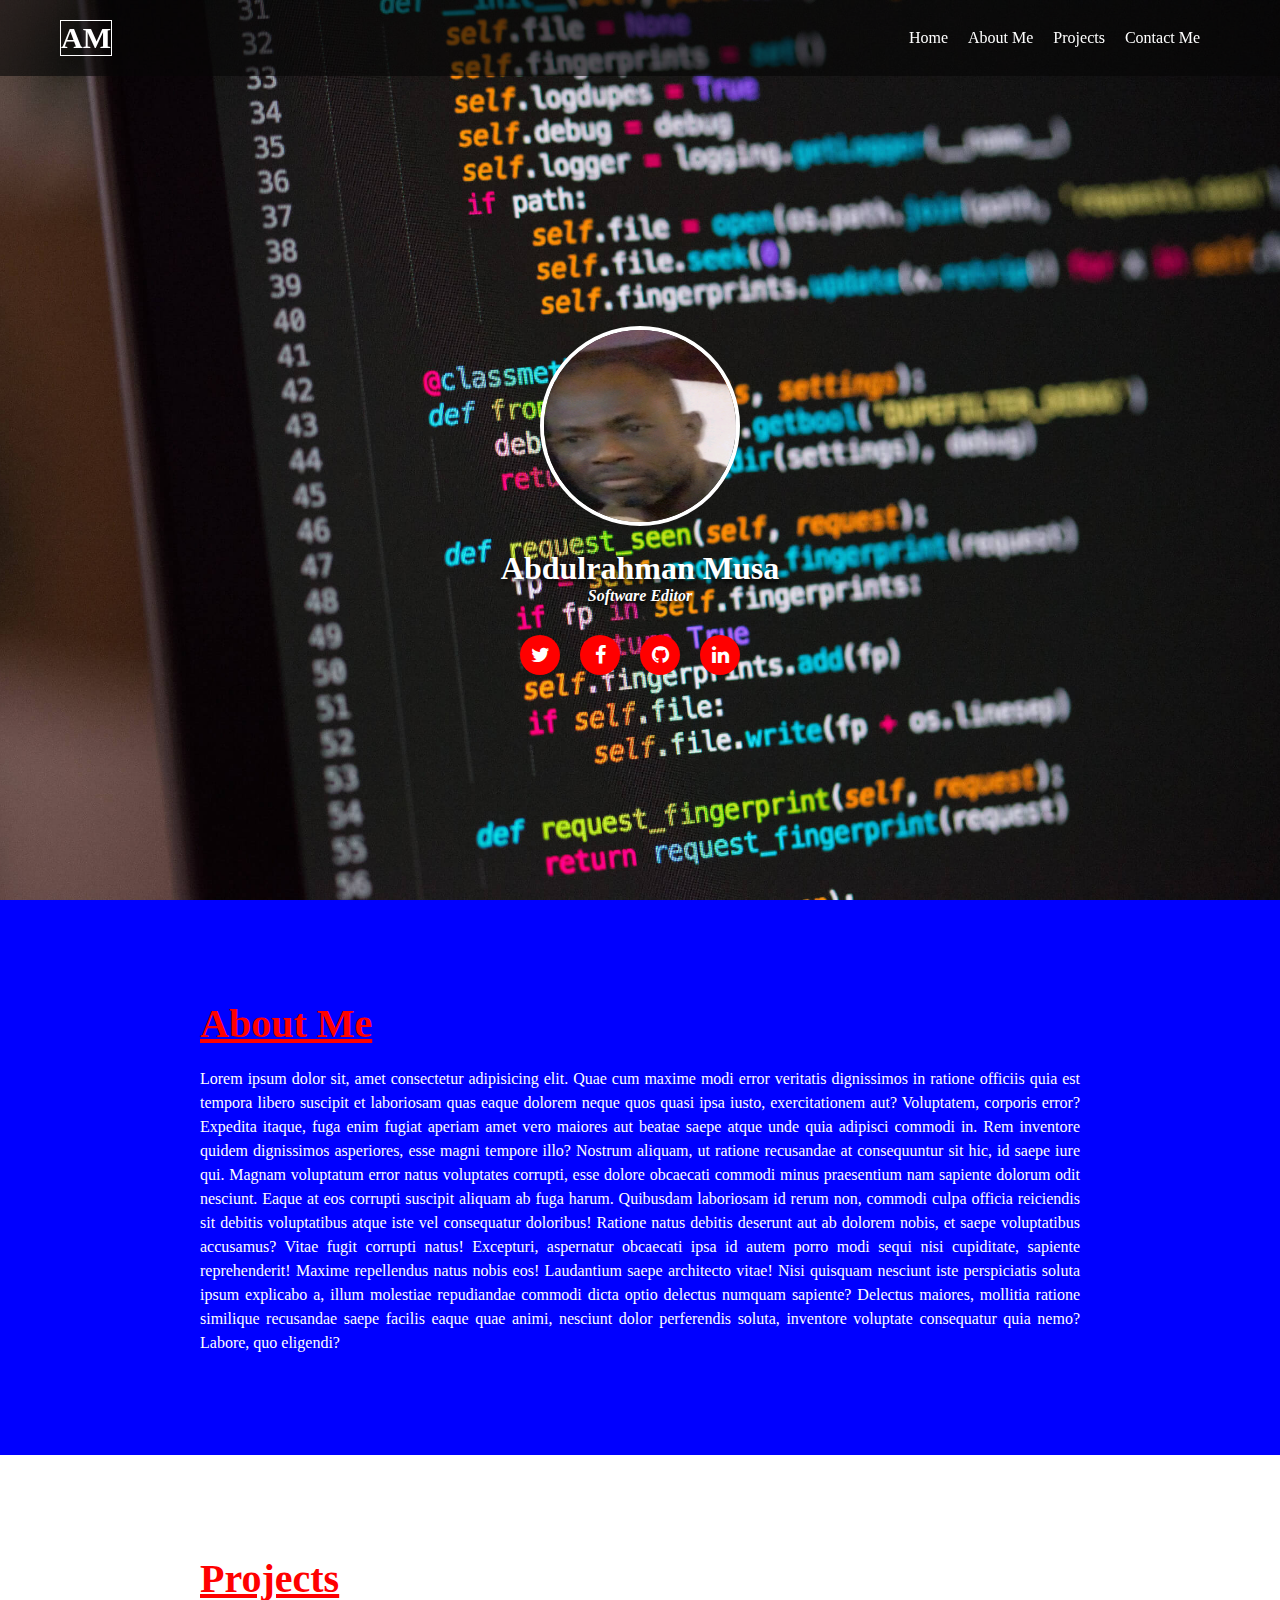
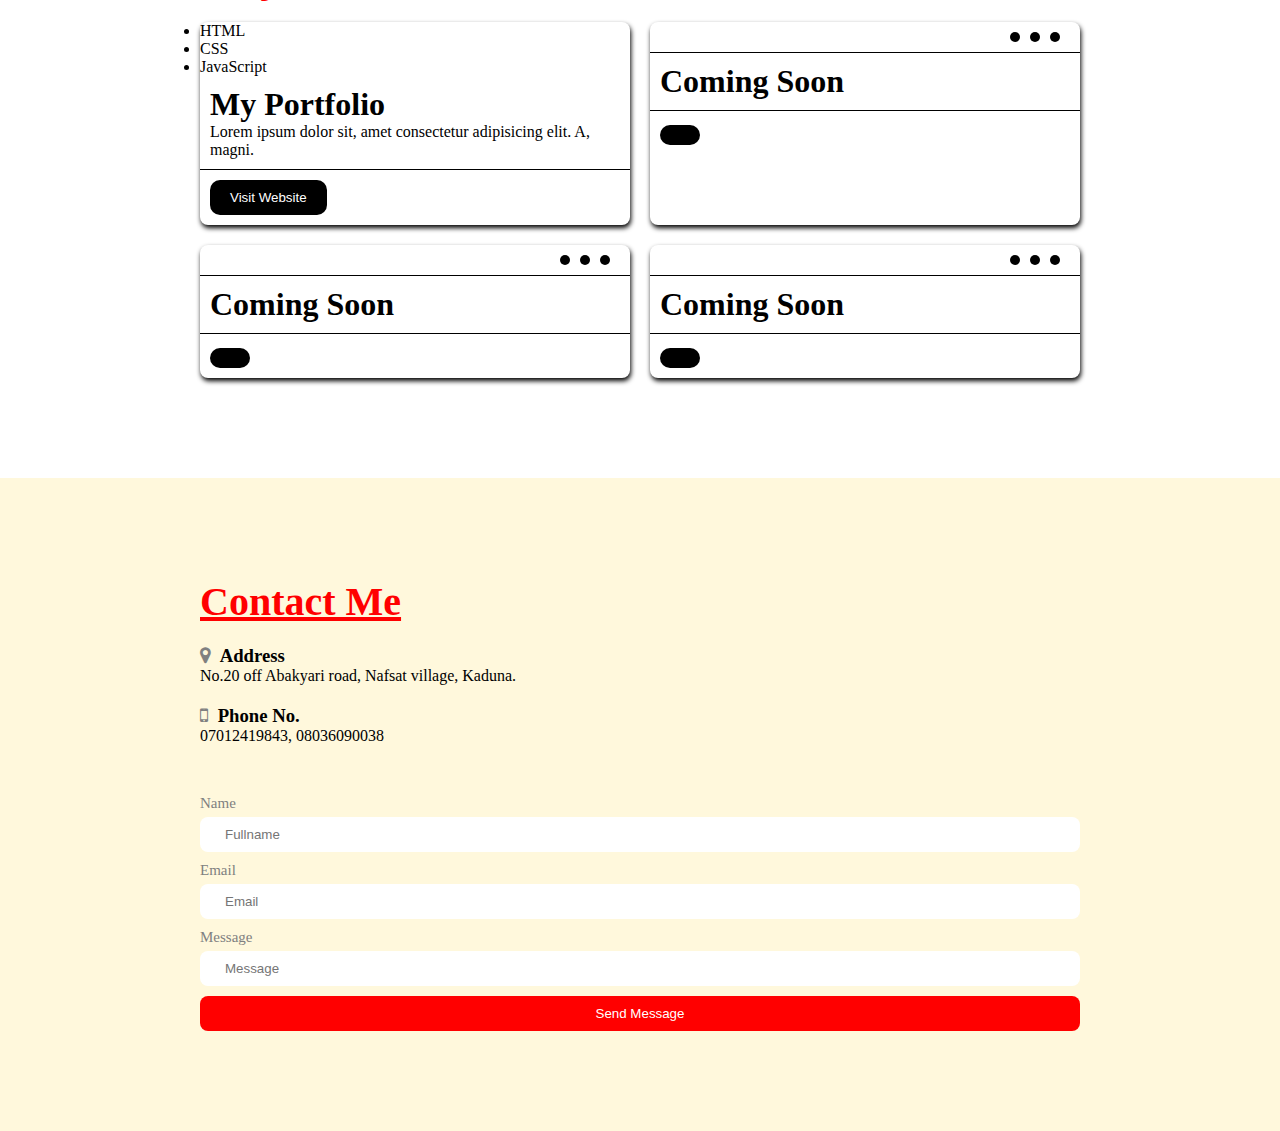
<file: index.html>
<!DOCTYPE html>
<html lang="en">
<head>
    <meta charset="UTF-8">
    <meta http-equiv="X-UA-Compatible" content="IE=edge">
    <meta name="viewport" content="width=device-width, initial-scale=1.0">
    <title>my portfolio</title>
    <link rel="stylesheet" href="css/font-awesome.min.css">
    <link rel="stylesheet" href="portfolio.css">
</head>
<body>
    <div class="container">
        <!-- this is a header section -->
        <div class="nav"><div class="header">
            <div class="logo">AM</div>
            <div class="menu">
                <ul>
                    <li><a href="#">Home</a></li>
                    <li><a href="#about">About Me</a></li>
                    <li><a href="#projects">Projects</a></li>
                    <li><a href="#contact">Contact Me</a></li>
                </ul>
            </div>
        </div></div>
        <!-- this is a banner section -->
        <div class="banner"> 
            <div class="banner-image">
                <img src="my picture.png" alt="">
            </div>
            <div class="banner-text">
                <h1>Abdulrahman Musa</h1>
                <p>Software Editor</p>
            </div>
            <div class="banner-icons">
                <div class="icons">
                    <i class="fa fa-twitter"></i>
                    <i class="fa fa-facebook"></i>
                    <i class="fa fa-github"></i>
                    <i class="fa fa-linkedin"></i>
                </div>
            </div>
        </div>
        <!-- this is about section -->
        <div class="about" id="about">
            <div class="section-header">
                <h1>About Me</h1>
            </div>
            <div>
                <p>
                    Lorem ipsum dolor sit, amet consectetur adipisicing elit. Quae cum maxime modi error veritatis dignissimos in ratione officiis quia est tempora libero suscipit et laboriosam quas eaque dolorem neque quos quasi ipsa iusto, exercitationem aut? Voluptatem, corporis error? Expedita itaque, fuga enim fugiat aperiam amet vero maiores aut beatae saepe atque unde quia adipisci commodi in. Rem inventore quidem dignissimos asperiores, esse magni tempore illo? Nostrum aliquam, ut ratione recusandae at consequuntur sit hic, id saepe iure qui. Magnam voluptatum error natus voluptates corrupti, esse dolore obcaecati commodi minus praesentium nam sapiente dolorum odit nesciunt. Eaque at eos corrupti suscipit aliquam ab fuga harum. Quibusdam laboriosam id rerum non, commodi culpa officia reiciendis sit debitis voluptatibus atque iste vel consequatur doloribus! Ratione natus debitis deserunt aut ab dolorem nobis, et saepe voluptatibus accusamus? Vitae fugit corrupti natus! Excepturi, aspernatur obcaecati ipsa id autem porro modi sequi nisi cupiditate, sapiente reprehenderit! Maxime repellendus natus nobis eos! Laudantium saepe architecto vitae! Nisi quisquam nesciunt iste perspiciatis soluta ipsum explicabo a, illum molestiae repudiandae commodi dicta optio delectus numquam sapiente? Delectus maiores, mollitia ratione similique recusandae saepe facilis eaque quae animi, nesciunt dolor perferendis soluta, inventore voluptate consequatur quia nemo? Labore, quo eligendi?                 
                </p>
            </div>
        </div>

        <!-- this is the project section -->
        <div class="projects" id="projects">
            <div class="section-header">
                <h1>Projects</h1>
            </div>
            <div class="list">
                <div class="list-items">
                    <div class="list-head er">
                        <ul>
                            <li>HTML</li>
                            <li>CSS</li>
                            <li>JavaScript</li>
                        </ul>
                    </div>
                    <div class="list-body">
                        <h1>My Portfolio</h1>
                        <p>Lorem ipsum dolor sit, amet consectetur adipisicing elit. A, magni.</p>
                    </div>
                    <div class="list-footer">
                        <button>Visit Website</button>
                    </div>
                </div>

                <div class="list-items">
                    <div class="list-header">
                        <ul>
                            <li></li>
                            <li></li>
                            <li></li>
                        </ul>
                    </div>
                    <div class="list-body">
                        <h1>Coming Soon</h1>
                        <p></p>
                    </div>
                    <div class="list-footer">
                        <button></button>
                    </div>
                </div>

                <div class="list-items">
                    <div class="list-header">
                        <ul>
                            <li></li>
                            <li></li>
                            <li></li>
                        </ul>
                    </div>
                    <div class="list-body">
                        <h1>Coming Soon</h1>
                        <p></p>
                    </div>
                    <div class="list-footer">
                        <button></button>
                    </div>
                </div>

                <div class="list-items">
                    <div class="list-header">
                        <ul>
                            <li></li>
                            <li></li>
                            <li></li>
                        </ul>
                    </div>
                    <div class="list-body">
                        <h1>Coming Soon</h1>
                        <p></p>
                    </div>
                    <div class="list-footer">
                        <button></button>
                    </div>
                </div>
            </div>
        </div>

        <!-- this is the contact section -->
        <div class="contact" id="contact">
            <div class="section-header">
                <h1>Contact Me</h1>
            </div>
            <div class="contact-details">
                <h3><i class="fa fa-map-marker"></i> Address</h3>
                <p>No.20 off Abakyari road, Nafsat village, Kaduna.</p>
                <h3><i class="fa fa-mobile-phone"></i> Phone No.</h3>
                <p>07012419843, 08036090038</p>
            </div>
            <div class="contact-form">
                <form>
                    <div class="form-group">
                        <label for="name">Name</label>
                        <input type="text" id="name" placeholder="Fullname">
                    </div>
                    <div class="form-group">
                        <label for="email">Email</label>
                        <input type="email" id="email" placeholder="Email">
                    </div>
                    <div class="form-group">
                        <label for="message">Message</label>
                        <input type="text" id="message" placeholder="Message">
                    </div>
                    <div class="form-groups">
                        <input type="submit" value="Send Message">
                    </div>
                </form>
            </div>
        </div>
       
    </div>
</body>
</html>
</file>
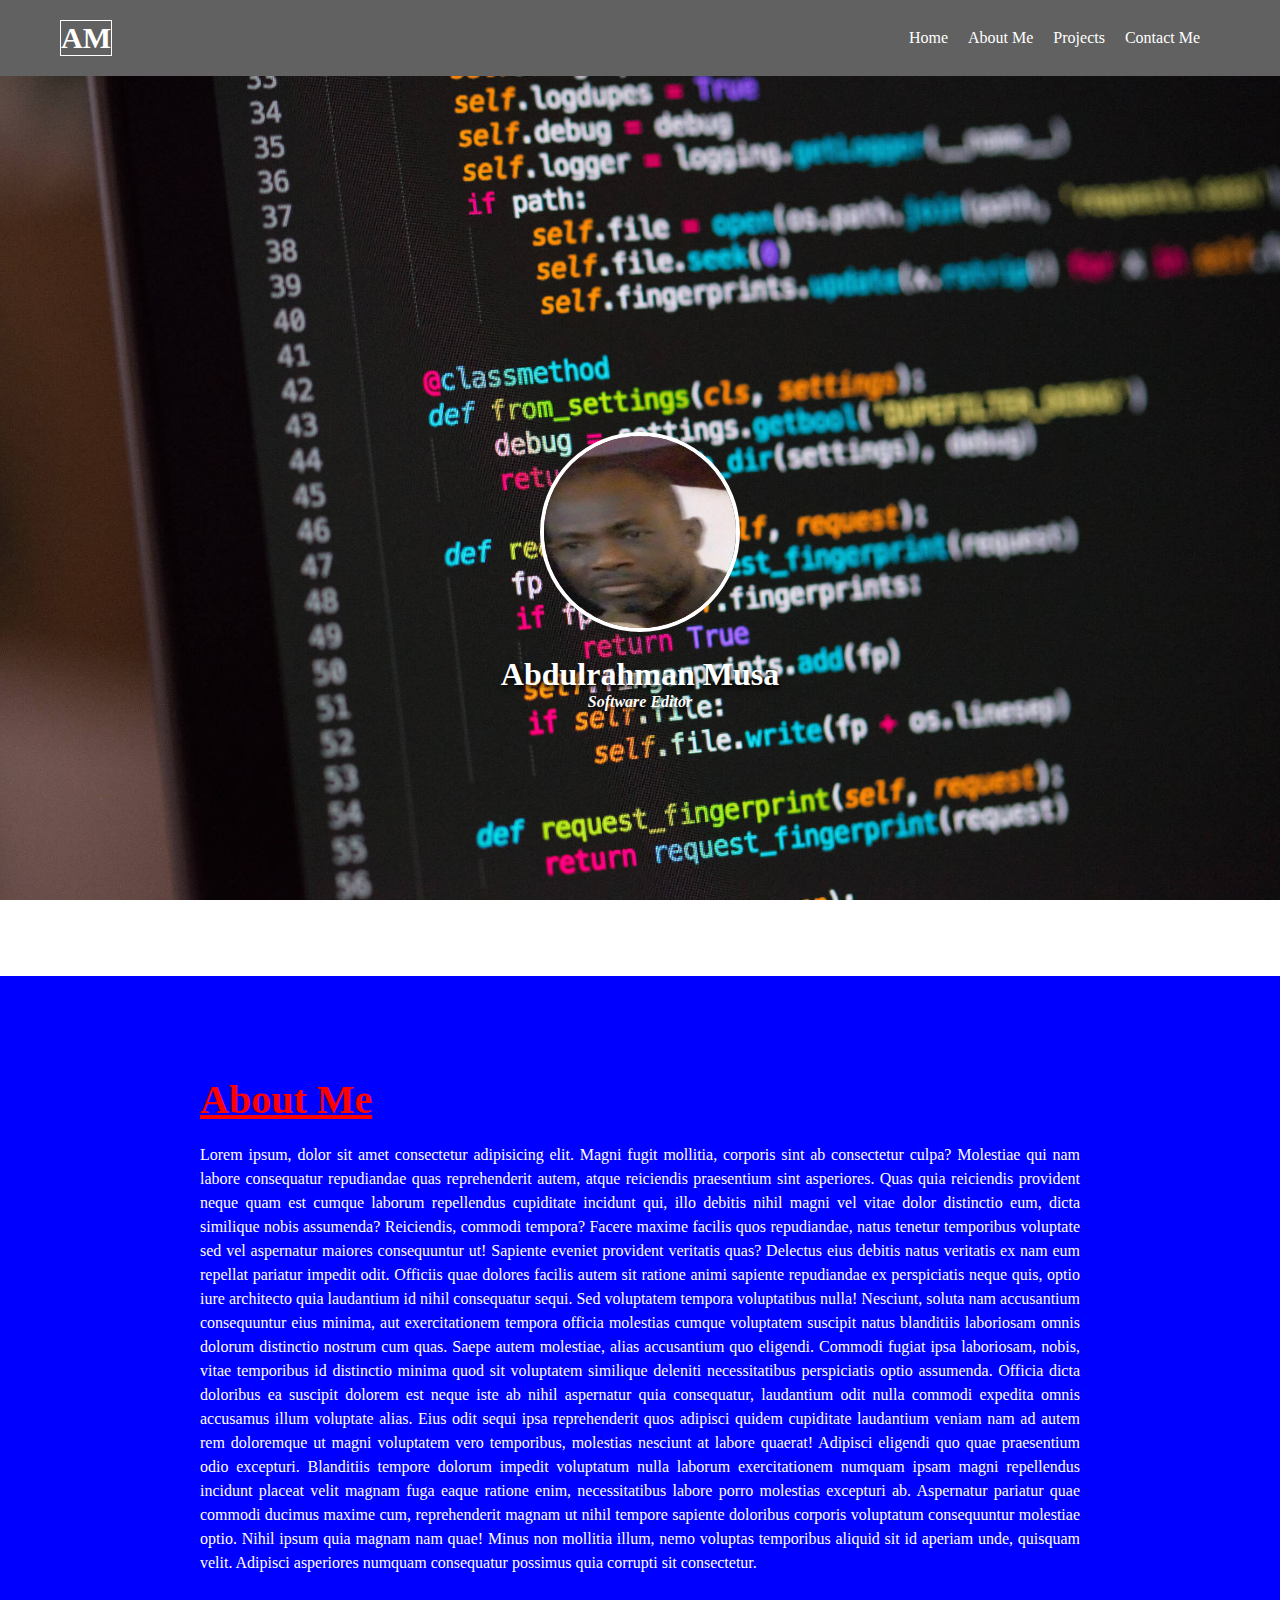
<file: portfolio.html>
<!DOCTYPE html>
<html lang="en">
<head>
    <meta charset="UTF-8">
    <meta http-equiv="X-UA-Compatible" content="IE=edge">
    <meta name="viewport" content="width=device-width, initial-scale=1.0">
    <title>my portfolio</title>
    <link rel="stylesheet" href="portfolio.css">
</head>
<body>
    <div class="container">
        <div class="header">
            <div class="logo">AM</div>
            <div class="menu">
                <ul>
                    <li><a href="#">Home</a></li>
                    <li><a href="#">About Me</a></li>
                    <li><a href="#">Projects</a></li>
                    <li><a href="#">Contact Me</a></li>
                </ul>
            </div>
        </div>

        <div class="banner">
            <div class="banner-image">
                <img src="my picture.png" alt="">
            </div>
            <div class="banner-text">
                <h1>Abdulrahman Musa</h1>
                <p>Software Editor</p>
            </div>
        </div>

        <div class="about" id="about">
            <div class="section-header">
                <h1>About Me</h1>
            </div>
            <div><p>Lorem ipsum, dolor sit amet consectetur adipisicing elit. Magni fugit mollitia, corporis sint ab consectetur culpa? Molestiae qui nam labore consequatur repudiandae quas reprehenderit autem, atque reiciendis praesentium sint asperiores. Quas quia reiciendis provident neque quam est cumque laborum repellendus cupiditate incidunt qui, illo debitis nihil magni vel vitae dolor distinctio eum, dicta similique nobis assumenda? Reiciendis, commodi tempora? Facere maxime facilis quos repudiandae, natus tenetur temporibus voluptate sed vel aspernatur maiores consequuntur ut! Sapiente eveniet provident veritatis quas? Delectus eius debitis natus veritatis ex nam eum repellat pariatur impedit odit. Officiis quae dolores facilis autem sit ratione animi sapiente repudiandae ex perspiciatis neque quis, optio iure architecto quia laudantium id nihil consequatur sequi. Sed voluptatem tempora voluptatibus nulla! Nesciunt, soluta nam accusantium consequuntur eius minima, aut exercitationem tempora officia molestias cumque voluptatem suscipit natus blanditiis laboriosam omnis dolorum distinctio nostrum cum quas. Saepe autem molestiae, alias accusantium quo eligendi. Commodi fugiat ipsa laboriosam, nobis, vitae temporibus id distinctio minima quod sit voluptatem similique deleniti necessitatibus perspiciatis optio assumenda. Officia dicta doloribus ea suscipit dolorem est neque iste ab nihil aspernatur quia consequatur, laudantium odit nulla commodi expedita omnis accusamus illum voluptate alias. Eius odit sequi ipsa reprehenderit quos adipisci quidem cupiditate laudantium veniam nam ad autem rem doloremque ut magni voluptatem vero temporibus, molestias nesciunt at labore quaerat! Adipisci eligendi quo quae praesentium odio excepturi. Blanditiis tempore dolorum impedit voluptatum nulla laborum exercitationem numquam ipsam magni repellendus incidunt placeat velit magnam fuga eaque ratione enim, necessitatibus labore porro molestias excepturi ab. Aspernatur pariatur quae commodi ducimus maxime cum, reprehenderit magnam ut nihil tempore sapiente doloribus corporis voluptatum consequuntur molestiae optio. Nihil ipsum quia magnam nam quae! Minus non mollitia illum, nemo voluptas temporibus aliquid sit id aperiam unde, quisquam velit. Adipisci asperiores numquam consequatur possimus quia corrupti sit consectetur.                
            </p>
            </div>
        </div>

        <div class="contact" id="contact">
            
        </div>
    </div>
</body>
</html>
</file>
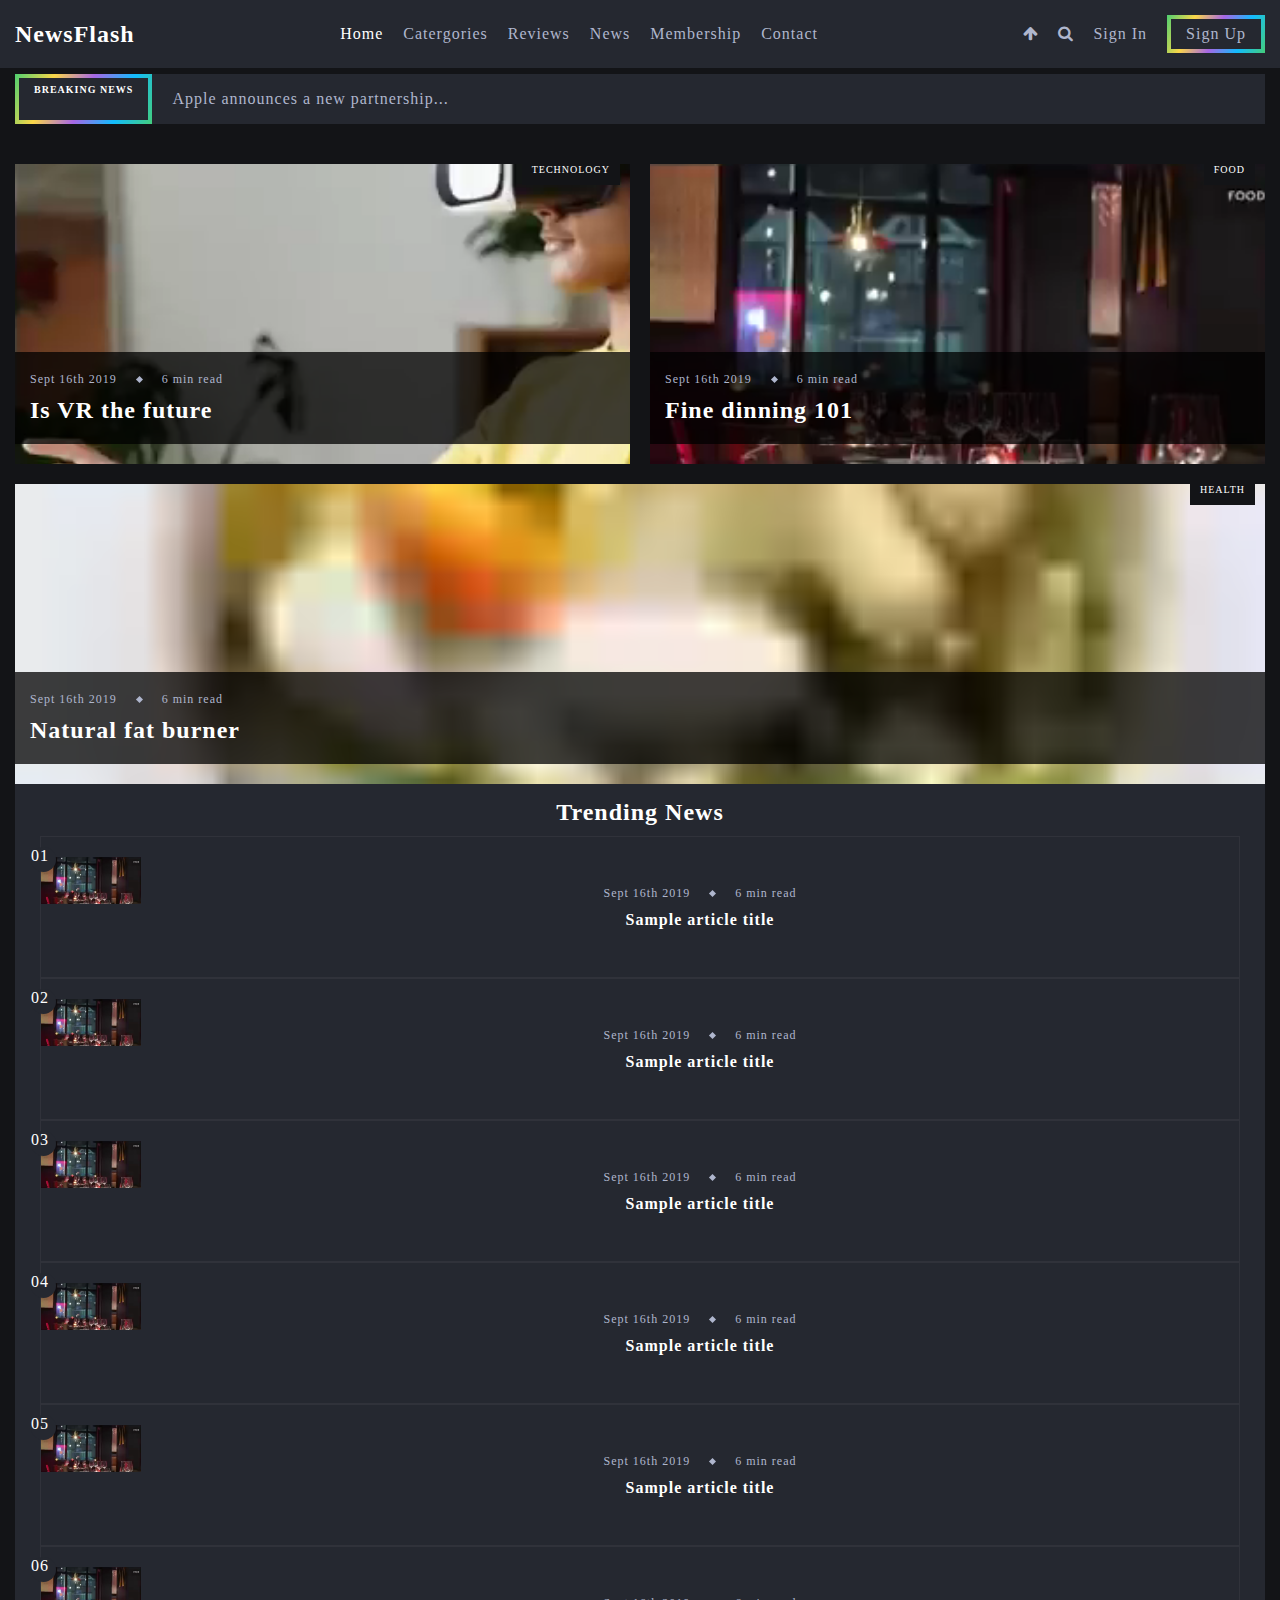
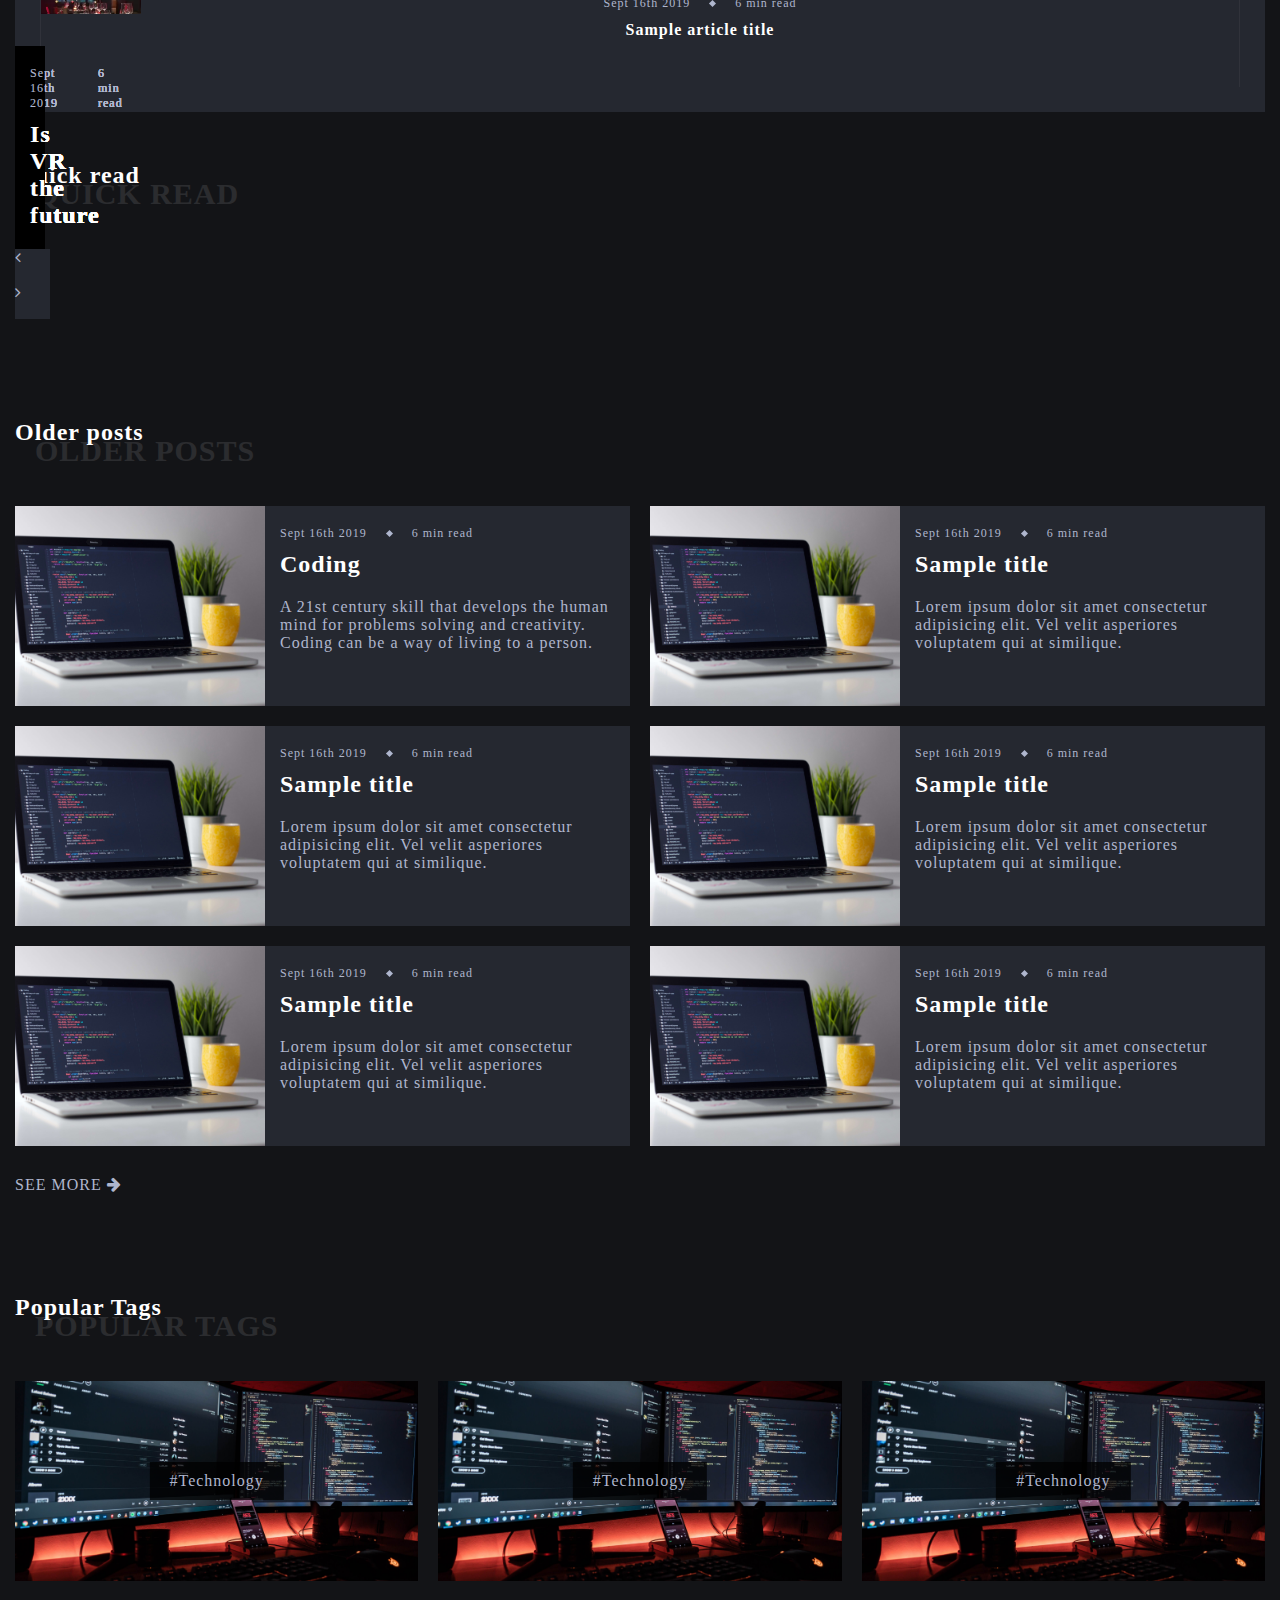
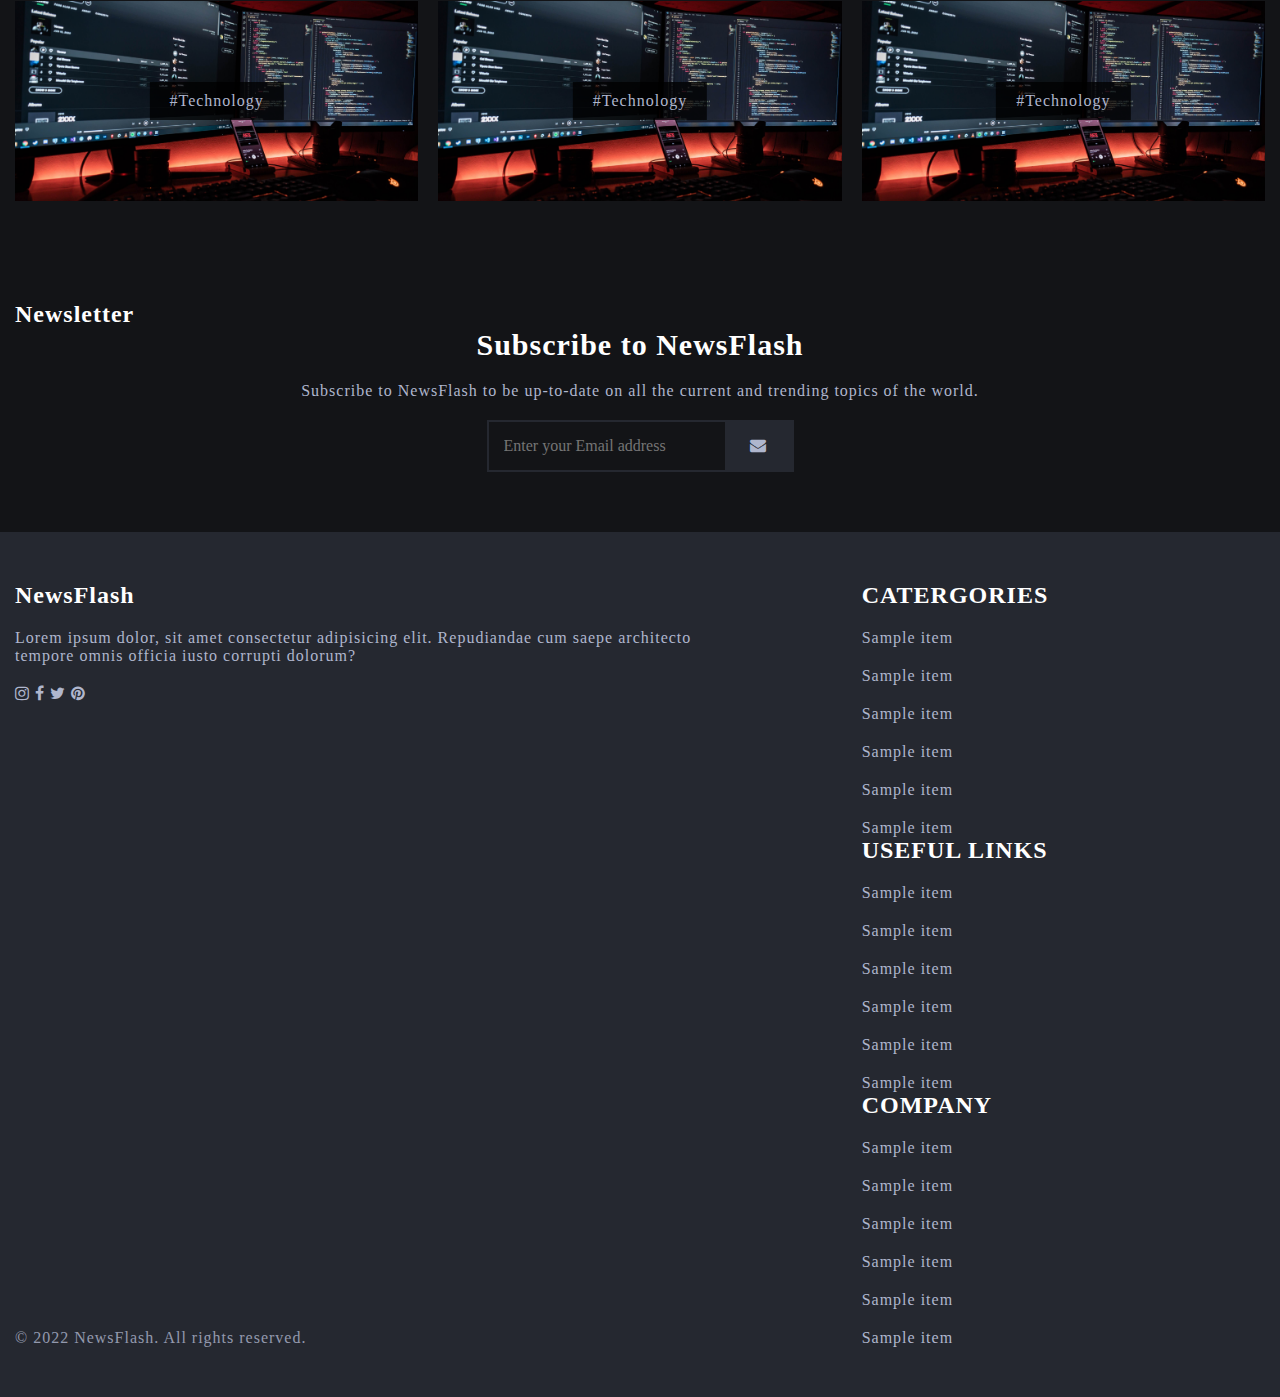
<file: a/main.html>
<!DOCTYPE html>
<html lang="en">
<head>
    <meta charset="UTF-8">
    <meta http-equiv="X-UA-Compatible" content="IE=edge">
    <meta name="viewport" content="width=device-width, initial-scale=1.0">
    <title>NewsFlash | Home</title>
    <link rel="icon" type="image/png" sizes="32*32" class="website-icon" href="./harun.jpg">
    <link rel="stylesheet" href="main.css">
    <link rel="stylesheet" href="./css/font-awesome.min.css">
</head>
<body>
    <!-- Header -->
    <header class="header" id="header">
        <nav class="navbar container">
            <a href="./main.html">
                <h2 class="logo">NewsFlash</h2>
            </a>

            <div class="menu" id="menu">
                <ul class="list">
                    <li class="list-item current">
                        <a href="#" class="list-link">Home</a>
                    </li>
                    <li class="list-item">
                        <a href="" class="list-link">Catergories</a>
                    </li>
                    <li class="list-item">
                        <a href="" class="list-link">Reviews</a>
                    </li>
                    <li class="list-item">
                        <a href="" class="list-link">News</a>
                    </li>
                    <li class="list-item">
                        <a href="" class="list-link">Membership</a>
                    </li>
                    <li class="list-item">
                        <a href="" class="list-link">Contact</a>
                    </li>
                    <li class="list-item screen-lg-hidden">
                        <a href="" class="list-link">Sign In</a>
                    </li>
                    <li class="list-item screen-lg-hidden">
                        <a href="" class="list-link">Sign Up</a>
                    </li>
                </ul>
            </div>

            <div class="list list-right">
                <button class="btn place-items-center" id="theme-toggle-btn">
                    <i class="fa fa-arrow-up sun-icon"></i>
                    <i class="fa fa-arrow-down moon-icon"></i>
                </button>
                <button class="btn place-items-center" id="search-icon">
                    <i class="fa fa-search search-line"></i>
                </button>
                <button class="btn place-items-center screen-lg-hidden menu-toggle-icon" id="menu-toggle-icon">
                    <i class="fa fa-list open-menu-icon"></i>
                    <i class="fa fa-close close-line close-menu-icon"></i>
                </button>

                <a href="" class="list-link screen-sm-hidden">Sign In</a>
                <a href="" class="list-link screen-sm-hidden btn sign-up-btn fancy-border">
                    <span>Sign Up</span>
                </a>
            </div>
        </nav>
    </header>
    <!-- Search -->
    <div class="search-form-container container" id="search-form-container">
        <div class="form-container-inner">
            <form action="" class="form">
                <input type="text" class="form-input" placeholder="What are you looking for?">
                <button class="btn form-btn" type="submit" id="search-icon">
                    <i class="fa fa-search"></i>
                </button>
            </form>
            <span class="form-note">Or press ESC to close.</span>
        </div>

        <button class="btn form-close-btn place-items-center" id="form-close-btn">
            <i class="fa fa-close"></i>
        </button>
    </div>
    <!-- Featured Article -->
    <section class="featured-articles section-header-offset">
        <div class="featured-articles-container container d-grid">
            <div class="featured-content d-grid">
                <div class="headline-banner">
                    <h3 class="headline fancy-border">
                        <span class="place-items-center">Breaking News</span>
                    </h3>    
                    <span class="headline-description">Apple announces a new partnership...
                    </span>
                </div>
                <a href="./post1.html" class="article featured-article featured-article-1">
                    <img src="./one.png" alt="" class="article-image">
                    <span class="article-catergory">Technology</span>
                    <div class="article-data-container">
                        <div class="article-data">
                            <span>Sept 16th 2019</span>
                            <span class="article-data-spacer"></span>
                            <span>6 min read</span>
                        </div>
                        <h3 class="title article-title">Is VR the future</h3>
                    </div>
                </a>
                <a href="./post2.html" class="article featured-article featured-article-2">
                    <img src="./two.png" alt="" class="article-image">
                    <span class="article-catergory">Food</span>
                    <div class="article-data-container">
                        <div class="article-data">
                            <span>Sept 16th 2019</span>
                            <span class="article-data-spacer"></span>
                            <span>6 min read</span>
                        </div>
                        <h3 class="title article-title">Fine dinning 101</h3>
                    </div>
                </a>
                <a href="./post3.html" class="article featured-article featured-article-3">
                    <img src="./four.png" alt="" class="article-image">
                    <span class="article-catergory">Health</span>
                    <div class="article-data-container">
                        <div class="article-data">
                            <span>Sept 16th 2019</span>
                            <span class="article-data-spacer"></span>
                            <span>6 min read</span>
                        </div>
                        <h3 class="title article-title">Natural fat burner</h3>
                    </div>
                </a>
            </div>

            <!-- Sidebar -->
            <div class="sidebar d-grid">
                <h3 class="title featured-content-title">
                    Trending News
                </h3>
                <a href="" class="trending-news-box">
                    <div class="trending-news-image-box">
                        <span class="trending-number place-items-center">01</span>
                        <img src="./two.png" alt="" class="article-image">
                    </div>
                    <div class="trending-news-data">
                        <div class="article-data">
                            <span>Sept 16th 2019</span>
                            <span class="article-data-spacer"></span>
                            <span>6 min read</span>
                        </div> 
                        <h3 class="title article-title">Sample article title</h3>
                    </div>
                </a>
                <a href="" class="trending-news-box">
                    <div class="trending-news-image-box">
                        <span class="trending-number place-items-center">02</span>
                        <img src="./two.png" alt="" class="article-image">
                    </div>
                    <div class="trending-news-data">
                        <div class="article-data">
                            <span>Sept 16th 2019</span>
                            <span class="article-data-spacer"></span>
                            <span>6 min read</span>
                        </div> 
                        <h3 class="title article-title">Sample article title</h3>
                    </div>
                </a>
                <a href="" class="trending-news-box">
                    <div class="trending-news-image-box">
                        <span class="trending-number place-items-center">03</span>
                        <img src="./two.png" alt="" class="article-image">
                    </div>
                    <div class="trending-news-data">
                        <div class="article-data">
                            <span>Sept 16th 2019</span>
                            <span class="article-data-spacer"></span>
                            <span>6 min read</span>
                        </div> 
                        <h3 class="title article-title">Sample article title</h3>
                    </div>
                </a>
                <a href="" class="trending-news-box">
                    <div class="trending-news-image-box">
                        <span class="trending-number place-items-center">04</span>
                        <img src="./two.png" alt="" class="article-image">
                    </div>
                    <div class="trending-news-data">
                        <div class="article-data">
                            <span>Sept 16th 2019</span>
                            <span class="article-data-spacer"></span>
                            <span>6 min read</span>
                        </div> 
                        <h3 class="title article-title">Sample article title</h3>
                    </div>
                </a>
                <a href="" class="trending-news-box">
                    <div class="trending-news-image-box">
                        <span class="trending-number place-items-center">05</span>
                        <img src="./two.png" alt="" class="article-image">
                    </div>
                    <div class="trending-news-data">
                        <div class="article-data">
                            <span>Sept 16th 2019</span>
                            <span class="article-data-spacer"></span>
                            <span>6 min read</span>
                        </div> 
                        <h3 class="title article-title">Sample article title</h3>
                    </div>
                </a>
                <a href="" class="trending-news-box">
                    <div class="trending-news-image-box">
                        <span class="trending-number place-items-center">06</span>
                        <img src="./two.png" alt="" class="article-image">
                    </div>
                    <div class="trending-news-data">
                        <div class="article-data">
                            <span>Sept 16th 2019</span>
                            <span class="article-data-spacer"></span>
                            <span>6 min read</span>
                        </div> 
                        <h3 class="title article-title">Sample article title</h3>
                    </div>
                </a>
            </div>
        </div>
    </section>
    <!-- Quick Read -->
    <section class="quick-read section">
        <div class="container">
            <h2 class="title section-title" data-name="Quick read">Quick read</h2>
            <div class="swiper">
                <div class="swiper-wrapper">
                    <a href="" class="article swiper-slide">
                        <img src="./three.png" alt="" class="article-image">
                        <div class="article-data-container">
                            <div class="article-data">
                                <span>Sept 16th 2019</span>
                                <span class="article-data-spacer"></span>
                                <span>6 min read</span>
                            </div>
                            <h3 class="title article-title">Is VR the future</h3>
                        </div>
                    </a>
                    <a href="" class="article swiper-slide">
                        <img src="./three.png" alt="" class="article-image">
                        <div class="article-data-container">
                            <div class="article-data">
                                <span>Sept 16th 2019</span>
                                <span class="article-data-spacer"></span>
                                <span>6 min read</span>
                            </div>
                            <h3 class="title article-title">Is VR the future</h3>
                        </div>
                    </a>
                    <a href="" class="article swiper-slide">
                        <img src="./three.png" alt="" class="article-image">
                        <div class="article-data-container">
                            <div class="article-data">
                                <span>Sept 16th 2019</span>
                                <span class="article-data-spacer"></span>
                                <span>6 min read</span>
                            </div>
                            <h3 class="title article-title">Is VR the future</h3>
                        </div>
                    </a>
                    <a href="" class="article swiper-slide">
                        <img src="./three.png" alt="" class="article-image">
                        <div class="article-data-container">
                            <div class="article-data">
                                <span>Sept 16th 2019</span>
                                <span class="article-data-spacer"></span>
                                <span>6 min read</span>
                            </div>
                            <h3 class="title article-title">Is VR the future</h3>
                        </div>
                    </a>
                    <a href="" class="article swiper-slide">
                        <img src="./three.png" alt="" class="article-image">
                        <div class="article-data-container">
                            <div class="article-data">
                                <span>Sept 16th 2019</span>
                                <span class="article-data-spacer"></span>
                                <span>6 min read</span>
                            </div>
                            <h3 class="title article-title">Is VR the future</h3>
                        </div>
                    </a>
                    <a href="" class="article swiper-slide">
                        <img src="./two.png" alt="" class="article-image">
                        <div class="article-data-container">
                            <div class="article-data">
                                <span>Sept 16th 2019</span>
                                <span class="article-data-spacer"></span>
                                <span>6 min read</span>
                            </div>
                            <h3 class="title article-title">Is VR the future</h3>
                        </div>
                    </a>
                </div>
                <div class="swiper-button-prev swiper-controls"><i class="fa fa-angle-left"></i></div>
                <div class="swiper-button-next swiper-controls"><i class="fa fa-angle-right"></i></div>
                <div class="swiper-pagination"></div>
            </div>
        </div>
    </section>
    <!-- Older Post -->
    <section class="older-posts section">
        <div class="container">
            <h2 class="title section-title" data-name="Older posts">Older posts</h2>
            <div class="older-posts-grid-wrapper d-grid">
                <a href="" class="article d-grid">
                    <div class="older-posts-article-image-wrapper">
                        <img src="./harun.jpg" alt="" class="article-image">
                    </div>
                    <div class="article-data-container">
                        <div class="article-data">
                            <span>Sept 16th 2019</span>
                            <span class="article-data-spacer"></span>
                            <span>6 min read</span>
                        </div>
                        <h3 class="title article-title">Coding</h3>
                        <p class="article-description">A 21st century skill that develops the human mind for problems solving and creativity. Coding can be a way of living to a person.</p>
                    </div>
                </a>
                <a href="" class="article d-grid">
                    <div class="older-posts-article-image-wrapper">
                        <img src="./harun.jpg" alt="" class="article-image">
                    </div>
                    <div class="article-data-container">
                        <div class="article-data">
                            <span>Sept 16th 2019</span>
                            <span class="article-data-spacer"></span>
                            <span>6 min read</span>
                        </div>
                        <h3 class="title article-title">Sample title</h3>
                        <p class="article-description">Lorem ipsum dolor sit amet consectetur adipisicing elit. Vel velit asperiores voluptatem qui at similique.</p>
                    </div>
                </a>
                <a href="" class="article d-grid">
                    <div class="older-posts-article-image-wrapper">
                        <img src="./harun.jpg" alt="" class="article-image">
                    </div>
                    <div class="article-data-container">
                        <div class="article-data">
                            <span>Sept 16th 2019</span>
                            <span class="article-data-spacer"></span>
                            <span>6 min read</span>
                        </div>
                        <h3 class="title article-title">Sample title</h3>
                        <p class="article-description">Lorem ipsum dolor sit amet consectetur adipisicing elit. Vel velit asperiores voluptatem qui at similique.</p>
                    </div>
                </a>
                <a href="" class="article d-grid">
                    <div class="older-posts-article-image-wrapper">
                        <img src="./harun.jpg" alt="" class="article-image">
                    </div>
                    <div class="article-data-container">
                        <div class="article-data">
                            <span>Sept 16th 2019</span>
                            <span class="article-data-spacer"></span>
                            <span>6 min read</span>
                        </div>
                        <h3 class="title article-title">Sample title</h3>
                        <p class="article-description">Lorem ipsum dolor sit amet consectetur adipisicing elit. Vel velit asperiores voluptatem qui at similique.</p>
                    </div>
                </a>
                <a href="" class="article d-grid">
                    <div class="older-posts-article-image-wrapper">
                        <img src="./harun.jpg" alt="" class="article-image">
                    </div>
                    <div class="article-data-container">
                        <div class="article-data">
                            <span>Sept 16th 2019</span>
                            <span class="article-data-spacer"></span>
                            <span>6 min read</span>
                        </div>
                        <h3 class="title article-title">Sample title</h3>
                        <p class="article-description">Lorem ipsum dolor sit amet consectetur adipisicing elit. Vel velit asperiores voluptatem qui at similique.</p>
                    </div>
                </a>
                <a href="" class="article d-grid">
                    <div class="older-posts-article-image-wrapper">
                        <img src="./harun.jpg" alt="" class="article-image">
                    </div>
                    <div class="article-data-container">
                        <div class="article-data">
                            <span>Sept 16th 2019</span>
                            <span class="article-data-spacer"></span>
                            <span>6 min read</span>
                        </div>
                        <h3 class="title article-title">Sample title</h3>
                        <p class="article-description">Lorem ipsum dolor sit amet consectetur adipisicing elit. Vel velit asperiores voluptatem qui at similique.</p>
                    </div>
                </a>
            </div>

            <div class="see-more-container">
                <a href="" class="btn see-more-btn place-items-center">
                    See more <i class="fa fa-arrow-right"></i>
                </a>
            </div>
        </div>
    </section>
    <!-- Popular Tag -->
    <section class="popular-tags section">
        <div class="container">
            <h2 class="title section-title" data-name="Popular Tags">Popular Tags</h2>
            <div class="popular-tags-container d-grid">
                <a href="" class="article">
                    <span class="tag-name">#Technology</span>
                    <img src="./legend.jpg" alt="" class="article-image">
                </a>
                <a href="" class="article">
                    <span class="tag-name">#Technology</span>
                    <img src="./legend.jpg" alt="" class="article-image">
                </a>
                <a href="" class="article">
                    <span class="tag-name">#Technology</span>
                    <img src="./legend.jpg" alt="" class="article-image">
                </a>
                <a href="" class="article">
                    <span class="tag-name">#Technology</span>
                    <img src="./legend.jpg" alt="" class="article-image">
                </a>
                <a href="" class="article">
                    <span class="tag-name">#Technology</span>
                    <img src="./legend.jpg" alt="" class="article-image">
                </a>
                <a href="" class="article">
                    <span class="tag-name">#Technology</span>
                    <img src="./legend.jpg" alt="" class="article-image">
                </a>
            </div>
        </div>
    </section>
    <!-- Newsletter -->
    <section class="newsletter section">
        <div class="container">
            <h2 class="title sectio-title" data-name="Newsletter">Newsletter</h2>

            <div class="form-container-inner">
                <h6 class="title newsletter-title">Subscribe to NewsFlash</h6>
                <p class="newsletter-describtion">Subscribe to NewsFlash to be up-to-date on all the current and trending topics of the world.</p>
                <form action="" class="form">
                    <input type="email" class="form-input" placeholder="Enter your Email address">
                    <button class="btn form-btn" type="submit">
                        <i class="fa fa-envelope"></i>
                    </button>
                </form>
            </div>
        </div>
    </section>
    <!-- Footer -->
    <footer class="footer section">
        <div class="footer-container container d-grid">
            <div class="company-data">
                <a href="./main.html">
                    <h2 class="logo">NewsFlash</h2>
                </a>
                <p class="company-description">
                    Lorem ipsum dolor, sit amet consectetur adipisicing elit. Repudiandae cum saepe architecto tempore omnis officia iusto corrupti dolorum?
                </p>
                <ul class="list social-media">
                    <li class="list-item">
                        <a href="" class="list-link">
                            <i class="fa fa-instagram"></i>
                        </a>
                        <a href="" class="list-link">
                            <i class="fa fa-facebook"></i>
                        </a>
                        <a href="" class="list-link">
                            <i class="fa fa-twitter"></i>
                        </a>
                        <a href="" class="list-link">
                            <i class="fa fa-pinterest"></i>
                        </a>
                    </li>
                </ul>
                <span class="copyright-notice">&copy; 2022 NewsFlash. All rights reserved.</span>
            </div>
            <div>
                <h6 class="title footer-title">Catergories</h6>
                <ul class="list footer-list">
                    <li class="list-item">
                        <a href="" class="list-link">Sample item</a>
                    </li>
                    <li class="list-item">
                        <a href="" class="list-link">Sample item</a>
                    </li>
                    <li class="list-item">
                        <a href="" class="list-link">Sample item</a>
                    </li>
                    <li class="list-item">
                        <a href="" class="list-link">Sample item</a>
                    </li>
                    <li class="list-item">
                        <a href="" class="list-link">Sample item</a>
                    </li>
                    <li class="list-item">
                        <a href="" class="list-link">Sample item</a>
                    </li>
                </ul>
                <h6 class="title footer-title">Useful Links</h6>
                <ul class="list footer-list">
                    <li class="list-item">
                        <a href="" class="list-link">Sample item</a>
                    </li>
                    <li class="list-item">
                        <a href="" class="list-link">Sample item</a>
                    </li>
                    <li class="list-item">
                        <a href="" class="list-link">Sample item</a>
                    </li>
                    <li class="list-item">
                        <a href="" class="list-link">Sample item</a>
                    </li>
                    <li class="list-item">
                        <a href="" class="list-link">Sample item</a>
                    </li>
                    <li class="list-item">
                        <a href="" class="list-link">Sample item</a>
                    </li>
                </ul>
                <h6 class="title footer-title">Company</h6>
                <ul class="list footer-list">
                    <li class="list-item">
                        <a href="" class="list-link">Sample item</a>
                    </li>
                    <li class="list-item">
                        <a href="" class="list-link">Sample item</a>
                    </li>
                    <li class="list-item">
                        <a href="" class="list-link">Sample item</a>
                    </li>
                    <li class="list-item">
                        <a href="" class="list-link">Sample item</a>
                    </li>
                    <li class="list-item">
                        <a href="" class="list-link">Sample item</a>
                    </li>
                    <li class="list-item">
                        <a href="" class="list-link">Sample item</a>
                    </li>
                </ul>
            </div>
        </div>
    </footer>
    <!-- Swiper js -->

    <!-- Custom Script -->
    <script src="./main.js"></script>

</body>
</html>
</file>
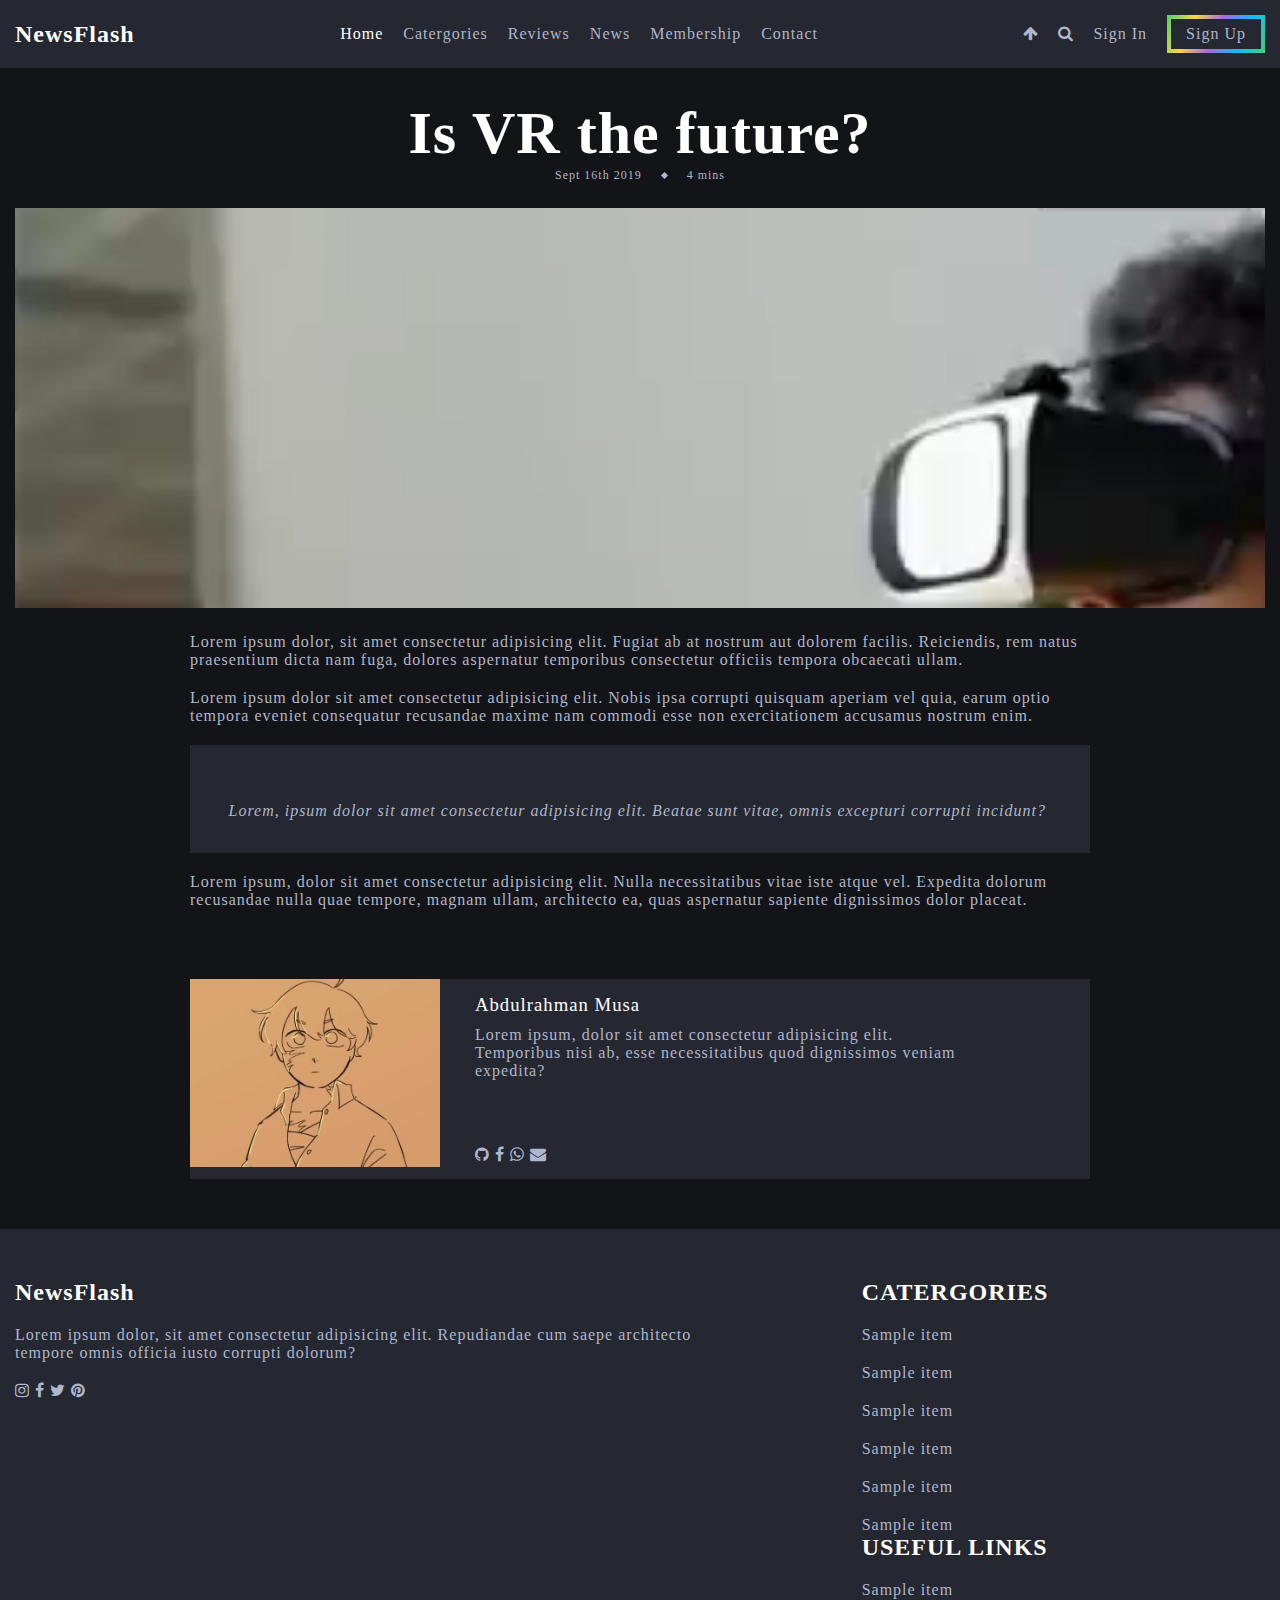
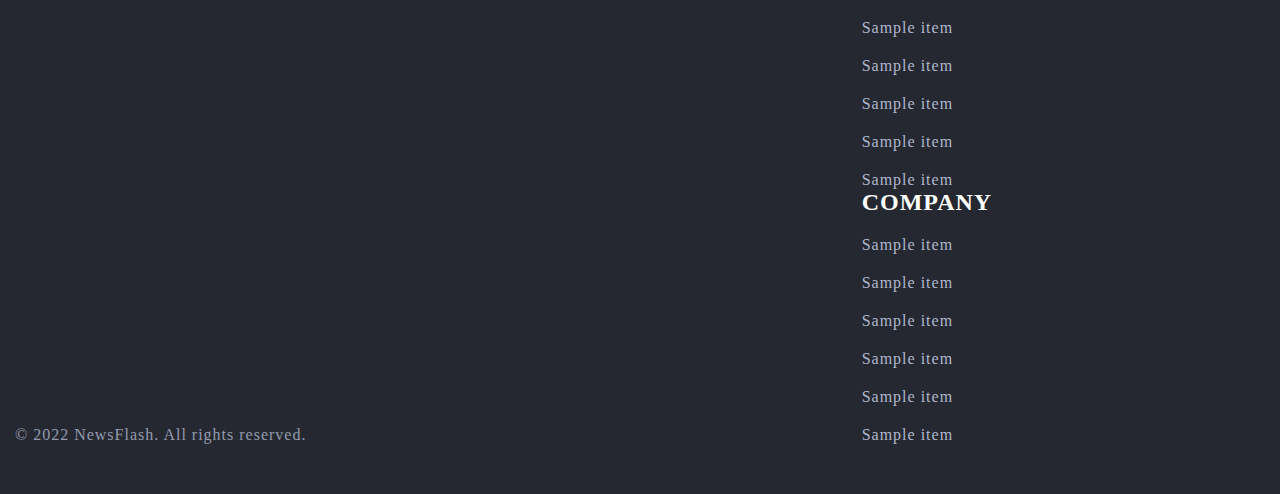
<file: a/post1.html>
<!DOCTYPE html>
<html lang="en">
<head>
    <meta charset="UTF-8">
    <meta http-equiv="X-UA-Compatible" content="IE=edge">
    <meta name="viewport" content="width=device-width, initial-scale=1.0">
    <title>Technology | NewsFlash</title>
    <link rel="icon" type="image/png" href="./harun.jpg">
    <link rel="stylesheet" href="./css/font-awesome.min.css">
    <link rel="stylesheet" href="main.css">
</head>
<body>
    <!-- Header -->
    <header class="header" id="header">
        <nav class="navbar container">
            <a href="./main.html">
                <h2 class="logo">NewsFlash</h2>
            </a>

            <div class="menu" id="menu">
                <ul class="list">
                    <li class="list-item current">
                        <a href="main.html" class="list-link">Home</a>
                    </li>
                    <li class="list-item">
                        <a href="" class="list-link">Catergories</a>
                    </li>
                    <li class="list-item">
                        <a href="" class="list-link">Reviews</a>
                    </li>
                    <li class="list-item">
                        <a href="" class="list-link">News</a>
                    </li>
                    <li class="list-item">
                        <a href="" class="list-link">Membership</a>
                    </li>
                    <li class="list-item">
                        <a href="" class="list-link">Contact</a>
                    </li>
                    <li class="list-item screen-lg-hidden">
                        <a href="" class="list-link">Sign In</a>
                    </li>
                    <li class="list-item screen-lg-hidden">
                        <a href="" class="list-link">Sign Up</a>
                    </li>
                </ul>
            </div>

            <div class="list list-right">
                <button class="btn place-items-center" id="theme-toggle-btn">
                    <i class="fa fa-arrow-up sun-icon"></i>
                    <i class="fa fa-arrow-down moon-icon"></i>
                </button>
                <button class="btn place-items-center" id="search-icon">
                    <i class="fa fa-search search-line"></i>
                </button>
                <button class="btn place-items-center screen-lg-hidden menu-toggle-icon" id="menu-toggle-icon">
                    <i class="fa fa-list open-menu-icon"></i>
                    <i class="fa fa-close close-line close-menu-icon"></i>
                </button>

                <a href="" class="list-link screen-sm-hidden">Sign In</a>
                <a href="" class="list-link screen-sm-hidden btn sign-up-btn fancy-border">
                    <span>Sign Up</span>
                </a>
            </div>
        </nav>
    </header>
    <!-- Search -->
    <div class="search-form-container container" id="search-form-container">
        <div class="form-container-inner">
            <form action="" class="form">
                <input type="text" class="form-input" placeholder="What are you looking for?">
                <button class="btn form-btn" type="submit" id="search-icon">
                    <i class="fa fa-search"></i>
                </button>
            </form>
            <span class="form-note">Or press ESC to close.</span>
        </div>

        <button class="btn form-close-btn place-items-center" id="form-close-btn">
            <i class="fa fa-close"></i>
        </button>
    </div>

    <!-- Blog post  -->
    <section class="blog-post section-header-offset">
        <div class="blog-post-container container">
            <div class="blog-post-data">
                <h3 class="title blog-post-title">Is VR the future?</h3>
                <div class="article-data">
                    <span>Sept 16th 2019</span>
                    <span class="article-data-spacer"></span>
                    <span>4 mins</span>
                </div>
                <img src="./one.png" alt="">
            </div>
            <div class="container">
                <p>Lorem ipsum dolor, sit amet consectetur adipisicing elit. Fugiat ab at nostrum aut dolorem facilis. Reiciendis, rem natus praesentium dicta nam fuga, dolores aspernatur temporibus consectetur officiis tempora obcaecati ullam.</p>
                <p>Lorem ipsum dolor sit amet consectetur adipisicing elit. Nobis ipsa corrupti quisquam aperiam vel quia, earum optio tempora eveniet consequatur recusandae maxime nam commodi esse non exercitationem accusamus nostrum enim.</p>
                <blockquote class="quote">
                    <p>
                        <span>
                            <i class="fa fa double-quotes"></i>
                        </span>
                        Lorem, ipsum dolor sit amet consectetur adipisicing elit. Beatae sunt vitae, omnis excepturi corrupti incidunt?
                        <span>
                            <i class="fa fa double-quotes-l"></i>
                        </span>
                    </p>
                </blockquote>
                <p>Lorem ipsum, dolor sit amet consectetur adipisicing elit. Nulla necessitatibus vitae iste atque vel. Expedita dolorum recusandae nulla quae tempore, magnam ullam, architecto ea, quas aspernatur sapiente dignissimos dolor placeat.</p>
                <div class="author d-grid">
                    <div class="author-image-box">
                        <img src="./my picture.png" alt="" class="article-image">
                    </div>
                    <div class="author-about">
                        <h3 class="author-name">
                            Abdulrahman Musa
                        </h3>
                        <p>Lorem ipsum, dolor sit amet consectetur adipisicing elit. Temporibus nisi ab, esse necessitatibus quod dignissimos veniam expedita? 

                        </p>
                        <ul class="list social-media">
                            <li class="list-item">
                                <a href="" class="list-link">
                                    <i class="fa fa-github"></i>
                                </a>
                                <a href="" class="list-link">
                                    <i class="fa fa-facebook"></i>
                                </a>
                                <a href="" class="list-link">
                                    <i class="fa fa-whatsapp"></i>
                                </a>
                                <a href="" class="list-link">
                                    <i class="fa fa-envelope"></i>
                                </a>
                            </li>
                        </ul>
                        
                    </div>
                </div>
            </div>
        </div>
    </section>
    <!-- Footer -->
    <footer class="footer section">
        <div class="footer-container container d-grid">
            <div class="company-data">
                <a href="./main.html">
                    <h2 class="logo">NewsFlash</h2>
                </a>
                <p class="company-description">
                    Lorem ipsum dolor, sit amet consectetur adipisicing elit. Repudiandae cum saepe architecto tempore omnis officia iusto corrupti dolorum?
                </p>
                <ul class="list social-media">
                    <li class="list-item">
                        <a href="" class="list-link">
                            <i class="fa fa-instagram"></i>
                        </a>
                        <a href="" class="list-link">
                            <i class="fa fa-facebook"></i>
                        </a>
                        <a href="" class="list-link">
                            <i class="fa fa-twitter"></i>
                        </a>
                        <a href="" class="list-link">
                            <i class="fa fa-pinterest"></i>
                        </a>
                    </li>
                </ul>
                <span class="copyright-notice">&copy; 2022 NewsFlash. All rights reserved.</span>
            </div>
            <div>
                <h6 class="title footer-title">Catergories</h6>
                <ul class="list footer-list">
                    <li class="list-item">
                        <a href="" class="list-link">Sample item</a>
                    </li>
                    <li class="list-item">
                        <a href="" class="list-link">Sample item</a>
                    </li>
                    <li class="list-item">
                        <a href="" class="list-link">Sample item</a>
                    </li>
                    <li class="list-item">
                        <a href="" class="list-link">Sample item</a>
                    </li>
                    <li class="list-item">
                        <a href="" class="list-link">Sample item</a>
                    </li>
                    <li class="list-item">
                        <a href="" class="list-link">Sample item</a>
                    </li>
                </ul>
                <h6 class="title footer-title">Useful Links</h6>
                <ul class="list footer-list">
                    <li class="list-item">
                        <a href="" class="list-link">Sample item</a>
                    </li>
                    <li class="list-item">
                        <a href="" class="list-link">Sample item</a>
                    </li>
                    <li class="list-item">
                        <a href="" class="list-link">Sample item</a>
                    </li>
                    <li class="list-item">
                        <a href="" class="list-link">Sample item</a>
                    </li>
                    <li class="list-item">
                        <a href="" class="list-link">Sample item</a>
                    </li>
                    <li class="list-item">
                        <a href="" class="list-link">Sample item</a>
                    </li>
                </ul>
                <h6 class="title footer-title">Company</h6>
                <ul class="list footer-list">
                    <li class="list-item">
                        <a href="" class="list-link">Sample item</a>
                    </li>
                    <li class="list-item">
                        <a href="" class="list-link">Sample item</a>
                    </li>
                    <li class="list-item">
                        <a href="" class="list-link">Sample item</a>
                    </li>
                    <li class="list-item">
                        <a href="" class="list-link">Sample item</a>
                    </li>
                    <li class="list-item">
                        <a href="" class="list-link">Sample item</a>
                    </li>
                    <li class="list-item">
                        <a href="" class="list-link">Sample item</a>
                    </li>
                </ul>
            </div>
        </div>
    </footer>
    <script src="./main.js"></script>
</body>
</html>
</file>
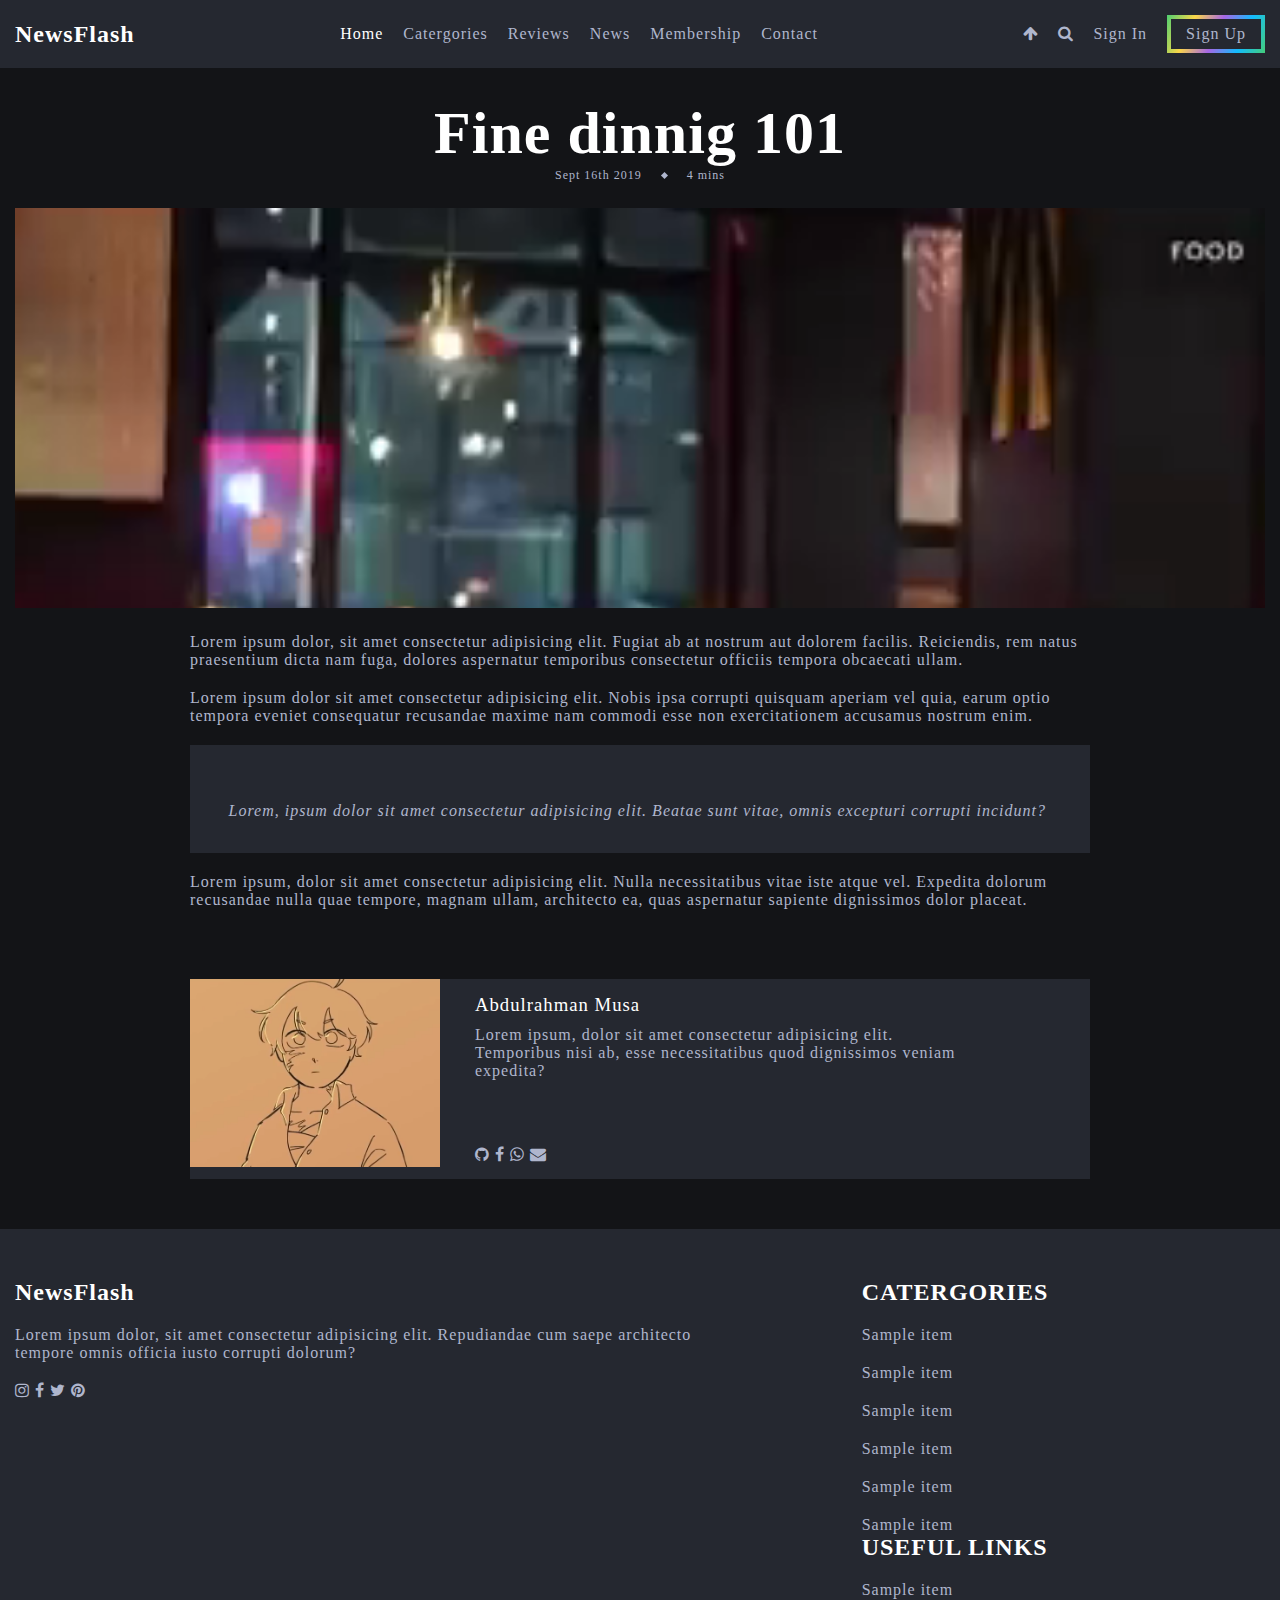
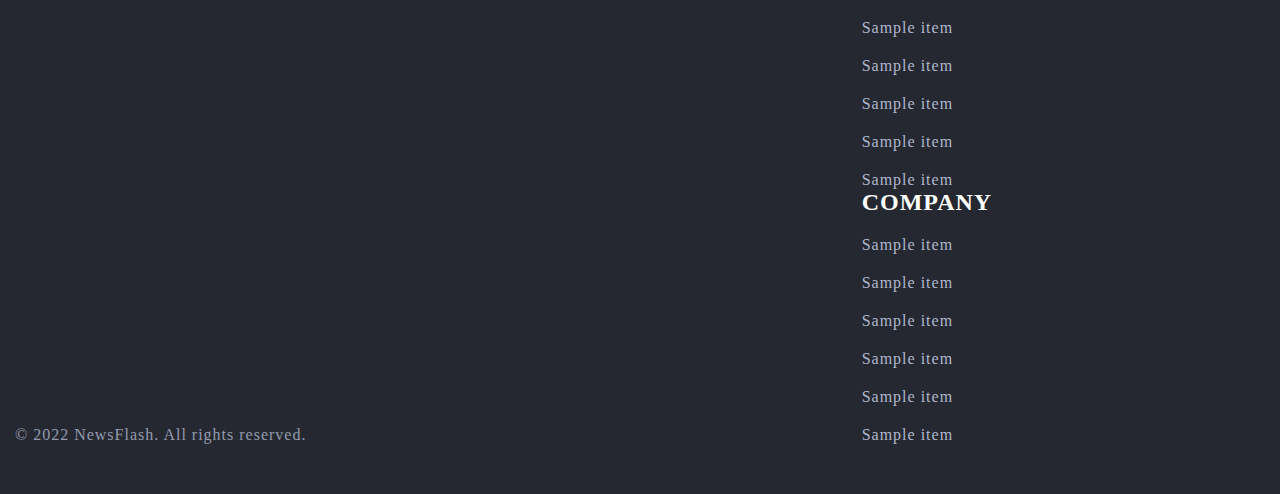
<file: a/post2.html>
<!DOCTYPE html>
<html lang="en">
<head>
    <meta charset="UTF-8">
    <meta http-equiv="X-UA-Compatible" content="IE=edge">
    <meta name="viewport" content="width=device-width, initial-scale=1.0">
    <title>Food | NewsFlash</title>
    <link rel="icon" type="image/png" href="./harun.jpg">
    <link rel="stylesheet" href="./css/font-awesome.min.css">
    <link rel="stylesheet" href="main.css">
</head>
<body>
    <!-- Header -->
    <header class="header" id="header">
        <nav class="navbar container">
            <a href="./main.html">
                <h2 class="logo">NewsFlash</h2>
            </a>

            <div class="menu" id="menu">
                <ul class="list">
                    <li class="list-item current">
                        <a href="main.html" class="list-link">Home</a>
                    </li>
                    <li class="list-item">
                        <a href="" class="list-link">Catergories</a>
                    </li>
                    <li class="list-item">
                        <a href="" class="list-link">Reviews</a>
                    </li>
                    <li class="list-item">
                        <a href="" class="list-link">News</a>
                    </li>
                    <li class="list-item">
                        <a href="" class="list-link">Membership</a>
                    </li>
                    <li class="list-item">
                        <a href="" class="list-link">Contact</a>
                    </li>
                    <li class="list-item screen-lg-hidden">
                        <a href="" class="list-link">Sign In</a>
                    </li>
                    <li class="list-item screen-lg-hidden">
                        <a href="" class="list-link">Sign Up</a>
                    </li>
                </ul>
            </div>

            <div class="list list-right">
                <button class="btn place-items-center" id="theme-toggle-btn">
                    <i class="fa fa-arrow-up sun-icon"></i>
                    <i class="fa fa-arrow-down moon-icon"></i>
                </button>
                <button class="btn place-items-center" id="search-icon">
                    <i class="fa fa-search search-line"></i>
                </button>
                <button class="btn place-items-center screen-lg-hidden menu-toggle-icon" id="menu-toggle-icon">
                    <i class="fa fa-list open-menu-icon"></i>
                    <i class="fa fa-close close-line close-menu-icon"></i>
                </button>

                <a href="" class="list-link screen-sm-hidden">Sign In</a>
                <a href="" class="list-link screen-sm-hidden btn sign-up-btn fancy-border">
                    <span>Sign Up</span>
                </a>
            </div>
        </nav>
    </header>
    <!-- Search -->
    <div class="search-form-container container" id="search-form-container">
        <div class="form-container-inner">
            <form action="" class="form">
                <input type="text" class="form-input" placeholder="What are you looking for?">
                <button class="btn form-btn" type="submit" id="search-icon">
                    <i class="fa fa-search"></i>
                </button>
            </form>
            <span class="form-note">Or press ESC to close.</span>
        </div>

        <button class="btn form-close-btn place-items-center" id="form-close-btn">
            <i class="fa fa-close"></i>
        </button>
    </div>

    <!-- Blog post  -->
    <section class="blog-post section-header-offset">
        <div class="blog-post-container container">
            <div class="blog-post-data">
                <h3 class="title blog-post-title">Fine dinnig 101</h3>
                <div class="article-data">
                    <span>Sept 16th 2019</span>
                    <span class="article-data-spacer"></span>
                    <span>4 mins</span>
                </div>
                <img src="./two.png" alt="">
            </div>
            <div class="container">
                <p>Lorem ipsum dolor, sit amet consectetur adipisicing elit. Fugiat ab at nostrum aut dolorem facilis. Reiciendis, rem natus praesentium dicta nam fuga, dolores aspernatur temporibus consectetur officiis tempora obcaecati ullam.</p>
                <p>Lorem ipsum dolor sit amet consectetur adipisicing elit. Nobis ipsa corrupti quisquam aperiam vel quia, earum optio tempora eveniet consequatur recusandae maxime nam commodi esse non exercitationem accusamus nostrum enim.</p>
                <blockquote class="quote">
                    <p>
                        <span>
                            <i class="fa fa double-quotes"></i>
                        </span>
                        Lorem, ipsum dolor sit amet consectetur adipisicing elit. Beatae sunt vitae, omnis excepturi corrupti incidunt?
                        <span>
                            <i class="fa fa double-quotes-l"></i>
                        </span>
                    </p>
                </blockquote>
                <p>Lorem ipsum, dolor sit amet consectetur adipisicing elit. Nulla necessitatibus vitae iste atque vel. Expedita dolorum recusandae nulla quae tempore, magnam ullam, architecto ea, quas aspernatur sapiente dignissimos dolor placeat.</p>
                <div class="author d-grid">
                    <div class="author-image-box">
                        <img src="./my picture.png" alt="" class="article-image">
                    </div>
                    <div class="author-about">
                        <h3 class="author-name">
                            Abdulrahman Musa
                        </h3>
                        <p>Lorem ipsum, dolor sit amet consectetur adipisicing elit. Temporibus nisi ab, esse necessitatibus quod dignissimos veniam expedita? 

                        </p>
                        <ul class="list social-media">
                            <li class="list-item">
                                <a href="" class="list-link">
                                    <i class="fa fa-github"></i>
                                </a>
                                <a href="" class="list-link">
                                    <i class="fa fa-facebook"></i>
                                </a>
                                <a href="" class="list-link">
                                    <i class="fa fa-whatsapp"></i>
                                </a>
                                <a href="" class="list-link">
                                    <i class="fa fa-envelope"></i>
                                </a>
                            </li>
                        </ul>
                        
                    </div>
                </div>
            </div>
        </div>
    </section>
    <!-- Footer -->
    <footer class="footer section">
        <div class="footer-container container d-grid">
            <div class="company-data">
                <a href="./main.html">
                    <h2 class="logo">NewsFlash</h2>
                </a>
                <p class="company-description">
                    Lorem ipsum dolor, sit amet consectetur adipisicing elit. Repudiandae cum saepe architecto tempore omnis officia iusto corrupti dolorum?
                </p>
                <ul class="list social-media">
                    <li class="list-item">
                        <a href="" class="list-link">
                            <i class="fa fa-instagram"></i>
                        </a>
                        <a href="" class="list-link">
                            <i class="fa fa-facebook"></i>
                        </a>
                        <a href="" class="list-link">
                            <i class="fa fa-twitter"></i>
                        </a>
                        <a href="" class="list-link">
                            <i class="fa fa-pinterest"></i>
                        </a>
                    </li>
                </ul>
                <span class="copyright-notice">&copy; 2022 NewsFlash. All rights reserved.</span>
            </div>
            <div>
                <h6 class="title footer-title">Catergories</h6>
                <ul class="list footer-list">
                    <li class="list-item">
                        <a href="" class="list-link">Sample item</a>
                    </li>
                    <li class="list-item">
                        <a href="" class="list-link">Sample item</a>
                    </li>
                    <li class="list-item">
                        <a href="" class="list-link">Sample item</a>
                    </li>
                    <li class="list-item">
                        <a href="" class="list-link">Sample item</a>
                    </li>
                    <li class="list-item">
                        <a href="" class="list-link">Sample item</a>
                    </li>
                    <li class="list-item">
                        <a href="" class="list-link">Sample item</a>
                    </li>
                </ul>
                <h6 class="title footer-title">Useful Links</h6>
                <ul class="list footer-list">
                    <li class="list-item">
                        <a href="" class="list-link">Sample item</a>
                    </li>
                    <li class="list-item">
                        <a href="" class="list-link">Sample item</a>
                    </li>
                    <li class="list-item">
                        <a href="" class="list-link">Sample item</a>
                    </li>
                    <li class="list-item">
                        <a href="" class="list-link">Sample item</a>
                    </li>
                    <li class="list-item">
                        <a href="" class="list-link">Sample item</a>
                    </li>
                    <li class="list-item">
                        <a href="" class="list-link">Sample item</a>
                    </li>
                </ul>
                <h6 class="title footer-title">Company</h6>
                <ul class="list footer-list">
                    <li class="list-item">
                        <a href="" class="list-link">Sample item</a>
                    </li>
                    <li class="list-item">
                        <a href="" class="list-link">Sample item</a>
                    </li>
                    <li class="list-item">
                        <a href="" class="list-link">Sample item</a>
                    </li>
                    <li class="list-item">
                        <a href="" class="list-link">Sample item</a>
                    </li>
                    <li class="list-item">
                        <a href="" class="list-link">Sample item</a>
                    </li>
                    <li class="list-item">
                        <a href="" class="list-link">Sample item</a>
                    </li>
                </ul>
            </div>
        </div>
    </footer>
    <script src="./main.js"></script>
</body>
</html>
</file>
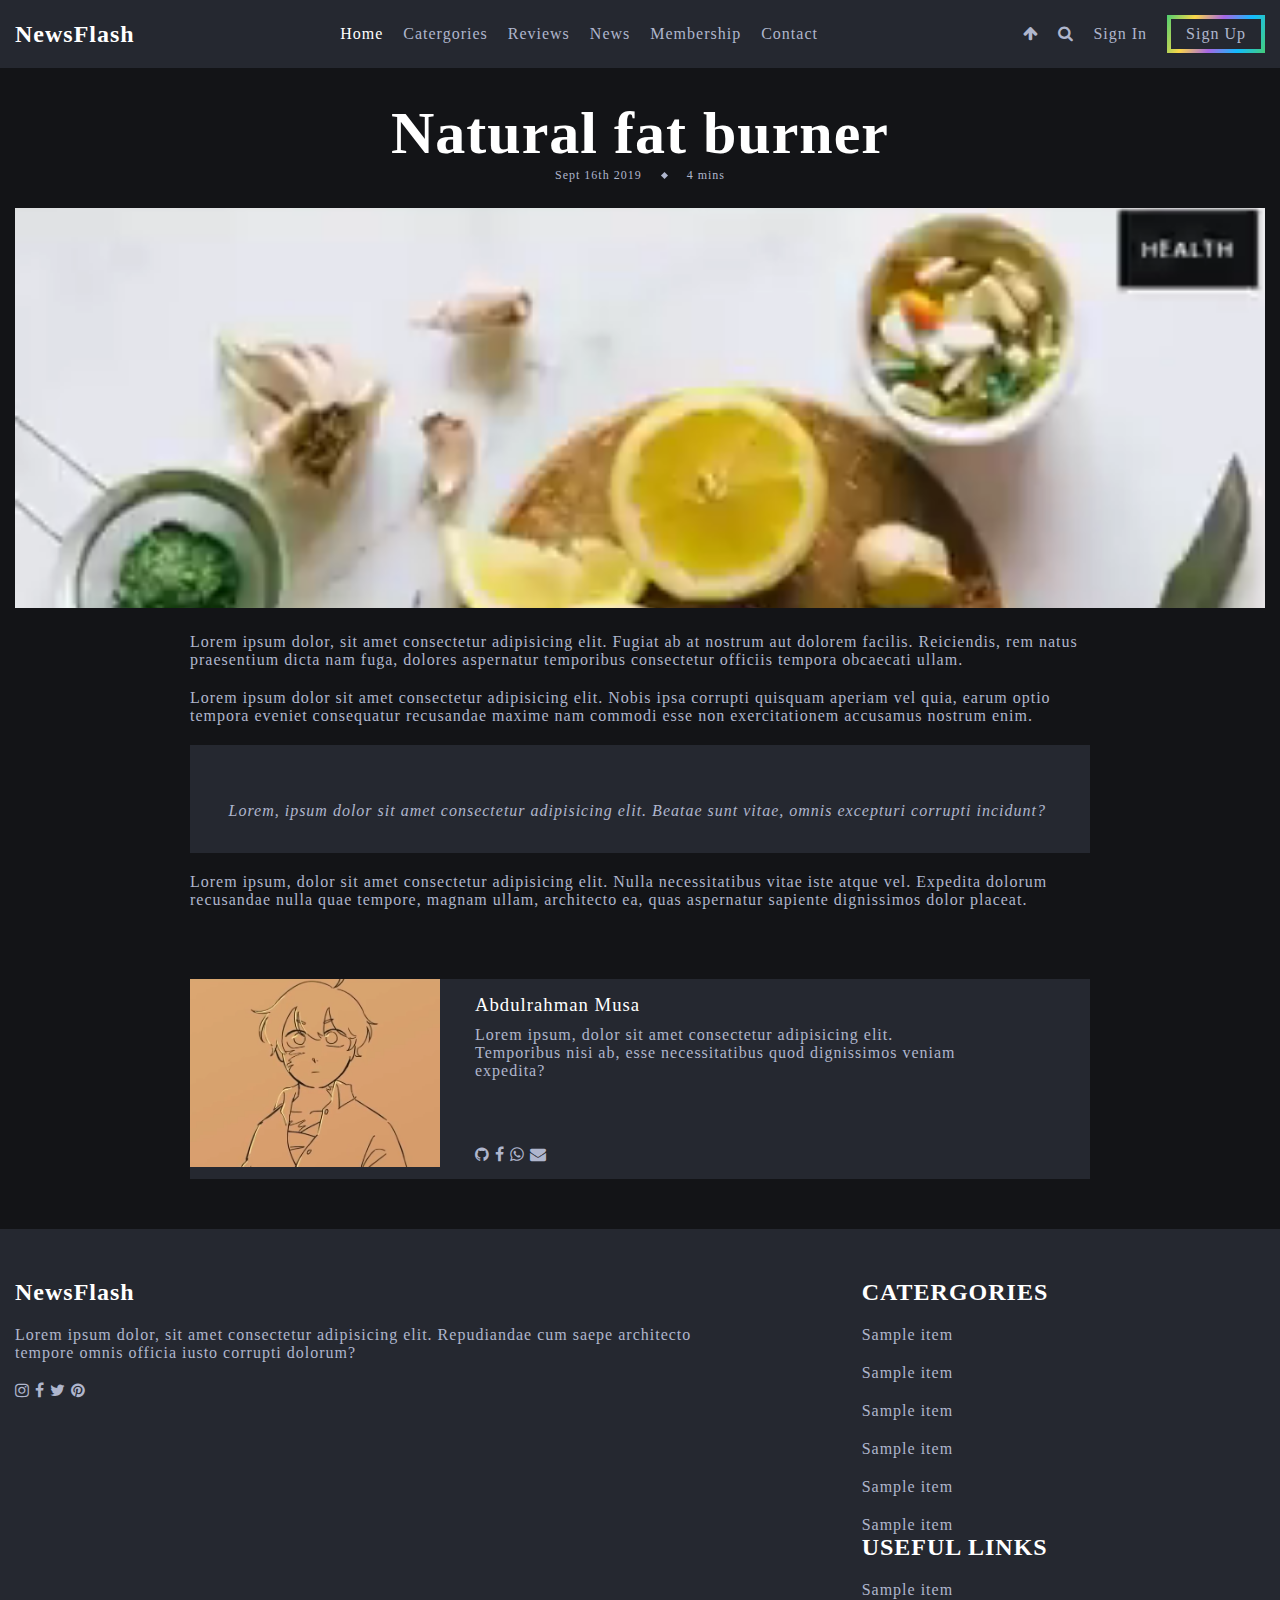
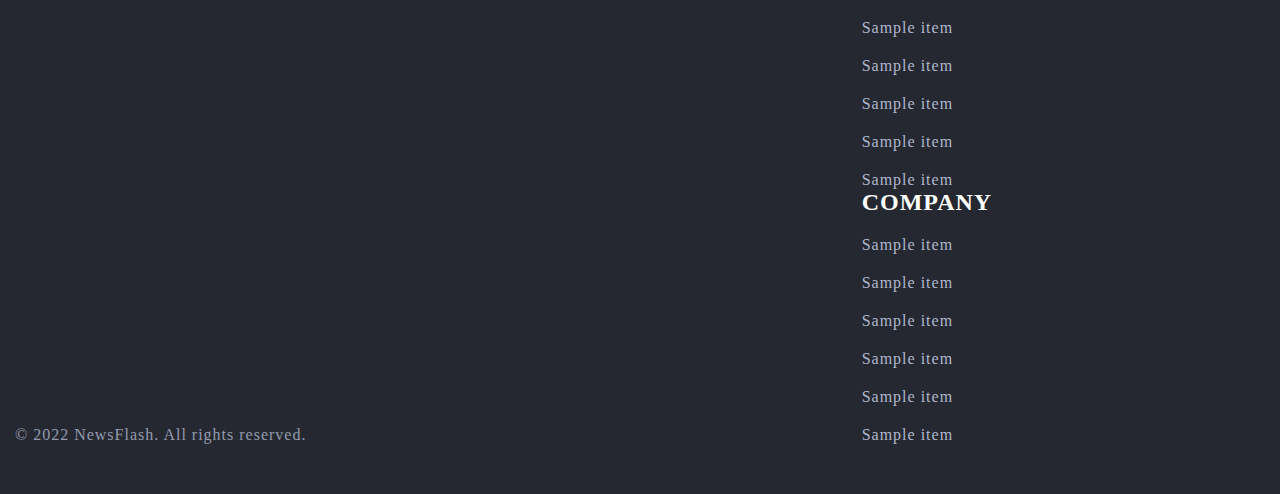
<file: a/post3.html>
<!DOCTYPE html>
<html lang="en">
<head>
    <meta charset="UTF-8">
    <meta http-equiv="X-UA-Compatible" content="IE=edge">
    <meta name="viewport" content="width=device-width, initial-scale=1.0">
    <title>Health | NewsFlash</title>
    <link rel="icon" type="image/png" href="./harun.jpg">
    <link rel="stylesheet" href="./css/font-awesome.min.css">
    <link rel="stylesheet" href="main.css">
</head>
<body>
    <!-- Header -->
    <header class="header" id="header">
        <nav class="navbar container">
            <a href="./main.html">
                <h2 class="logo">NewsFlash</h2>
            </a>

            <div class="menu" id="menu">
                <ul class="list">
                    <li class="list-item current">
                        <a href="main.html" class="list-link">Home</a>
                    </li>
                    <li class="list-item">
                        <a href="" class="list-link">Catergories</a>
                    </li>
                    <li class="list-item">
                        <a href="" class="list-link">Reviews</a>
                    </li>
                    <li class="list-item">
                        <a href="" class="list-link">News</a>
                    </li>
                    <li class="list-item">
                        <a href="" class="list-link">Membership</a>
                    </li>
                    <li class="list-item">
                        <a href="" class="list-link">Contact</a>
                    </li>
                    <li class="list-item screen-lg-hidden">
                        <a href="" class="list-link">Sign In</a>
                    </li>
                    <li class="list-item screen-lg-hidden">
                        <a href="" class="list-link">Sign Up</a>
                    </li>
                </ul>
            </div>

            <div class="list list-right">
                <button class="btn place-items-center" id="theme-toggle-btn">
                    <i class="fa fa-arrow-up sun-icon"></i>
                    <i class="fa fa-arrow-down moon-icon"></i>
                </button>
                <button class="btn place-items-center" id="search-icon">
                    <i class="fa fa-search search-line"></i>
                </button>
                <button class="btn place-items-center screen-lg-hidden menu-toggle-icon" id="menu-toggle-icon">
                    <i class="fa fa-list open-menu-icon"></i>
                    <i class="fa fa-close close-line close-menu-icon"></i>
                </button>

                <a href="" class="list-link screen-sm-hidden">Sign In</a>
                <a href="" class="list-link screen-sm-hidden btn sign-up-btn fancy-border">
                    <span>Sign Up</span>
                </a>
            </div>
        </nav>
    </header>
    <!-- Search -->
    <div class="search-form-container container" id="search-form-container">
        <div class="form-container-inner">
            <form action="" class="form">
                <input type="text" class="form-input" placeholder="What are you looking for?">
                <button class="btn form-btn" type="submit" id="search-icon">
                    <i class="fa fa-search"></i>
                </button>
            </form>
            <span class="form-note">Or press ESC to close.</span>
        </div>

        <button class="btn form-close-btn place-items-center" id="form-close-btn">
            <i class="fa fa-close"></i>
        </button>
    </div>

    <!-- Blog post  -->
    <section class="blog-post section-header-offset">
        <div class="blog-post-container container">
            <div class="blog-post-data">
                <h3 class="title blog-post-title">Natural fat burner</h3>
                <div class="article-data">
                    <span>Sept 16th 2019</span>
                    <span class="article-data-spacer"></span>
                    <span>4 mins</span>
                </div>
                <img src="./three.png" alt="">
            </div>
            <div class="container">
                <p>Lorem ipsum dolor, sit amet consectetur adipisicing elit. Fugiat ab at nostrum aut dolorem facilis. Reiciendis, rem natus praesentium dicta nam fuga, dolores aspernatur temporibus consectetur officiis tempora obcaecati ullam.</p>
                <p>Lorem ipsum dolor sit amet consectetur adipisicing elit. Nobis ipsa corrupti quisquam aperiam vel quia, earum optio tempora eveniet consequatur recusandae maxime nam commodi esse non exercitationem accusamus nostrum enim.</p>
                <blockquote class="quote">
                    <p>
                        <span>
                            <i class="fa fa double-quotes"></i>
                        </span>
                        Lorem, ipsum dolor sit amet consectetur adipisicing elit. Beatae sunt vitae, omnis excepturi corrupti incidunt?
                        <span>
                            <i class="fa fa double-quotes-l"></i>
                        </span>
                    </p>
                </blockquote>
                <p>Lorem ipsum, dolor sit amet consectetur adipisicing elit. Nulla necessitatibus vitae iste atque vel. Expedita dolorum recusandae nulla quae tempore, magnam ullam, architecto ea, quas aspernatur sapiente dignissimos dolor placeat.</p>
                <div class="author d-grid">
                    <div class="author-image-box">
                        <img src="./my picture.png" alt="" class="article-image">
                    </div>
                    <div class="author-about">
                        <h3 class="author-name">
                            Abdulrahman Musa
                        </h3>
                        <p>Lorem ipsum, dolor sit amet consectetur adipisicing elit. Temporibus nisi ab, esse necessitatibus quod dignissimos veniam expedita? 

                        </p>
                        <ul class="list social-media">
                            <li class="list-item">
                                <a href="" class="list-link">
                                    <i class="fa fa-github"></i>
                                </a>
                                <a href="" class="list-link">
                                    <i class="fa fa-facebook"></i>
                                </a>
                                <a href="" class="list-link">
                                    <i class="fa fa-whatsapp"></i>
                                </a>
                                <a href="" class="list-link">
                                    <i class="fa fa-envelope"></i>
                                </a>
                            </li>
                        </ul>
                        
                    </div>
                </div>
            </div>
        </div>
    </section>
    <!-- Footer -->
    <footer class="footer section">
        <div class="footer-container container d-grid">
            <div class="company-data">
                <a href="./main.html">
                    <h2 class="logo">NewsFlash</h2>
                </a>
                <p class="company-description">
                    Lorem ipsum dolor, sit amet consectetur adipisicing elit. Repudiandae cum saepe architecto tempore omnis officia iusto corrupti dolorum?
                </p>
                <ul class="list social-media">
                    <li class="list-item">
                        <a href="" class="list-link">
                            <i class="fa fa-instagram"></i>
                        </a>
                        <a href="" class="list-link">
                            <i class="fa fa-facebook"></i>
                        </a>
                        <a href="" class="list-link">
                            <i class="fa fa-twitter"></i>
                        </a>
                        <a href="" class="list-link">
                            <i class="fa fa-pinterest"></i>
                        </a>
                    </li>
                </ul>
                <span class="copyright-notice">&copy; 2022 NewsFlash. All rights reserved.</span>
            </div>
            <div>
                <h6 class="title footer-title">Catergories</h6>
                <ul class="list footer-list">
                    <li class="list-item">
                        <a href="" class="list-link">Sample item</a>
                    </li>
                    <li class="list-item">
                        <a href="" class="list-link">Sample item</a>
                    </li>
                    <li class="list-item">
                        <a href="" class="list-link">Sample item</a>
                    </li>
                    <li class="list-item">
                        <a href="" class="list-link">Sample item</a>
                    </li>
                    <li class="list-item">
                        <a href="" class="list-link">Sample item</a>
                    </li>
                    <li class="list-item">
                        <a href="" class="list-link">Sample item</a>
                    </li>
                </ul>
                <h6 class="title footer-title">Useful Links</h6>
                <ul class="list footer-list">
                    <li class="list-item">
                        <a href="" class="list-link">Sample item</a>
                    </li>
                    <li class="list-item">
                        <a href="" class="list-link">Sample item</a>
                    </li>
                    <li class="list-item">
                        <a href="" class="list-link">Sample item</a>
                    </li>
                    <li class="list-item">
                        <a href="" class="list-link">Sample item</a>
                    </li>
                    <li class="list-item">
                        <a href="" class="list-link">Sample item</a>
                    </li>
                    <li class="list-item">
                        <a href="" class="list-link">Sample item</a>
                    </li>
                </ul>
                <h6 class="title footer-title">Company</h6>
                <ul class="list footer-list">
                    <li class="list-item">
                        <a href="" class="list-link">Sample item</a>
                    </li>
                    <li class="list-item">
                        <a href="" class="list-link">Sample item</a>
                    </li>
                    <li class="list-item">
                        <a href="" class="list-link">Sample item</a>
                    </li>
                    <li class="list-item">
                        <a href="" class="list-link">Sample item</a>
                    </li>
                    <li class="list-item">
                        <a href="" class="list-link">Sample item</a>
                    </li>
                    <li class="list-item">
                        <a href="" class="list-link">Sample item</a>
                    </li>
                </ul>
            </div>
        </div>
    </footer>
    <script src="./main.js"></script>
</body>
</html>
</file>
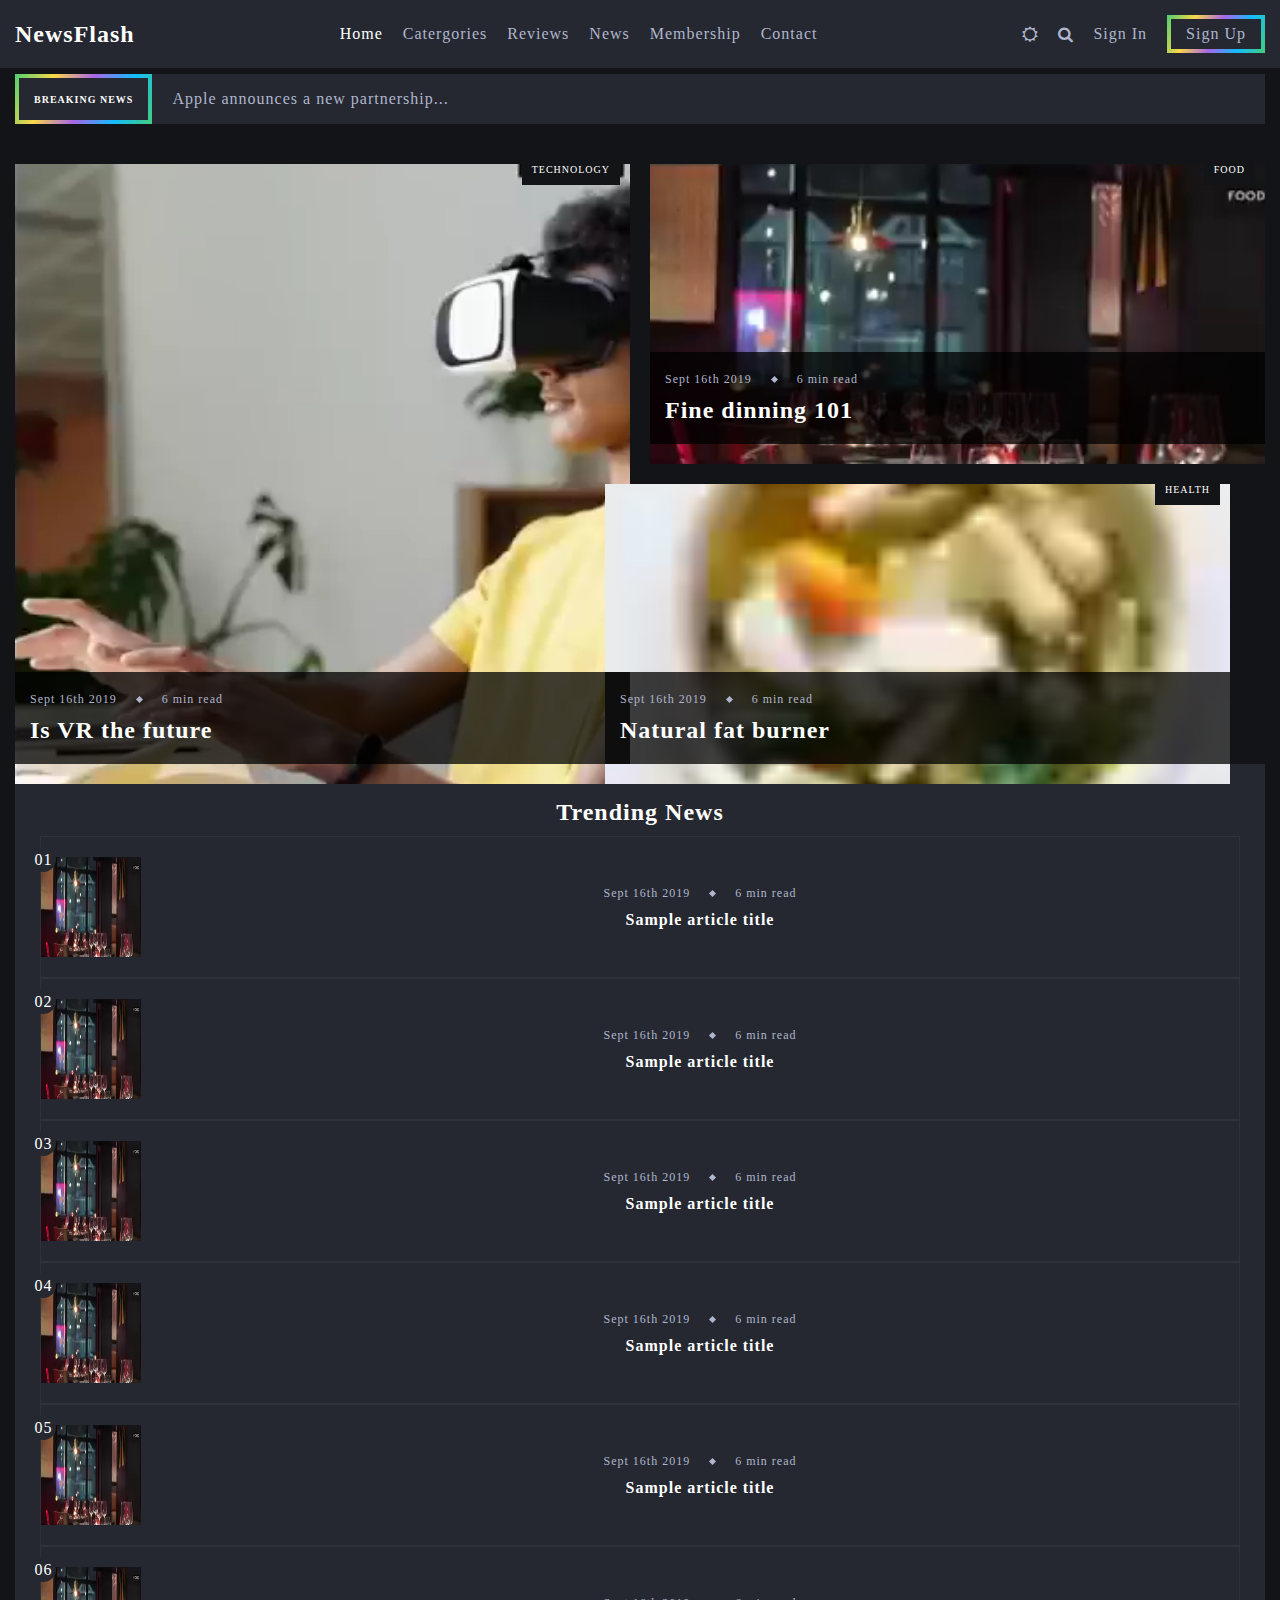
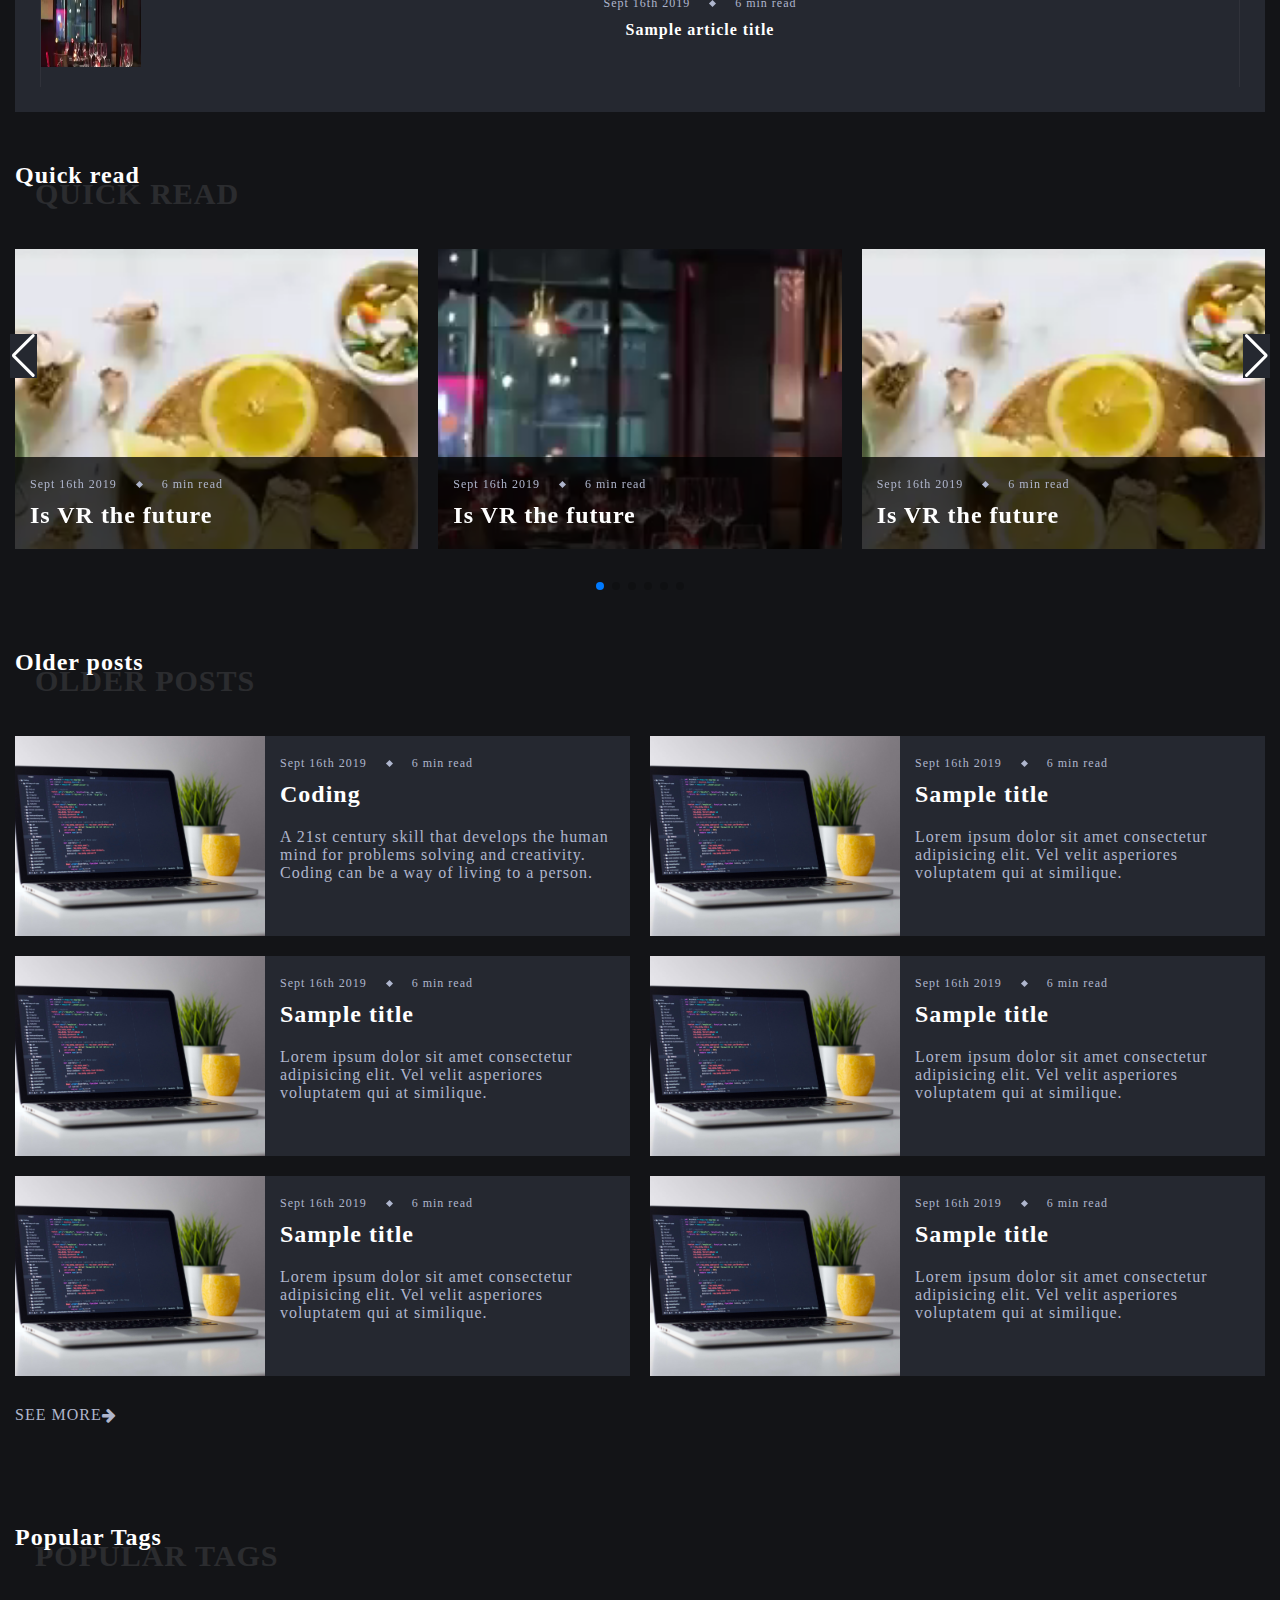
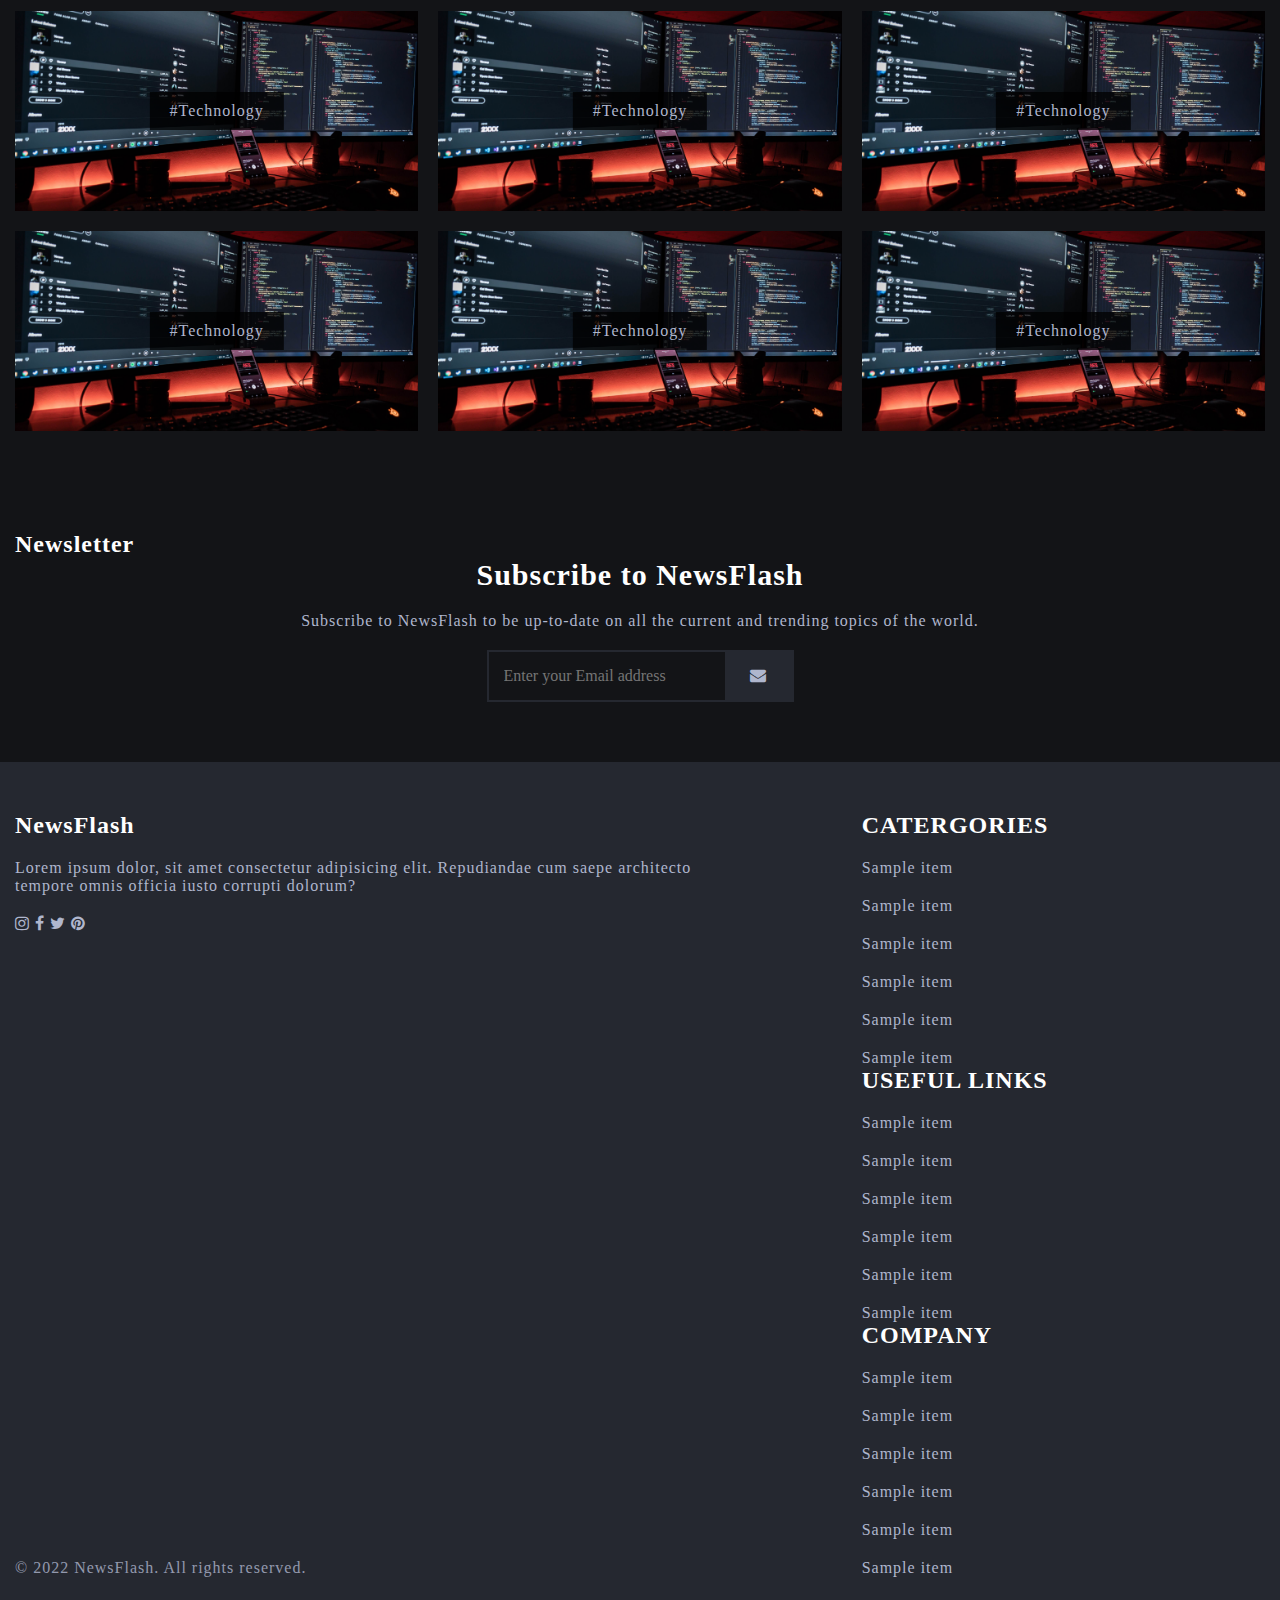
<file: assignment/main.html>
<!DOCTYPE html>
<html lang="en">
<head>
    <meta charset="UTF-8">
    <meta http-equiv="X-UA-Compatible" content="IE=edge">
    <meta name="viewport" content="width=device-width, initial-scale=1.0">
    <title>NewsFlash | Home</title>
    <link rel="icon" type="image/png" sizes="32*32" class="website-icon" href="./harun.jpg">
    <link rel="stylesheet" href="main.css">
    <link rel="stylesheet" href="./css/font-awesome.min.css">
    <link rel="stylesheet" href="./swiper.min.css">
</head>
<body>
    <!-- Header --> 
    <header class="header" id="header">
        <nav class="navbar container">
            <a href="./main.html">
                <h2 class="logo">NewsFlash</h2>
            </a>

            <div class="menu" id="menu">
                <ul class="list">
                    <li class="list-item current">
                        <a href="#" class="list-link">Home</a>
                    </li>
                    <li class="list-item">
                        <a href="" class="list-link">Catergories</a>
                    </li>
                    <li class="list-item">
                        <a href="" class="list-link">Reviews</a>
                    </li>
                    <li class="list-item">
                        <a href="" class="list-link">News</a>
                    </li>
                    <li class="list-item">
                        <a href="" class="list-link">Membership</a>
                    </li>
                    <li class="list-item">
                        <a href="" class="list-link">Contact</a>
                    </li>
                    <li class="list-item screen-lg-hidden">
                        <a href="" class="list-link">Sign In</a>
                    </li>
                    <li class="list-item screen-lg-hidden">
                        <a href="" class="list-link">Sign Up</a>
                    </li>
                </ul>
            </div>

            <div class="list list-right">
                <button class="btn place-items-center" id="theme-toggle-btn">
                    <i class="fa fa-sun-o sun-icon"></i>
                    <i class="fa fa-moon-o moon-icon"></i>
                </button>
                <button class="btn place-items-center" id="search-icon">
                    <i class="fa fa-search search-line"></i>
                </button>
                <button class="btn place-items-center screen-lg-hidden menu-toggle-icon" id="menu-toggle-icon">
                    <i class="fa fa-list open-menu-icon"></i>
                    <i class="fa fa-close close-line close-menu-icon"></i>
                </button>

                <a href="" class="list-link screen-sm-hidden">Sign In</a>
                <a href="" class="list-link screen-sm-hidden btn sign-up-btn fancy-border">
                    <span>Sign Up</span>
                </a>
            </div>
        </nav>
    </header>
    <!-- Search -->
    <div class="search-form-container container" id="search-form-container">
        <div class="form-container-inner">
            <form action="" class="form">
                <input type="search" class="form-input" placeholder="What are you looking for?">
                <button class="btn form-btn" type="submit" id="search-icon">
                    <i class="fa fa-search"></i>
                </button>
            </form>
            <span class="form-note">Or press ESC to close.</span>
        </div>

        <button class="btn form-close-btn place-items-center" id="form-close-btn">
            <i class="fa fa-close"></i>
        </button>
    </div>
    <div class="flex">
    <!-- Featured Article -->
    <section class="featured-articles section-header-offset">
        <div class="featured-articles-container container d-grid">
            <div class="featured-content d-grid">
                <div class="headline-banner">
                    <h3 class="headline fancy-border">
                        <span class="place-items-center">Breaking News</span>
                    </h3>    
                    <span class="headline-description">Apple announces a new partnership...
                    </span>
                </div>
                <a href="./post1.html" class="article featured-article featured-article-1">
                    <img src="./one.png" alt="" class="article-image">
                    <span class="article-catergory">Technology</span>
                    <div class="article-data-container">
                        <div class="article-data">
                            <span>Sept 16th 2019</span>
                            <span class="article-data-spacer"></span>
                            <span>6 min read</span>
                        </div>
                        <h3 class="title article-title">Is VR the future</h3>
                    </div>
                </a>
                <a href="./post2.html" class="article featured-article featured-article-2">
                    <img src="./two.png" alt="" class="article-image">
                    <span class="article-catergory">Food</span>
                    <div class="article-data-container">
                        <div class="article-data">
                            <span>Sept 16th 2019</span>
                            <span class="article-data-spacer"></span>
                            <span>6 min read</span>
                        </div>
                        <h3 class="title article-title">Fine dinning 101</h3>
                    </div>
                </a>
                <a href="./post3.html" class="article featured-article featured-article-3">
                    <img src="./four.png" alt="" class="article-image">
                    <span class="article-catergory">Health</span>
                    <div class="article-data-container">
                        <div class="article-data">
                            <span>Sept 16th 2019</span>
                            <span class="article-data-spacer"></span>
                            <span>6 min read</span>
                        </div>
                        <h3 class="title article-title">Natural fat burner</h3>
                    </div>
                </a>
            </div>

            <!-- Sidebar -->
            <div class="sidebar d-grid">
                <h3 class="title featured-content-title">
                    Trending News
                </h3>
                <a href="" class="trending-news-box">
                    <div class="trending-news-image-box">
                        <span class="trending-number place-items-center">01</span>
                        <img src="./two.png" alt="" class="article-image">
                    </div>
                    <div class="trending-news-data">
                        <div class="article-data">
                            <span>Sept 16th 2019</span>
                            <span class="article-data-spacer"></span>
                            <span>6 min read</span>
                        </div> 
                        <h3 class="title article-title">Sample article title</h3>
                    </div>
                </a>
                <a href="" class="trending-news-box">
                    <div class="trending-news-image-box">
                        <span class="trending-number place-items-center">02</span>
                        <img src="./two.png" alt="" class="article-image">
                    </div>
                    <div class="trending-news-data">
                        <div class="article-data">
                            <span>Sept 16th 2019</span>
                            <span class="article-data-spacer"></span>
                            <span>6 min read</span>
                        </div> 
                        <h3 class="title article-title">Sample article title</h3>
                    </div>
                </a>
                <a href="" class="trending-news-box">
                    <div class="trending-news-image-box">
                        <span class="trending-number place-items-center">03</span>
                        <img src="./two.png" alt="" class="article-image">
                    </div>
                    <div class="trending-news-data">
                        <div class="article-data">
                            <span>Sept 16th 2019</span>
                            <span class="article-data-spacer"></span>
                            <span>6 min read</span>
                        </div> 
                        <h3 class="title article-title">Sample article title</h3>
                    </div>
                </a>
                <a href="" class="trending-news-box">
                    <div class="trending-news-image-box">
                        <span class="trending-number place-items-center">04</span>
                        <img src="./two.png" alt="" class="article-image">
                    </div>
                    <div class="trending-news-data">
                        <div class="article-data">
                            <span>Sept 16th 2019</span>
                            <span class="article-data-spacer"></span>
                            <span>6 min read</span>
                        </div> 
                        <h3 class="title article-title">Sample article title</h3>
                    </div>
                </a>
                <a href="" class="trending-news-box">
                    <div class="trending-news-image-box">
                        <span class="trending-number place-items-center">05</span>
                        <img src="./two.png" alt="" class="article-image">
                    </div>
                    <div class="trending-news-data">
                        <div class="article-data">
                            <span>Sept 16th 2019</span>
                            <span class="article-data-spacer"></span>
                            <span>6 min read</span>
                        </div> 
                        <h3 class="title article-title">Sample article title</h3>
                    </div>
                </a>
                <a href="" class="trending-news-box">
                    <div class="trending-news-image-box">
                        <span class="trending-number place-items-center">06</span>
                        <img src="./two.png" alt="" class="article-image">
                    </div>
                    <div class="trending-news-data">
                        <div class="article-data">
                            <span>Sept 16th 2019</span>
                            <span class="article-data-spacer"></span>
                            <span>6 min read</span>
                        </div> 
                        <h3 class="title article-title">Sample article title</h3>
                    </div>
                </a>
            </div>
        </div>
    </section>
    <!-- Quick Read -->
    <section class="quick-read section">
        <div class="container">
            <h2 class="title section-title" data-name="Quick read">Quick read</h2>
            <div class="swiper">
                <div class="swiper-wrapper">
                    <a href="" class="article swiper-slide">
                        <img src="./three.png" alt="" class="article-image">
                        <div class="article-data-container">
                            <div class="article-data">
                                <span>Sept 16th 2019</span>
                                <span class="article-data-spacer"></span>
                                <span>6 min read</span>
                            </div>
                            <h3 class="title article-title">Is VR the future</h3>
                        </div>
                    </a>
                    <a href="" class="article swiper-slide">
                        <img src="./two.png" alt="" class="article-image">
                        <div class="article-data-container">
                            <div class="article-data">
                                <span>Sept 16th 2019</span>
                                <span class="article-data-spacer"></span>
                                <span>6 min read</span>
                            </div>
                            <h3 class="title article-title">Is VR the future</h3>
                        </div>
                    </a>
                    <a href="" class="article swiper-slide">
                        <img src="./three.png" alt="" class="article-image">
                        <div class="article-data-container">
                            <div class="article-data">
                                <span>Sept 16th 2019</span>
                                <span class="article-data-spacer"></span>
                                <span>6 min read</span>
                            </div>
                            <h3 class="title article-title">Is VR the future</h3>
                        </div>
                    </a>
                    <a href="" class="article swiper-slide">
                        <img src="./three.png" alt="" class="article-image">
                        <div class="article-data-container">
                            <div class="article-data">
                                <span>Sept 16th 2019</span>
                                <span class="article-data-spacer"></span>
                                <span>6 min read</span>
                            </div>
                            <h3 class="title article-title">Is VR the future</h3>
                        </div>
                    </a>
                    <a href="" class="article swiper-slide">
                        <img src="./three.png" alt="" class="article-image">
                        <div class="article-data-container">
                            <div class="article-data">
                                <span>Sept 16th 2019</span>
                                <span class="article-data-spacer"></span>
                                <span>6 min read</span>
                            </div>
                            <h3 class="title article-title">Is VR the future</h3>
                        </div>
                    </a>
                    <a href="" class="article swiper-slide">
                        <img src="./two.png" alt="" class="article-image">
                        <div class="article-data-container">
                            <div class="article-data">
                                <span>Sept 16th 2019</span>
                                <span class="article-data-spacer"></span>
                                <span>6 min read</span>
                            </div>
                            <h3 class="title article-title">Is VR the future</h3>
                        </div>
                    </a>
                </div>
                <div class="swiper-button-prev swiper-controls"></div>
                <div class="swiper-button-next swiper-controls"></div>
                <div class="swiper-pagination"></div>
            </div>
        </div>
    </section>
    <!-- Older Post -->
    <section class="older-posts section">
        <div class="container">
            <h2 class="title section-title" data-name="Older posts">Older posts</h2>
            <div class="older-posts-grid-wrapper d-grid">
                <a href="" class="article d-grid">
                    <div class="older-posts-article-image-wrapper">
                        <img src="./harun.jpg" alt="" class="article-image">
                    </div>
                    <div class="article-data-container">
                        <div class="article-data">
                            <span>Sept 16th 2019</span>
                            <span class="article-data-spacer"></span>
                            <span>6 min read</span>
                        </div>
                        <h3 class="title article-title">Coding</h3>
                        <p class="article-description">A 21st century skill that develops the human mind for problems solving and creativity. Coding can be a way of living to a person.</p>
                    </div>
                </a>
                <a href="" class="article d-grid">
                    <div class="older-posts-article-image-wrapper">
                        <img src="./harun.jpg" alt="" class="article-image">
                    </div>
                    <div class="article-data-container">
                        <div class="article-data">
                            <span>Sept 16th 2019</span>
                            <span class="article-data-spacer"></span>
                            <span>6 min read</span>
                        </div>
                        <h3 class="title article-title">Sample title</h3>
                        <p class="article-description">Lorem ipsum dolor sit amet consectetur adipisicing elit. Vel velit asperiores voluptatem qui at similique.</p>
                    </div>
                </a>
                <a href="" class="article d-grid">
                    <div class="older-posts-article-image-wrapper">
                        <img src="./harun.jpg" alt="" class="article-image">
                    </div>
                    <div class="article-data-container">
                        <div class="article-data">
                            <span>Sept 16th 2019</span>
                            <span class="article-data-spacer"></span>
                            <span>6 min read</span>
                        </div>
                        <h3 class="title article-title">Sample title</h3>
                        <p class="article-description">Lorem ipsum dolor sit amet consectetur adipisicing elit. Vel velit asperiores voluptatem qui at similique.</p>
                    </div>
                </a>
                <a href="" class="article d-grid">
                    <div class="older-posts-article-image-wrapper">
                        <img src="./harun.jpg" alt="" class="article-image">
                    </div>
                    <div class="article-data-container">
                        <div class="article-data">
                            <span>Sept 16th 2019</span>
                            <span class="article-data-spacer"></span>
                            <span>6 min read</span>
                        </div>
                        <h3 class="title article-title">Sample title</h3>
                        <p class="article-description">Lorem ipsum dolor sit amet consectetur adipisicing elit. Vel velit asperiores voluptatem qui at similique.</p>
                    </div>
                </a>
                <a href="" class="article d-grid">
                    <div class="older-posts-article-image-wrapper">
                        <img src="./harun.jpg" alt="" class="article-image">
                    </div>
                    <div class="article-data-container">
                        <div class="article-data">
                            <span>Sept 16th 2019</span>
                            <span class="article-data-spacer"></span>
                            <span>6 min read</span>
                        </div>
                        <h3 class="title article-title">Sample title</h3>
                        <p class="article-description">Lorem ipsum dolor sit amet consectetur adipisicing elit. Vel velit asperiores voluptatem qui at similique.</p>
                    </div>
                </a>
                <a href="" class="article d-grid">
                    <div class="older-posts-article-image-wrapper">
                        <img src="./harun.jpg" alt="" class="article-image">
                    </div>
                    <div class="article-data-container">
                        <div class="article-data">
                            <span>Sept 16th 2019</span>
                            <span class="article-data-spacer"></span>
                            <span>6 min read</span>
                        </div>
                        <h3 class="title article-title">Sample title</h3>
                        <p class="article-description">Lorem ipsum dolor sit amet consectetur adipisicing elit. Vel velit asperiores voluptatem qui at similique.</p>
                    </div>
                </a>
            </div>

            <div class="see-more-container">
                <a href="" class="btn see-more-btn place-items-center">
                    See more <i class="fa fa-arrow-right"></i>
                </a>
            </div>
        </div>
    </section>
    <!-- Popular Tag -->
    <section class="popular-tags section">
        <div class="container">
            <h2 class="title section-title" data-name="Popular Tags">Popular Tags</h2>
            <div class="popular-tags-container d-grid">
                <a href="" class="article">
                    <span class="tag-name">#Technology</span>
                    <img src="./legend.jpg" alt="" class="article-image">
                </a>
                <a href="" class="article">
                    <span class="tag-name">#Technology</span>
                    <img src="./legend.jpg" alt="" class="article-image">
                </a>
                <a href="" class="article">
                    <span class="tag-name">#Technology</span>
                    <img src="./legend.jpg" alt="" class="article-image">
                </a>
                <a href="" class="article">
                    <span class="tag-name">#Technology</span>
                    <img src="./legend.jpg" alt="" class="article-image">
                </a>
                <a href="" class="article">
                    <span class="tag-name">#Technology</span>
                    <img src="./legend.jpg" alt="" class="article-image">
                </a>
                <a href="" class="article">
                    <span class="tag-name">#Technology</span>
                    <img src="./legend.jpg" alt="" class="article-image">
                </a>
            </div>
        </div>
    </section>
    <!-- Newsletter -->
    <section class="newsletter section">
        <div class="container">
            <h2 class="title sectio-title" data-name="Newsletter">Newsletter</h2>

            <div class="form-container-inner">
                <h6 class="title newsletter-title">Subscribe to NewsFlash</h6>
                <p class="newsletter-describtion">Subscribe to NewsFlash to be up-to-date on all the current and trending topics of the world.</p>
                <form action="" class="form">
                    <input type="email" class="form-input" placeholder="Enter your Email address">
                    <button class="btn form-btn" type="submit">
                        <i class="fa fa-envelope"></i>
                    </button>
                </form>
            </div>
        </div>
    </section>
    <!-- Footer -->
    <footer class="footer section">
        <div class="footer-container container d-grid">
            <div class="company-data">
                <a href="./main.html">
                    <h2 class="logo">NewsFlash</h2>
                </a>
                <p class="company-description">
                    Lorem ipsum dolor, sit amet consectetur adipisicing elit. Repudiandae cum saepe architecto tempore omnis officia iusto corrupti dolorum?
                </p>
                <ul class="list social-media">
                    <li class="list-item">
                        <a href="" class="list-link">
                            <i class="fa fa-instagram"></i>
                        </a>
                        <a href="" class="list-link">
                            <i class="fa fa-facebook"></i>
                        </a>
                        <a href="" class="list-link">
                            <i class="fa fa-twitter"></i>
                        </a>
                        <a href="" class="list-link">
                            <i class="fa fa-pinterest"></i>
                        </a>
                    </li>
                </ul>
                <span class="copyright-notice">&copy; 2022 NewsFlash. All rights reserved.</span>
            </div>
            <div>
                <h6 class="title footer-title">Catergories</h6>
                <ul class="list footer-list">
                    <li class="list-item">
                        <a href="" class="list-link">Sample item</a>
                    </li>
                    <li class="list-item">
                        <a href="" class="list-link">Sample item</a>
                    </li>
                    <li class="list-item">
                        <a href="" class="list-link">Sample item</a>
                    </li>
                    <li class="list-item">
                        <a href="" class="list-link">Sample item</a>
                    </li>
                    <li class="list-item">
                        <a href="" class="list-link">Sample item</a>
                    </li>
                    <li class="list-item">
                        <a href="" class="list-link">Sample item</a>
                    </li>
                </ul>
                <h6 class="title footer-title">Useful Links</h6>
                <ul class="list footer-list">
                    <li class="list-item">
                        <a href="" class="list-link">Sample item</a>
                    </li>
                    <li class="list-item">
                        <a href="" class="list-link">Sample item</a>
                    </li>
                    <li class="list-item">
                        <a href="" class="list-link">Sample item</a>
                    </li>
                    <li class="list-item">
                        <a href="" class="list-link">Sample item</a>
                    </li>
                    <li class="list-item">
                        <a href="" class="list-link">Sample item</a>
                    </li>
                    <li class="list-item">
                        <a href="" class="list-link">Sample item</a>
                    </li>
                </ul>
                <h6 class="title footer-title">Company</h6>
                <ul class="list footer-list">
                    <li class="list-item">
                        <a href="" class="list-link">Sample item</a>
                    </li>
                    <li class="list-item">
                        <a href="" class="list-link">Sample item</a>
                    </li>
                    <li class="list-item">
                        <a href="" class="list-link">Sample item</a>
                    </li>
                    <li class="list-item">
                        <a href="" class="list-link">Sample item</a>
                    </li>
                    <li class="list-item">
                        <a href="" class="list-link">Sample item</a>
                    </li>
                    <li class="list-item">
                        <a href="" class="list-link">Sample item</a>
                    </li>
                </ul>
            </div>
        </div>
    </footer>
    <!-- Swiper js -->
    <script src="./swiper.js"></script>
    <!-- Custom Script -->
    <script src="./main.js"></script>

</body>
</html>
</file>
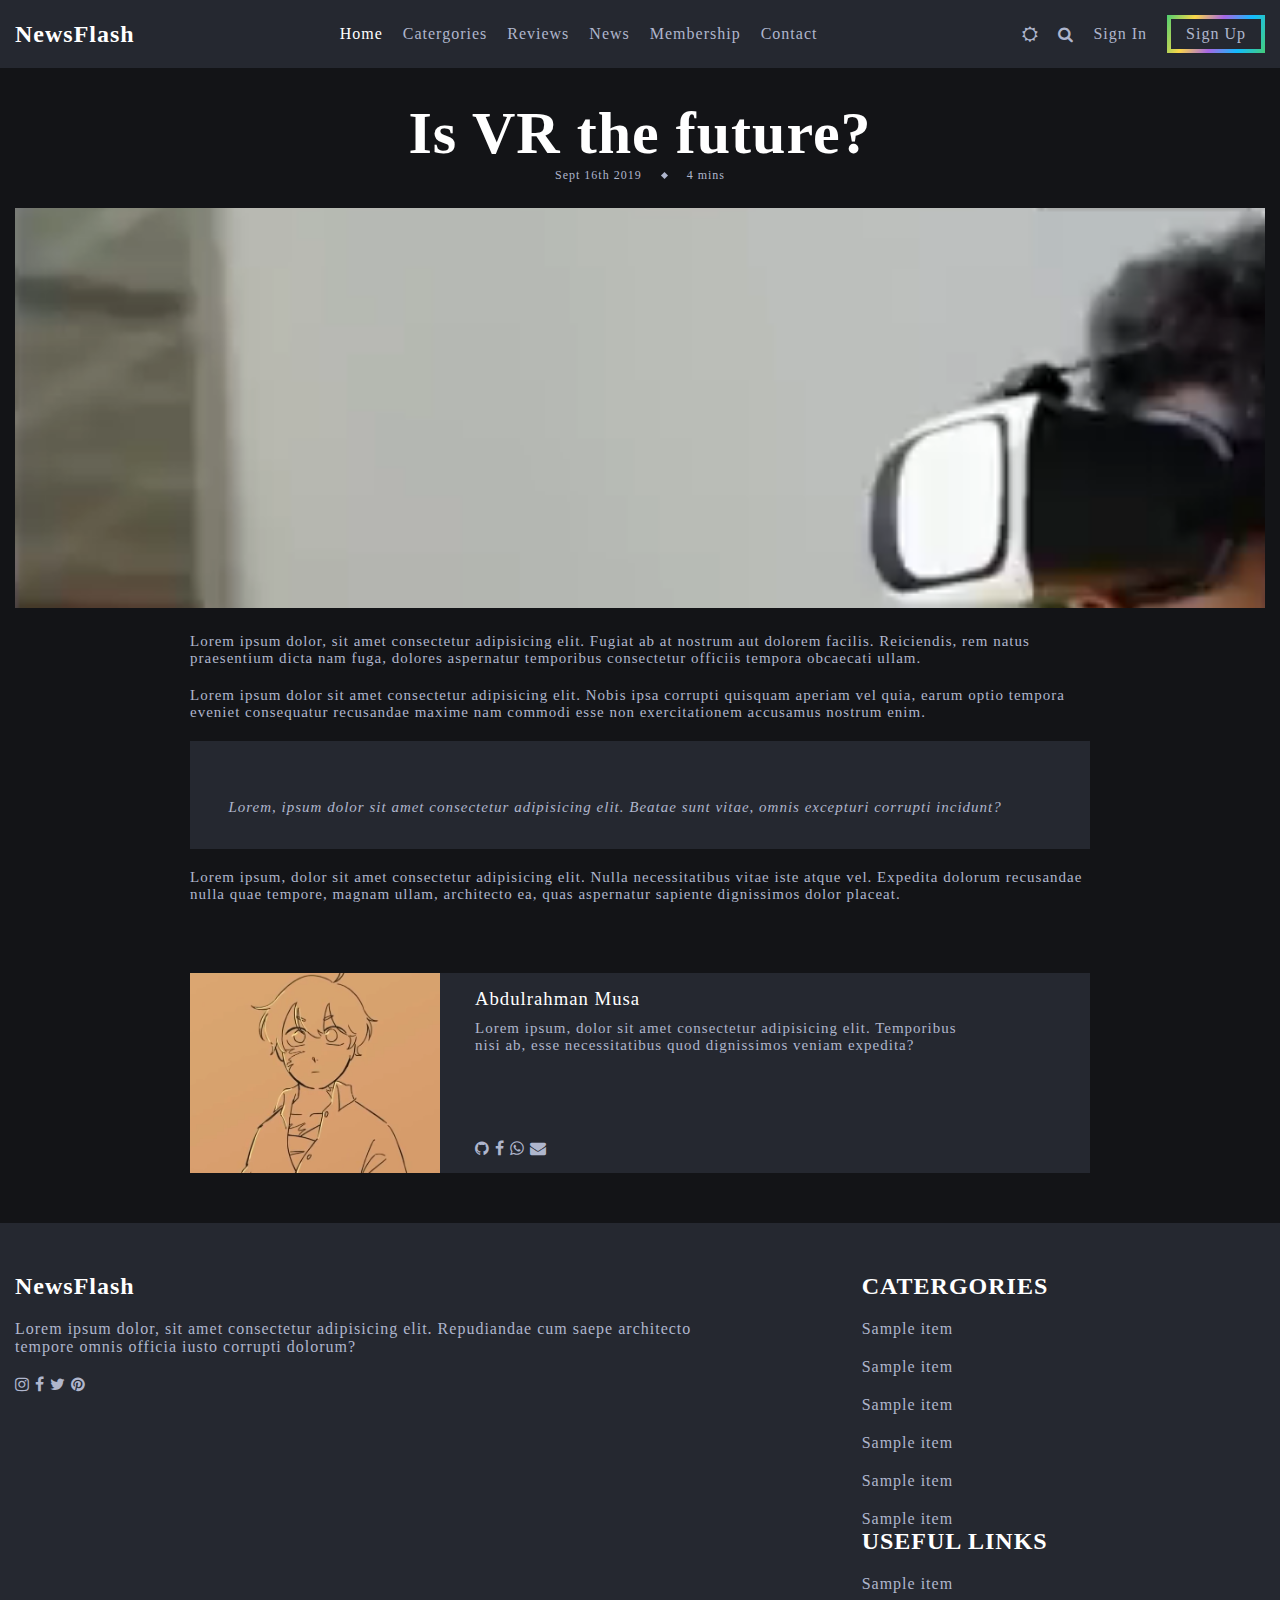
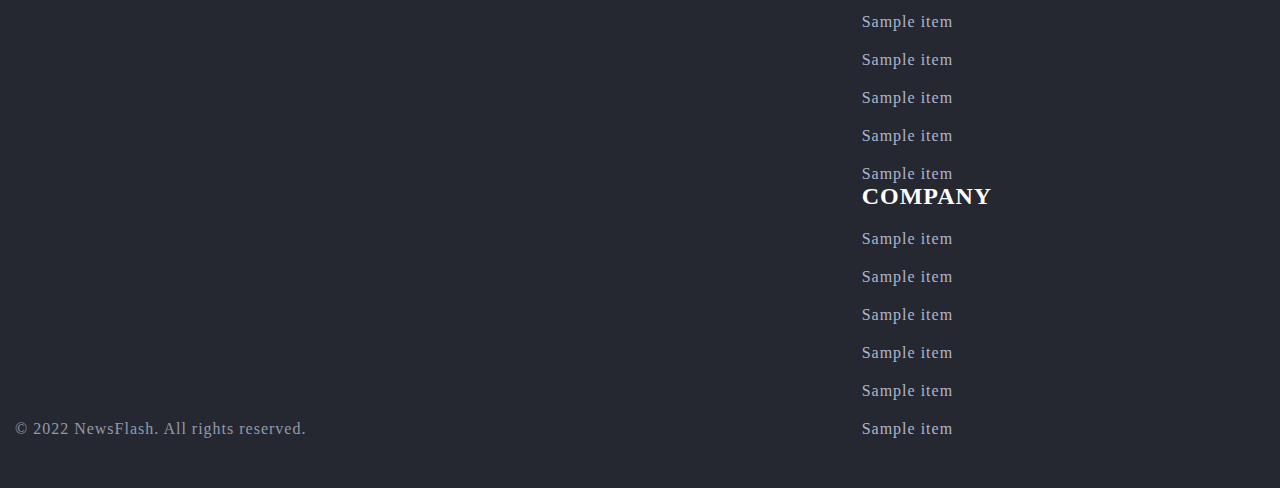
<file: assignment/post1.html>
<!DOCTYPE html>
<html lang="en">
<head>
    <meta charset="UTF-8">
    <meta http-equiv="X-UA-Compatible" content="IE=edge">
    <meta name="viewport" content="width=device-width, initial-scale=1.0">
    <title>Technology | NewsFlash</title>
    <link rel="icon" type="image/png" href="./harun.jpg">
    <link rel="stylesheet" href="./css/font-awesome.min.css">
    <link rel="stylesheet" href="main.css">
</head>
<body>
    <!-- Header -->
    <header class="header" id="header">
        <nav class="navbar container">
            <a href="./main.html">
                <h2 class="logo">NewsFlash</h2>
            </a>

            <div class="menu" id="menu">
                <ul class="list">
                    <li class="list-item current">
                        <a href="main.html" class="list-link">Home</a>
                    </li>
                    <li class="list-item">
                        <a href="" class="list-link">Catergories</a>
                    </li>
                    <li class="list-item">
                        <a href="" class="list-link">Reviews</a>
                    </li>
                    <li class="list-item">
                        <a href="" class="list-link">News</a>
                    </li>
                    <li class="list-item">
                        <a href="" class="list-link">Membership</a>
                    </li>
                    <li class="list-item">
                        <a href="" class="list-link">Contact</a>
                    </li>
                    <li class="list-item screen-lg-hidden">
                        <a href="" class="list-link">Sign In</a>
                    </li>
                    <li class="list-item screen-lg-hidden">
                        <a href="" class="list-link">Sign Up</a>
                    </li>
                </ul>
            </div>

            <div class="list list-right">
                <button class="btn place-items-center" id="theme-toggle-btn">
                    <i class="fa fa-sun-o sun-icon"></i>
                    <i class="fa fa-moon-o moon-icon"></i>
                </button>
                <button class="btn place-items-center" id="search-icon">
                    <i class="fa fa-search search-line"></i>
                </button>
                <button class="btn place-items-center screen-lg-hidden menu-toggle-icon" id="menu-toggle-icon">
                    <i class="fa fa-list open-menu-icon"></i>
                    <i class="fa fa-close close-line close-menu-icon"></i>
                </button>

                <a href="" class="list-link screen-sm-hidden">Sign In</a>
                <a href="" class="list-link screen-sm-hidden btn sign-up-btn fancy-border">
                    <span>Sign Up</span>
                </a>
            </div>
        </nav>
    </header>
    <!-- Search -->
    <div class="search-form-container container" id="search-form-container">
        <div class="form-container-inner">
            <form action="" class="form">
                <input type="search" class="form-input" placeholder="What are you looking for?">
                <button class="btn form-btn" type="submit" id="search-icon">
                    <i class="fa fa-search"></i>
                </button>
            </form>
            <span class="form-note">Or press ESC to close.</span>
        </div>

        <button class="btn form-close-btn place-items-center" id="form-close-btn">
            <i class="fa fa-close"></i>
        </button>
    </div>

    <!-- Blog post  -->
    <section class="blog-post section-header-offset">
        <div class="blog-post-container container">
            <div class="blog-post-data">
                <h3 class="title blog-post-title">Is VR the future?</h3>
                <div class="article-data">
                    <span>Sept 16th 2019</span>
                    <span class="article-data-spacer"></span>
                    <span>4 mins</span>
                </div>
                <img src="./one.png" alt="">
            </div>
            <div class="container">
                <p>Lorem ipsum dolor, sit amet consectetur adipisicing elit. Fugiat ab at nostrum aut dolorem facilis. Reiciendis, rem natus praesentium dicta nam fuga, dolores aspernatur temporibus consectetur officiis tempora obcaecati ullam.</p>
                <p>Lorem ipsum dolor sit amet consectetur adipisicing elit. Nobis ipsa corrupti quisquam aperiam vel quia, earum optio tempora eveniet consequatur recusandae maxime nam commodi esse non exercitationem accusamus nostrum enim.</p>
                <blockquote class="quote">
                    <p>
                        <span>
                            <i class="fa fa double-quotes"></i>
                        </span>
                        Lorem, ipsum dolor sit amet consectetur adipisicing elit. Beatae sunt vitae, omnis excepturi corrupti incidunt?
                        <span>
                            <i class="fa fa double-quotes-l"></i>
                        </span>
                    </p>
                </blockquote>
                <p>Lorem ipsum, dolor sit amet consectetur adipisicing elit. Nulla necessitatibus vitae iste atque vel. Expedita dolorum recusandae nulla quae tempore, magnam ullam, architecto ea, quas aspernatur sapiente dignissimos dolor placeat.</p>
                <div class="author d-grid">
                    <div class="author-image-box">
                        <img src="./my picture.png" alt="" class="article-image">
                    </div>
                    <div class="author-about">
                        <h3 class="author-name">
                            Abdulrahman Musa
                        </h3>
                        <p>Lorem ipsum, dolor sit amet consectetur adipisicing elit. Temporibus nisi ab, esse necessitatibus quod dignissimos veniam expedita? 

                        </p>
                        <ul class="list social-media">
                            <li class="list-item">
                                <a href="" class="list-link">
                                    <i class="fa fa-github"></i>
                                </a>
                                <a href="" class="list-link">
                                    <i class="fa fa-facebook"></i>
                                </a>
                                <a href="" class="list-link">
                                    <i class="fa fa-whatsapp"></i>
                                </a>
                                <a href="" class="list-link">
                                    <i class="fa fa-envelope"></i>
                                </a>
                            </li>
                        </ul>
                        
                    </div>
                </div>
            </div>
        </div>
    </section>
    <!-- Footer -->
    <footer class="footer section">
        <div class="footer-container container d-grid">
            <div class="company-data">
                <a href="./main.html">
                    <h2 class="logo">NewsFlash</h2>
                </a>
                <p class="company-description">
                    Lorem ipsum dolor, sit amet consectetur adipisicing elit. Repudiandae cum saepe architecto tempore omnis officia iusto corrupti dolorum?
                </p>
                <ul class="list social-media">
                    <li class="list-item">
                        <a href="" class="list-link">
                            <i class="fa fa-instagram"></i>
                        </a>
                        <a href="" class="list-link">
                            <i class="fa fa-facebook"></i>
                        </a>
                        <a href="" class="list-link">
                            <i class="fa fa-twitter"></i>
                        </a>
                        <a href="" class="list-link">
                            <i class="fa fa-pinterest"></i>
                        </a>
                    </li>
                </ul>
                <span class="copyright-notice">&copy; 2022 NewsFlash. All rights reserved.</span>
            </div>
            <div>
                <h6 class="title footer-title">Catergories</h6>
                <ul class="list footer-list">
                    <li class="list-item">
                        <a href="" class="list-link">Sample item</a>
                    </li>
                    <li class="list-item">
                        <a href="" class="list-link">Sample item</a>
                    </li>
                    <li class="list-item">
                        <a href="" class="list-link">Sample item</a>
                    </li>
                    <li class="list-item">
                        <a href="" class="list-link">Sample item</a>
                    </li>
                    <li class="list-item">
                        <a href="" class="list-link">Sample item</a>
                    </li>
                    <li class="list-item">
                        <a href="" class="list-link">Sample item</a>
                    </li>
                </ul>
                <h6 class="title footer-title">Useful Links</h6>
                <ul class="list footer-list">
                    <li class="list-item">
                        <a href="" class="list-link">Sample item</a>
                    </li>
                    <li class="list-item">
                        <a href="" class="list-link">Sample item</a>
                    </li>
                    <li class="list-item">
                        <a href="" class="list-link">Sample item</a>
                    </li>
                    <li class="list-item">
                        <a href="" class="list-link">Sample item</a>
                    </li>
                    <li class="list-item">
                        <a href="" class="list-link">Sample item</a>
                    </li>
                    <li class="list-item">
                        <a href="" class="list-link">Sample item</a>
                    </li>
                </ul>
                <h6 class="title footer-title">Company</h6>
                <ul class="list footer-list">
                    <li class="list-item">
                        <a href="" class="list-link">Sample item</a>
                    </li>
                    <li class="list-item">
                        <a href="" class="list-link">Sample item</a>
                    </li>
                    <li class="list-item">
                        <a href="" class="list-link">Sample item</a>
                    </li>
                    <li class="list-item">
                        <a href="" class="list-link">Sample item</a>
                    </li>
                    <li class="list-item">
                        <a href="" class="list-link">Sample item</a>
                    </li>
                    <li class="list-item">
                        <a href="" class="list-link">Sample item</a>
                    </li>
                </ul>
            </div>
        </div>
    </footer>
    <script src="./main.js"></script>
</body>
</html>
</file>
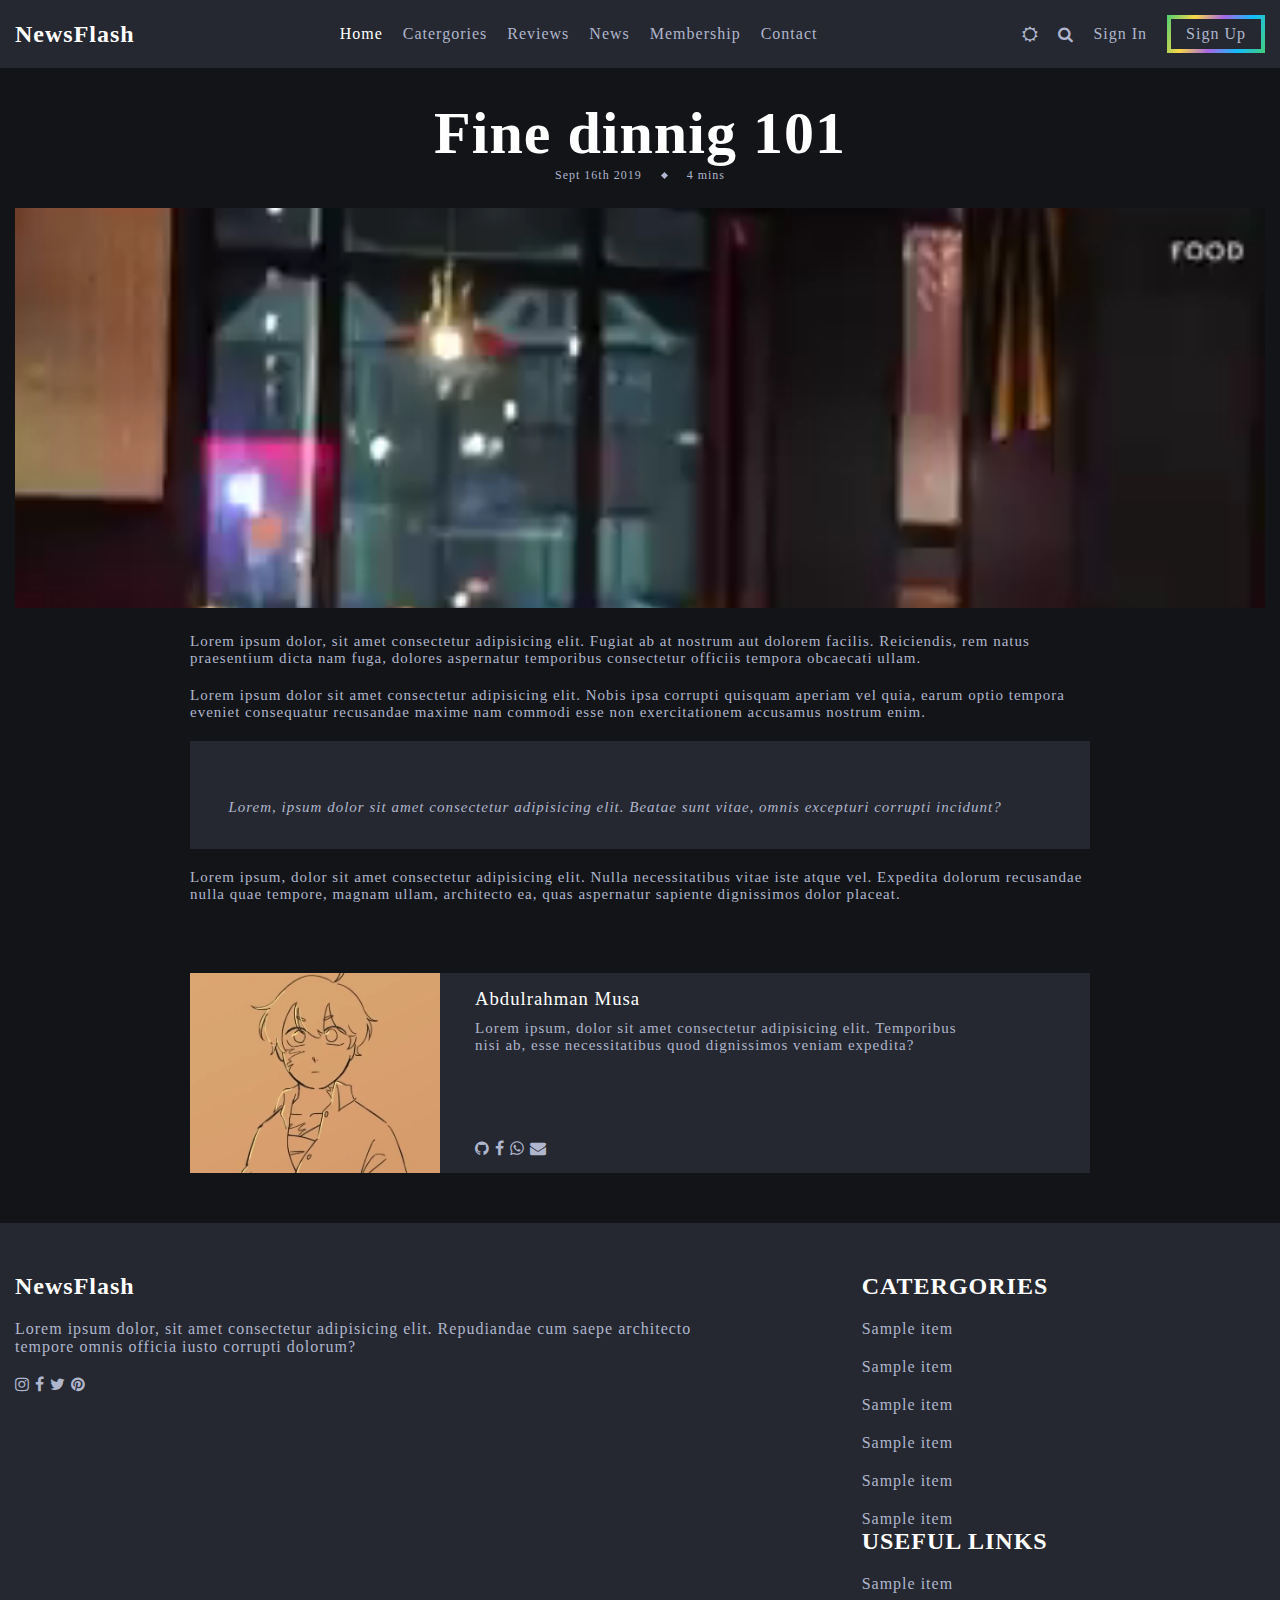
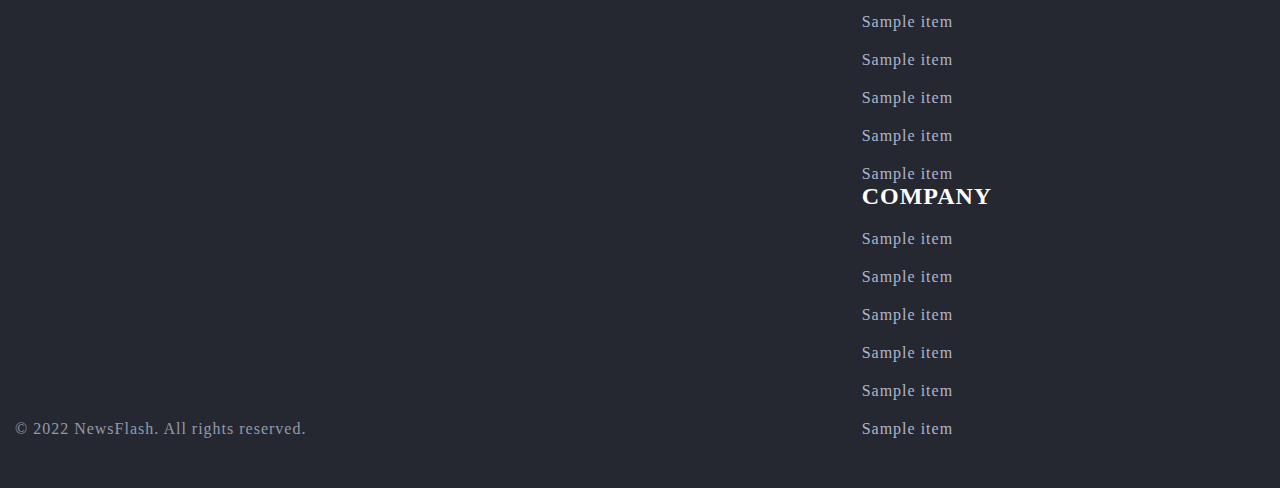
<file: assignment/post2.html>
<!DOCTYPE html>
<html lang="en">
<head>
    <meta charset="UTF-8">
    <meta http-equiv="X-UA-Compatible" content="IE=edge">
    <meta name="viewport" content="width=device-width, initial-scale=1.0">
    <title>Food | NewsFlash</title>
    <link rel="icon" type="image/png" href="./harun.jpg">
    <link rel="stylesheet" href="./css/font-awesome.min.css">
    <link rel="stylesheet" href="main.css">
</head>
<body>
    <!-- Header -->
    <header class="header" id="header">
        <nav class="navbar container">
            <a href="./main.html">
                <h2 class="logo">NewsFlash</h2>
            </a>

            <div class="menu" id="menu">
                <ul class="list">
                    <li class="list-item current">
                        <a href="main.html" class="list-link">Home</a>
                    </li>
                    <li class="list-item">
                        <a href="" class="list-link">Catergories</a>
                    </li>
                    <li class="list-item">
                        <a href="" class="list-link">Reviews</a>
                    </li>
                    <li class="list-item">
                        <a href="" class="list-link">News</a>
                    </li>
                    <li class="list-item">
                        <a href="" class="list-link">Membership</a>
                    </li>
                    <li class="list-item">
                        <a href="" class="list-link">Contact</a>
                    </li>
                    <li class="list-item screen-lg-hidden">
                        <a href="" class="list-link">Sign In</a>
                    </li>
                    <li class="list-item screen-lg-hidden">
                        <a href="" class="list-link">Sign Up</a>
                    </li>
                </ul>
            </div>

            <div class="list list-right">
                <button class="btn place-items-center" id="theme-toggle-btn">
                    <i class="fa fa-sun-o sun-icon"></i>
                    <i class="fa fa-moon-o moon-icon"></i>
                </button>
                <button class="btn place-items-center" id="search-icon">
                    <i class="fa fa-search search-line"></i>
                </button>
                <button class="btn place-items-center screen-lg-hidden menu-toggle-icon" id="menu-toggle-icon">
                    <i class="fa fa-list open-menu-icon"></i>
                    <i class="fa fa-close close-line close-menu-icon"></i>
                </button>

                <a href="" class="list-link screen-sm-hidden">Sign In</a>
                <a href="" class="list-link screen-sm-hidden btn sign-up-btn fancy-border">
                    <span>Sign Up</span>
                </a>
            </div>
        </nav>
    </header>
    <!-- Search -->
    <div class="search-form-container container" id="search-form-container">
        <div class="form-container-inner">
            <form action="" class="form">
                <input type="search" class="form-input" placeholder="What are you looking for?">
                <button class="btn form-btn" type="submit" id="search-icon">
                    <i class="fa fa-search"></i>
                </button>
            </form>
            <span class="form-note">Or press ESC to close.</span>
        </div>

        <button class="btn form-close-btn place-items-center" id="form-close-btn">
            <i class="fa fa-close"></i>
        </button>
    </div>

    <!-- Blog post  -->
    <section class="blog-post section-header-offset">
        <div class="blog-post-container container">
            <div class="blog-post-data">
                <h3 class="title blog-post-title">Fine dinnig 101</h3>
                <div class="article-data">
                    <span>Sept 16th 2019</span>
                    <span class="article-data-spacer"></span>
                    <span>4 mins</span>
                </div>
                <img src="./two.png" alt="">
            </div>
            <div class="container">
                <p>Lorem ipsum dolor, sit amet consectetur adipisicing elit. Fugiat ab at nostrum aut dolorem facilis. Reiciendis, rem natus praesentium dicta nam fuga, dolores aspernatur temporibus consectetur officiis tempora obcaecati ullam.</p>
                <p>Lorem ipsum dolor sit amet consectetur adipisicing elit. Nobis ipsa corrupti quisquam aperiam vel quia, earum optio tempora eveniet consequatur recusandae maxime nam commodi esse non exercitationem accusamus nostrum enim.</p>
                <blockquote class="quote">
                    <p>
                        <span>
                            <i class="fa fa double-quotes"></i>
                        </span>
                        Lorem, ipsum dolor sit amet consectetur adipisicing elit. Beatae sunt vitae, omnis excepturi corrupti incidunt?
                        <span>
                            <i class="fa fa double-quotes-l"></i>
                        </span>
                    </p>
                </blockquote>
                <p>Lorem ipsum, dolor sit amet consectetur adipisicing elit. Nulla necessitatibus vitae iste atque vel. Expedita dolorum recusandae nulla quae tempore, magnam ullam, architecto ea, quas aspernatur sapiente dignissimos dolor placeat.</p>
                <div class="author d-grid">
                    <div class="author-image-box">
                        <img src="./my picture.png" alt="" class="article-image">
                    </div>
                    <div class="author-about">
                        <h3 class="author-name">
                            Abdulrahman Musa
                        </h3>
                        <p>Lorem ipsum, dolor sit amet consectetur adipisicing elit. Temporibus nisi ab, esse necessitatibus quod dignissimos veniam expedita? 

                        </p>
                        <ul class="list social-media">
                            <li class="list-item">
                                <a href="" class="list-link">
                                    <i class="fa fa-github"></i>
                                </a>
                                <a href="" class="list-link">
                                    <i class="fa fa-facebook"></i>
                                </a>
                                <a href="" class="list-link">
                                    <i class="fa fa-whatsapp"></i>
                                </a>
                                <a href="" class="list-link">
                                    <i class="fa fa-envelope"></i>
                                </a>
                            </li>
                        </ul>
                        
                    </div>
                </div>
            </div>
        </div>
    </section>
    <!-- Footer -->
    <footer class="footer section">
        <div class="footer-container container d-grid">
            <div class="company-data">
                <a href="./main.html">
                    <h2 class="logo">NewsFlash</h2>
                </a>
                <p class="company-description">
                    Lorem ipsum dolor, sit amet consectetur adipisicing elit. Repudiandae cum saepe architecto tempore omnis officia iusto corrupti dolorum?
                </p>
                <ul class="list social-media">
                    <li class="list-item">
                        <a href="" class="list-link">
                            <i class="fa fa-instagram"></i>
                        </a>
                        <a href="" class="list-link">
                            <i class="fa fa-facebook"></i>
                        </a>
                        <a href="" class="list-link">
                            <i class="fa fa-twitter"></i>
                        </a>
                        <a href="" class="list-link">
                            <i class="fa fa-pinterest"></i>
                        </a>
                    </li>
                </ul>
                <span class="copyright-notice">&copy; 2022 NewsFlash. All rights reserved.</span>
            </div>
            <div>
                <h6 class="title footer-title">Catergories</h6>
                <ul class="list footer-list">
                    <li class="list-item">
                        <a href="" class="list-link">Sample item</a>
                    </li>
                    <li class="list-item">
                        <a href="" class="list-link">Sample item</a>
                    </li>
                    <li class="list-item">
                        <a href="" class="list-link">Sample item</a>
                    </li>
                    <li class="list-item">
                        <a href="" class="list-link">Sample item</a>
                    </li>
                    <li class="list-item">
                        <a href="" class="list-link">Sample item</a>
                    </li>
                    <li class="list-item">
                        <a href="" class="list-link">Sample item</a>
                    </li>
                </ul>
                <h6 class="title footer-title">Useful Links</h6>
                <ul class="list footer-list">
                    <li class="list-item">
                        <a href="" class="list-link">Sample item</a>
                    </li>
                    <li class="list-item">
                        <a href="" class="list-link">Sample item</a>
                    </li>
                    <li class="list-item">
                        <a href="" class="list-link">Sample item</a>
                    </li>
                    <li class="list-item">
                        <a href="" class="list-link">Sample item</a>
                    </li>
                    <li class="list-item">
                        <a href="" class="list-link">Sample item</a>
                    </li>
                    <li class="list-item">
                        <a href="" class="list-link">Sample item</a>
                    </li>
                </ul>
                <h6 class="title footer-title">Company</h6>
                <ul class="list footer-list">
                    <li class="list-item">
                        <a href="" class="list-link">Sample item</a>
                    </li>
                    <li class="list-item">
                        <a href="" class="list-link">Sample item</a>
                    </li>
                    <li class="list-item">
                        <a href="" class="list-link">Sample item</a>
                    </li>
                    <li class="list-item">
                        <a href="" class="list-link">Sample item</a>
                    </li>
                    <li class="list-item">
                        <a href="" class="list-link">Sample item</a>
                    </li>
                    <li class="list-item">
                        <a href="" class="list-link">Sample item</a>
                    </li>
                </ul>
            </div>
        </div>
    </footer>
    <script src="./main.js"></script>
</body>
</html>
</file>
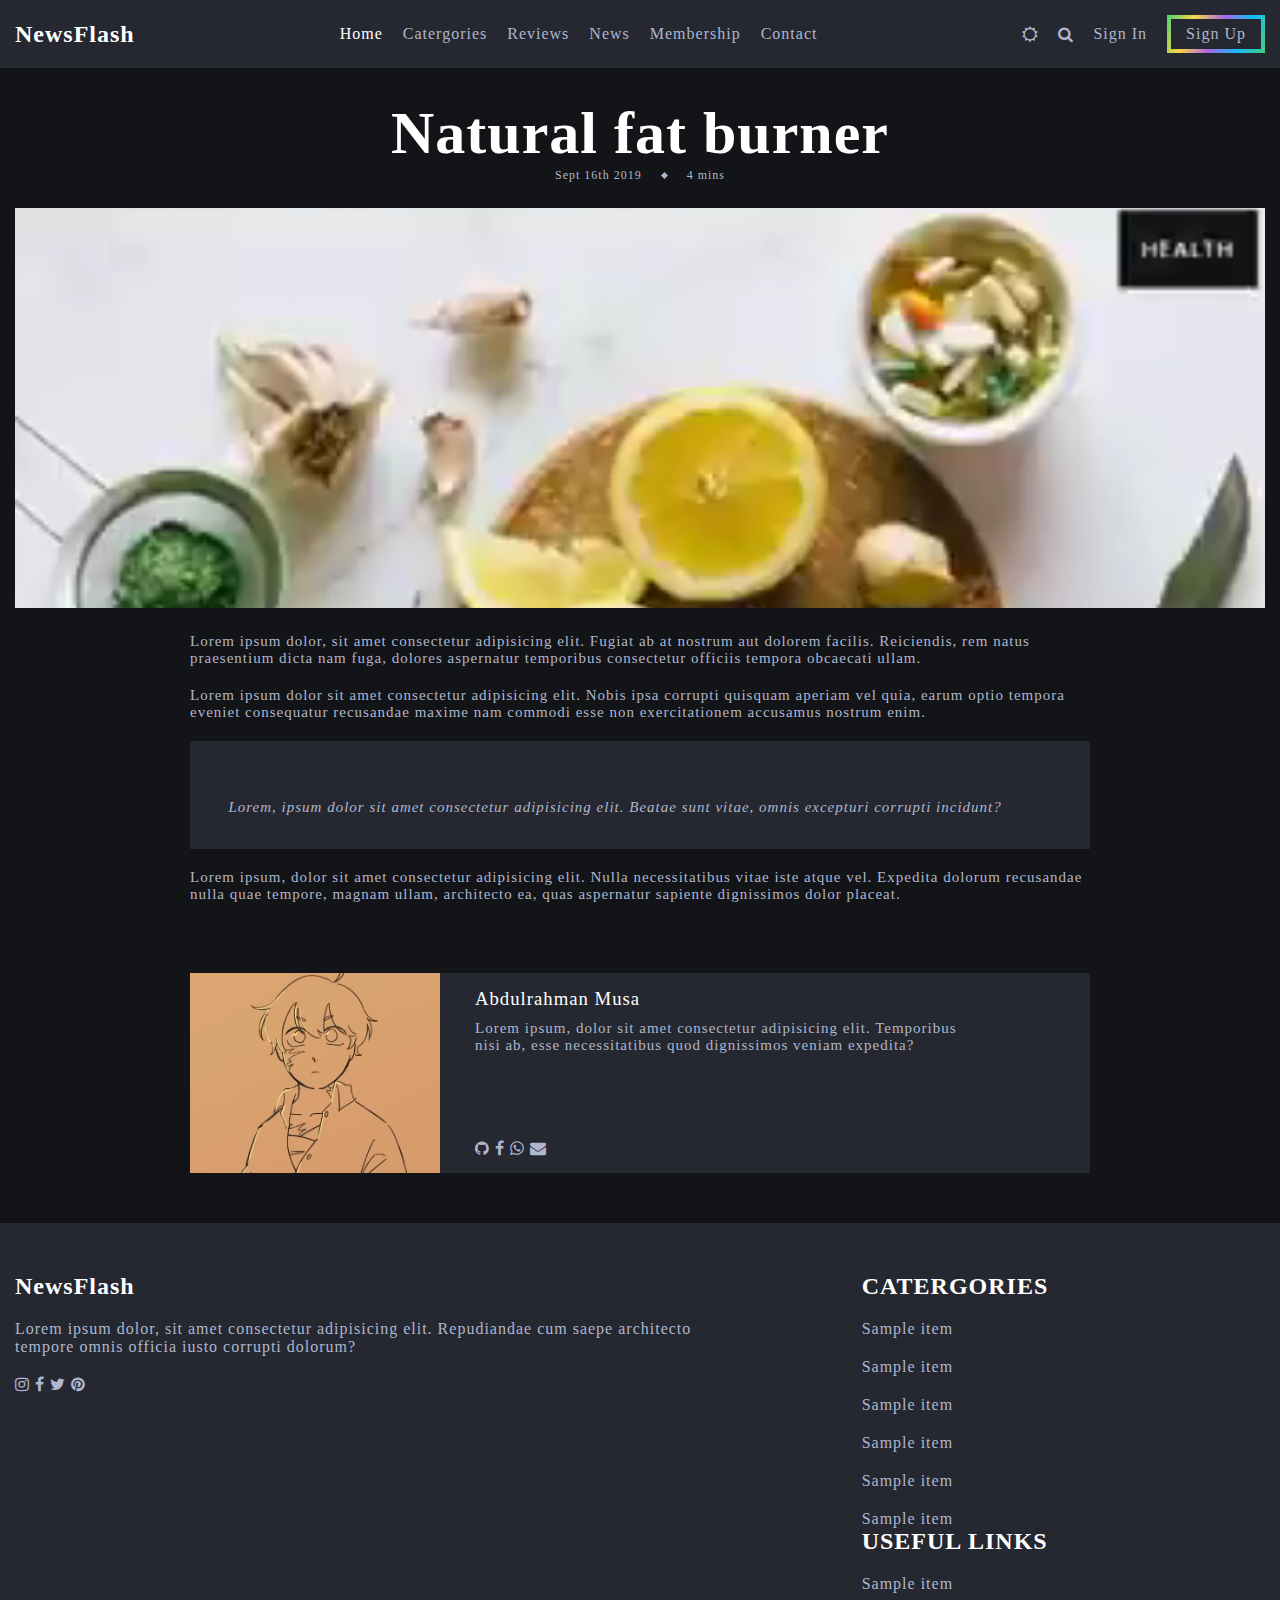
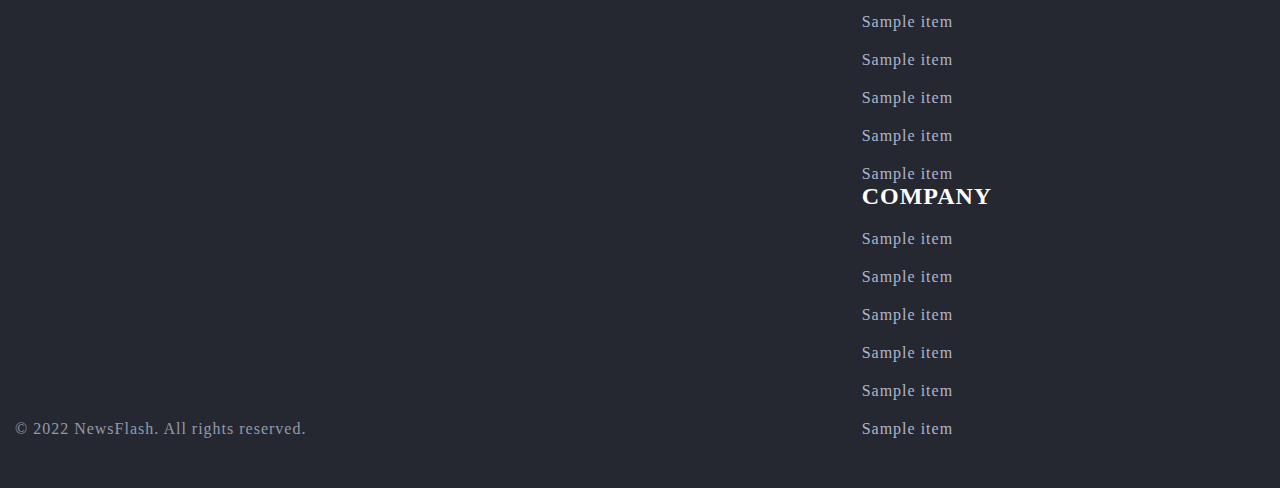
<file: assignment/post3.html>
<!DOCTYPE html>
<html lang="en">
<head>
    <meta charset="UTF-8">
    <meta http-equiv="X-UA-Compatible" content="IE=edge">
    <meta name="viewport" content="width=device-width, initial-scale=1.0">
    <title>Health | NewsFlash</title>
    <link rel="icon" type="image/png" href="./harun.jpg">
    <link rel="stylesheet" href="./css/font-awesome.min.css">
    <link rel="stylesheet" href="main.css">
</head>
<body>
    <!-- Header -->
    <header class="header" id="header">
        <nav class="navbar container">
            <a href="./main.html">
                <h2 class="logo">NewsFlash</h2>
            </a>

            <div class="menu" id="menu">
                <ul class="list">
                    <li class="list-item current">
                        <a href="main.html" class="list-link">Home</a>
                    </li>
                    <li class="list-item">
                        <a href="" class="list-link">Catergories</a>
                    </li>
                    <li class="list-item">
                        <a href="" class="list-link">Reviews</a>
                    </li>
                    <li class="list-item">
                        <a href="" class="list-link">News</a>
                    </li>
                    <li class="list-item">
                        <a href="" class="list-link">Membership</a>
                    </li>
                    <li class="list-item">
                        <a href="" class="list-link">Contact</a>
                    </li>
                    <li class="list-item screen-lg-hidden">
                        <a href="" class="list-link">Sign In</a>
                    </li>
                    <li class="list-item screen-lg-hidden">
                        <a href="" class="list-link">Sign Up</a>
                    </li>
                </ul>
            </div>

            <div class="list list-right">
                <button class="btn place-items-center" id="theme-toggle-btn">
                    <i class="fa fa-sun-o sun-icon"></i>
                    <i class="fa fa-moon-o moon-icon"></i>
                </button>
                <button class="btn place-items-center" id="search-icon">
                    <i class="fa fa-search search-line"></i>
                </button>
                <button class="btn place-items-center screen-lg-hidden menu-toggle-icon" id="menu-toggle-icon">
                    <i class="fa fa-list open-menu-icon"></i>
                    <i class="fa fa-close close-line close-menu-icon"></i>
                </button>

                <a href="" class="list-link screen-sm-hidden">Sign In</a>
                <a href="" class="list-link screen-sm-hidden btn sign-up-btn fancy-border">
                    <span>Sign Up</span>
                </a>
            </div>
        </nav>
    </header>
    <!-- Search -->
    <div class="search-form-container container" id="search-form-container">
        <div class="form-container-inner">
            <form action="" class="form">
                <input type="search" class="form-input" placeholder="What are you looking for?">
                <button class="btn form-btn" type="search" id="search-icon">
                    <i class="fa fa-search"></i>
                </button>
            </form>
            <span class="form-note">Or press ESC to close.</span>
        </div>

        <button class="btn form-close-btn place-items-center" id="form-close-btn">
            <i class="fa fa-close"></i>
        </button>
    </div>

    <!-- Blog post  -->
    <section class="blog-post section-header-offset">
        <div class="blog-post-container container">
            <div class="blog-post-data">
                <h3 class="title blog-post-title">Natural fat burner</h3>
                <div class="article-data">
                    <span>Sept 16th 2019</span>
                    <span class="article-data-spacer"></span>
                    <span>4 mins</span>
                </div>
                <img src="./three.png" alt="">
            </div>
            <div class="container">
                <p>Lorem ipsum dolor, sit amet consectetur adipisicing elit. Fugiat ab at nostrum aut dolorem facilis. Reiciendis, rem natus praesentium dicta nam fuga, dolores aspernatur temporibus consectetur officiis tempora obcaecati ullam.</p>
                <p>Lorem ipsum dolor sit amet consectetur adipisicing elit. Nobis ipsa corrupti quisquam aperiam vel quia, earum optio tempora eveniet consequatur recusandae maxime nam commodi esse non exercitationem accusamus nostrum enim.</p>
                <blockquote class="quote">
                    <p>
                        <span>
                            <i class="fa fa double-quotes"></i>
                        </span>
                        Lorem, ipsum dolor sit amet consectetur adipisicing elit. Beatae sunt vitae, omnis excepturi corrupti incidunt?
                        <span>
                            <i class="fa fa double-quotes-l"></i>
                        </span>
                    </p>
                </blockquote>
                <p>Lorem ipsum, dolor sit amet consectetur adipisicing elit. Nulla necessitatibus vitae iste atque vel. Expedita dolorum recusandae nulla quae tempore, magnam ullam, architecto ea, quas aspernatur sapiente dignissimos dolor placeat.</p>
                <div class="author d-grid">
                    <div class="author-image-box">
                        <img src="./my picture.png" alt="" class="article-image">
                    </div>
                    <div class="author-about">
                        <h3 class="author-name">
                            Abdulrahman Musa
                        </h3>
                        <p>Lorem ipsum, dolor sit amet consectetur adipisicing elit. Temporibus nisi ab, esse necessitatibus quod dignissimos veniam expedita? 

                        </p>
                        <ul class="list social-media">
                            <li class="list-item">
                                <a href="" class="list-link">
                                    <i class="fa fa-github"></i>
                                </a>
                                <a href="" class="list-link">
                                    <i class="fa fa-facebook"></i>
                                </a>
                                <a href="" class="list-link">
                                    <i class="fa fa-whatsapp"></i>
                                </a>
                                <a href="" class="list-link">
                                    <i class="fa fa-envelope"></i>
                                </a>
                            </li>
                        </ul>
                        
                    </div>
                </div>
            </div>
        </div>
    </section>
    <!-- Footer -->
    <footer class="footer section">
        <div class="footer-container container d-grid">
            <div class="company-data">
                <a href="./main.html">
                    <h2 class="logo">NewsFlash</h2>
                </a>
                <p class="company-description">
                    Lorem ipsum dolor, sit amet consectetur adipisicing elit. Repudiandae cum saepe architecto tempore omnis officia iusto corrupti dolorum?
                </p>
                <ul class="list social-media">
                    <li class="list-item">
                        <a href="" class="list-link">
                            <i class="fa fa-instagram"></i>
                        </a>
                        <a href="" class="list-link">
                            <i class="fa fa-facebook"></i>
                        </a>
                        <a href="" class="list-link">
                            <i class="fa fa-twitter"></i>
                        </a>
                        <a href="" class="list-link">
                            <i class="fa fa-pinterest"></i>
                        </a>
                    </li>
                </ul>
                <span class="copyright-notice">&copy; 2022 NewsFlash. All rights reserved.</span>
            </div>
            <div>
                <h6 class="title footer-title">Catergories</h6>
                <ul class="list footer-list">
                    <li class="list-item">
                        <a href="" class="list-link">Sample item</a>
                    </li>
                    <li class="list-item">
                        <a href="" class="list-link">Sample item</a>
                    </li>
                    <li class="list-item">
                        <a href="" class="list-link">Sample item</a>
                    </li>
                    <li class="list-item">
                        <a href="" class="list-link">Sample item</a>
                    </li>
                    <li class="list-item">
                        <a href="" class="list-link">Sample item</a>
                    </li>
                    <li class="list-item">
                        <a href="" class="list-link">Sample item</a>
                    </li>
                </ul>
                <h6 class="title footer-title">Useful Links</h6>
                <ul class="list footer-list">
                    <li class="list-item">
                        <a href="" class="list-link">Sample item</a>
                    </li>
                    <li class="list-item">
                        <a href="" class="list-link">Sample item</a>
                    </li>
                    <li class="list-item">
                        <a href="" class="list-link">Sample item</a>
                    </li>
                    <li class="list-item">
                        <a href="" class="list-link">Sample item</a>
                    </li>
                    <li class="list-item">
                        <a href="" class="list-link">Sample item</a>
                    </li>
                    <li class="list-item">
                        <a href="" class="list-link">Sample item</a>
                    </li>
                </ul>
                <h6 class="title footer-title">Company</h6>
                <ul class="list footer-list">
                    <li class="list-item">
                        <a href="" class="list-link">Sample item</a>
                    </li>
                    <li class="list-item">
                        <a href="" class="list-link">Sample item</a>
                    </li>
                    <li class="list-item">
                        <a href="" class="list-link">Sample item</a>
                    </li>
                    <li class="list-item">
                        <a href="" class="list-link">Sample item</a>
                    </li>
                    <li class="list-item">
                        <a href="" class="list-link">Sample item</a>
                    </li>
                    <li class="list-item">
                        <a href="" class="list-link">Sample item</a>
                    </li>
                </ul>
            </div>
        </div>
    </footer>
    <script src="./main.js"></script>
</body>
</html>
</file>
<file: portfolio.css>
:root {
    --tranparent-light-color: rgba(255, 255, 255, .05);
}
*{
    padding: 0;
    margin: 0;
    box-sizing: border-box;
}

.section-header{
    text-decoration: underline;
    color: red;
    font-size: 20px;
    text-transform: capitalize;
    margin-bottom: 20px;
}
.container{
    background-color: white;

}

.nav {
    position: fixed;
    width: 100%;
    background-color: var(--tranparent-light-color);
}
.header {
    display: flex;
    justify-content: space-between;
    align-items: center;
    background-color: rgba(0, 0, 0, 0.621);
    color: white;
    padding: 20px 60px;
}
.logo{
    font-size: 30px;
    font-weight: bold;
    border: 1px solid white;
}
.menu ul{
    display: flex;
    list-style: none;
}
.menu ul li a{
    color: white;
    text-decoration: none;
    margin-right: 20px;
}
.menu ul li a:hover{
    background-color: lightblue;
    color: maroon;
    border-radius: 5px;
}

.banner{
    background-image: url("./abdulrahman.jpg");
    background-size: cover;
    background-position: center;
    background-repeat: no-repeat;
    background-attachment: fixed;
    height: 100vh;
    display: flex;
    flex-direction: column;
    justify-content: center;
    align-items: center;
    text-align: center;
    padding-top: 100px ;
}
.banner-image img{
    width: 200px;
    height: 200px;
    border-radius: 50%;
    margin-bottom: 10px;
    border: 4px solid white;
}

.banner-text {
    background-color: transparent;
    color: white;
    text-shadow: 1px 3px 5px black;
    padding: 10px 50px;
    border-radius: 20px 0 20px 0;
}
.banner-text p{
    font-style: italic;
    font-weight: bold;
}

.banner-icons {
    margin-top: 20px;
}

.banner-icons .icons {
    display: flex;
}

.banner-icons .icons i {
    background-color: red;
    color: white;
    width: 30px;
    height: 30px;
    font-size: 20px;
    padding: 20px;
    border-radius: 50%;
    display: flex;
    justify-content: center;
    align-items: center;
    margin-right: 20px;
    cursor: pointer;
}

.banner-icons .icons i:hover{
    color: black;
    background-color: blue;
    text-shadow: 3px red;
}

.about{
    padding: 100px 200px;
    background-color: blue;
    color: white;
}

.about p {
    line-height: 1.5;
    text-align: justify;
}

.projects {
    padding: 100px 200px;
}

.list {
    display: grid;
    grid-template-columns: repeat(2,1fr);
    gap: 20px;
} 

.list-items {
    box-shadow: 1px 3px 5px black;
    border-radius: 8px;
}

.list-header {
    border-bottom: 1px solid black;
    margin-bottom: 1px black;
    padding: 10px;
}

.list-header ul {
    list-style: none;
    display: flex;
    justify-content: end;
    
}

.list-header ul li {
    margin-right: 10px;
    background-color: black;
    color: white;
    padding: 5px;
    border-radius: 5px;
}

.list-body {
    padding: 10px;
    border-bottom: 1px solid black;
}

.list-footer {
    padding: 10px;
}

.list-footer button {
    padding: 10px 20px;
    border: none;
    background-color: black;
    border-radius: 10px;
    color: white;
}

.list-footer button:hover {
    background-color: grey;
    color: black;
    cursor: pointer;
}

.contact {
    padding: 100px 200px;
    background-color: cornsilk;
}
 .contact-details {
    margin-bottom: 50px;
 }

 .contact-details h3 i {
    color: gray;
    margin-right: 5px;
 }

.contact-details p {
    margin-bottom: 20px;
 }

 .contact-form .form-group {
    margin-bottom: 10px;
 }
 
 .contact-form label {
    display: block;
    color: gray;
    font-size: 15px;
    margin-bottom: 5px;
 }

 .contact-form input {
    width: 100%;
    padding: 10px 25px;
    border: none;
    border-radius: 8px;
 }

 .contact-form input[type="submit"] {
    background-color: red;
    color: white;
 }

 .form-groups input:hover {
    background-color: blue;
    color: black;
    cursor: pointer;
 }
</file>
<file: a/main.css>
/* Import fonts */
@import url('./Lobster-Regular.ttf');
/* common properties */
:root {
    --light-color: #fff;
    --light-color-alt: #afb6cd;
    --primary-background-color: #131417;
    --secondary-background-color: #252830;
    --hover-light-color: var(--light-color);
    --hover-dark-color: var(--primary-background-color);
    --gradient-color: linear-gradient(115deg, #4fcf70, #fad648, #a767e5, #12bcfe, #44ce7b);
    --transparent-light-color: rgba(255, 255, 255, .05);
    --transparent-dark-color: rgba(0, 0, 0, .75);
    --font-family: 'Lobster-Regular.ttf';
    --font-size-xsm: 1.2rem;
    --font-size-sm: 1.6rem;
    --font-size-md: 2.4rem;
    --font-size-lg: 3rem;
    --font-size-xl: 4rem;
    --gap: 2rem;
    --margin-sm: 2rem;
    --margin-md: 3rem;
    --item-min-height-sm: 20rem;
    --item-min-height-md: 30rem;
}

/* Base Style */
* {
    margin: 0; 
    padding: 0;
    box-sizing: border-box;
}

html {
    /* font-size: 10px; */
    font-size: 62.5%;
}

body {
    font-family: var(--font-family);
    font-size: var(--font-size-sm);
    color: var(--light-color-alt);
    background-color: var(--primary-background-color);
    letter-spacing: 1px;
    transition: background-color .25s, color .25s;
}

a {
    text-decoration: none;
    color: inherit;
}

img {
    max-width: 100%;
    display: block;
}

ul {
    list-style: none;
}

input, button {
    font: inherit;
    color: inherit;
    border: none;
    background-color: transparent;
    outline: none;
}

i {
    font-size: var(--font-size-md);
}
/* Theme Color Change */
body.light-theme {
    --light-color: #3d3d3d;
    --light-color-alt: rgba(0,0,0,.6);
    --primary-background-color: white;
    --hover-light-color: #fff;
    --secondary-background-color: #f1f1f1;
    --transparent-dark-color:#f1f1f1;
    --transparent-light-color: rgba(0, 0, 0, .1);
}
/* Reusable Classes */
.container {
    max-width: 160rem;
    margin: 0 auto;
    padding: 0 1.5rem;
}

.place-item-center {
    display: inline-flex;
    align-items: center;
    justify-content: center;
}

.screen-sm-hidden {
    display: none;
}

.d-grid {
    display: grid;
}

.section {
    padding-block: 5rem;
}
/* Header */
.header {
    background-color: var(--secondary-background-color);
    position: fixed;
    top: 0;
    left: 0;
    width: 100%;
    z-index: 999;
}

.navbar {
    display: flex;
    align-items: center;
    justify-content: space-between;
    padding-block: 1.5rem;
} 

.logo {
    font-size: var(--font-size-md);
    color: var(--light-color);
}

.menu {
    position: absolute;
    top: 8.5rem;
    right: 1.5rem;
    width: 23rem;
    padding: 1.5rem;
    background-color: var(--secondary-background-color);
    opacity: 0;
    transform: scale(0);
    transition: opacity .25s ease-in;
}

.list {
    display: flex;
    align-items: center;
    gap: var(--gap);
}

.menu  > .list {
    flex-direction: column;
}

.list-item.current {
    color: var(--light-color);
}

.fa.fa-close.close-menu-icon {
    display: none;
}

.btn {
    cursor: pointer;
}

.list-link:hover,
.btn:hover,
.btn:hover span {
    color: var(--light-color);
}

.fa.fa-arrow-down {
    display: none;
}

.light-theme .fa.fa-arrow-up {
    display: none;
}

.light-theme .fa.fa-arrow-down {
    display: block;
}
/* Header Javascript Style */
.header.activated{
    box-shadow: 0 1px .5rem var(--tranparent-light-color);
}

.menu.activated{
    box-shadow: 1px 1px 1rem var(--tranparent-light-color);
    opacity: 1;
    transform: scale(1);
}

.menu-toggle-icon.activated .fa.fa-list {
    display: none;
}

.menu-toggle-icon.activated .fa.fa-close {
    display: block;
}
/* Search */
.search-form-container {
    width: 100%;
    max-width: 100%;
    height: 100vh;
    background-color: var(--primary-background-color);
    position: fixed;
    top: 0;
    left: 0;
    z-index: 9999;
    display: flex;
    opacity: 0;
    transform: scale(0);
    transition: opacity .5s;
}

.form-container-inner {
    margin: auto;
    display: flex;
    flex-direction: column;
    gap: var(--gap);
    text-align: center;
}

.form {
    display: flex;
    justify-content: center;
}

.form-input,
.form-btn {
    display: inline-block;
    border: 2px solid var(--secondary-background-color);
    padding: 1.5rem;
}

.form-input {
    border-right: none;
    width: 100%;
}

.form-btn {
    margin-left: -.5rem;
    border-left: none;
    background-color: var(--secondary-background-color);
    width: 8rem;
}

.form-note {
    font-size: var(--font-size-xsm);
    align-self: flex-end;
}

.form-close-btn {
    position: absolute;
    top: 1.5rem;
    right: 1.5rem;
    border: 2px solid var(--secondary-background-color);
    width: 4rem;
    height: 4rem;
}
/* Form Javascript Style */
.search-form-container.activated {
    opacity: 1;
    transform: scale(1);
}
/* Featured Article */
.featured-article {
    padding-block: 2rem;
}

.section-header-offset {
    margin-top: 7.4rem;
}

.featured-article-container,
.featured-content{
    gap: var(--gap);
}

.headline-banner {
    background-color: var(--secondary-background-color);
    display: flex;
    align-items: center;
    gap: var(--gap);
    font-size: var(--font-size-xsm);
}

.headline {
    color: var(--light-color);
    font-size: 1rem;
    text-transform: uppercase;
    text-align: center;
    padding: .4rem;
    height: 100%;
}

.headline span {
    height: inherit;
}

.fancy-border {
    position: relative;
    overflow: hidden;
}

.fancy-border::before {
    content: '';
    position: absolute;
    top: 0;
    left: 0;
    width: 200%;
    height: 100%;
    background: var(--gradient-color);
    background-size: 50% 100%;
    z-index: 5;
}

.fancy-border span {
    position: relative;
    z-index: 10;
    display: inline-flex;
    padding: .6rem 1.5rem;
    background-color: var(--secondary-background-color);
}

.article {
    position: relative;
    min-height: var(--item-min-height-md);
}

.article img {
    position: absolute;
    width: 100%;
    height: 100%;
    object-fit: cover;
    transition: transform .25s;
}

.article-catergory {
    position: absolute;
    top: 1rem;
    right: 1rem;
    padding: 1rem;
    font-size: 1rem;
    background-color: var(--primary-background-color);
    color: var(--light-color);
    text-transform: uppercase;
    z-index: 10;
}

.article-data-container {
    position: absolute;
    bottom: 0;
    left: 0;
    padding: 2rem 1.5rem;
    background-color:var(--transparent-dark-color) ;
    z-index: 10;
    width: 100%;
    transition: background-color .5s;
}

.article:hover .article-data-container{
    background-color: var(--hover-dark-color);
    color: var(--hover-light-color);
}

.article:hover .article-data-spacer{
    background-color: var(--hover-light-color);
}

.article:hover .article-title {
    color: var(--hover-light-color);
}

.article-data {
    display: flex;
    align-items: center;
    gap: var(--gap);
    font-size: var(--font-size-xsm);
    margin-bottom: 1rem;    
}

.article-data-spacer{
    width: .5rem;
    height: .5rem;
    background-color: var(--light-color-alt);
    transform: rotate(45deg);
}

.title {
    color: var(--light-color);
}

.article-title{
    font-size: var(--font-size-md); 
}
/* Featured Article Sidebar */
.sidebar {
    background-color: var(--secondary-background-color);
    padding: 2.5rem;
}

.trending-news-box {
    display: flex;
    flex-direction: column;
    gap: var(--gap);
    padding-block: 2rem;
    border: 1px solid var(--transparent-light-color);
}

.trending-news-box:last-of-type {
    border-bottom: none;
}

.trending-news-image-box {
    position: relative;
    width: 100%;
    height: 100%;
    /* height: var(--item-min-height-sm); */
}

.featured-content-title {
    font-size: var(--font-size-md);
    text-align: center;
    padding: 1rem;
}

.trending-number {
    position: absolute;
    top: -1rem;
    left: -1rem;
    z-index: 15;
    width: 2.5rem;
    height: 2.5rem;
    background-color: var(--secondary-background-color);
    color: var(--light-color);
    border-radius: 50%;
}

.trending-news-data .article-title {
    font-size: var(--font-size-sm);
}

.trending-news-box:hover .article-title {
    color: var(--light-color-alt);
}

/* Quick Read */
.section-title {
    position: relative;
    font-size: var(--font-size-md);
    margin-bottom: 6rem;
}

.section-title::before {
    content: attr(data-name);
    font-size: var(--font-size-lg);
    text-transform: uppercase;
    opacity: .1;
    position: absolute;
    top: 1.5rem;
    left: 2rem;
}

.article.swiper-slide {
    height: 40rem;
}
/* Quick Read Swiper */
.swiper-wrapper {
    height: auto;
}

.swiper-controls {
    width: 3.5rem;
    height: 3.5rem;
    background-color: var(--secondary-background-color);
}

.swiper-controls::after {
    font-size: 1.6rem;
    color: white;
}

.swiper-pagination {
    bottom: 0.5rem !important;
}

.swiper-pagination-bullet {
    background-color: var(--light-color);
}
/* Older Posts */
.older-posts-grid-wrapper {
    gap: var(--gap);
}

.older-posts-article-image-wrapper,
.older-posts .article{
    min-height: var(--item-min-height-sm);
}

.older-posts .article{
    background-color: var(--secondary-background-color);
}

.older-posts-article-image-wrapper {
    position: relative;
}

.older-posts-grid-wrapper .article-data-container {
    position: static;
    background-color: transparent;
}

.older-posts-grid-wrapper .article-title {
    margin-bottom: var(--margin-sm);
}

.see-more-container {
    margin-top: var(--margin-md);
}

.see-more-btn {
    text-transform: uppercase;
}

.see-more-btn i {
    transition: transform .25s;
}

.see-more-btn:hover i {
    transform: translateX(.5rem);
}
/* Popular Tags */
.popular-tags-container {
    gap: var(--gap);
}

.popular-tags-container .article{
    min-height: var(--item-min-height-sm);
    overflow: hidden;
}

.tag-name {
    position: absolute;
    top: 50%;
    left: 50%;
    transform: translate(-50%, -50%);
    background-color: var(--transparent-dark-color);
    padding: 1rem 2rem;
    z-index: 10;
}

.popular-tags-container .article:hover .tag-name {
    color: var(--light-color);
}

.popular-tags-container .article:hover .article-image {
    transform: scale(1.05);
}
/* Newsletter */
.newsletter {
    padding-bottom: 6rem;
}

.newsletter-title {
    font-size: var(--font-size-lg);
}

.newsletter-description {
    margin-bottom: 3rem;
}
/* Footer */
.footer {
    background-color: var(--secondary-background-color);
}

.footer-container {
    gap: var(--gap);
}

.company-data {
    display: flex;
    flex-direction: column;
    order: 1;
}

.company-description {
    margin-block: var(--margin-sm);
    min-width: 75%;
}

.social-media {
    margin-bottom: var(--margin-md);
}

.copyright-notice {
    opacity: .8;
}

.footer-list {
    flex-direction: column;
    align-items: flex-start;
}

.footer-title {
    font-size: var(--font-size-md);
    text-transform: uppercase;
    margin-bottom: var(--margin-sm);
}

/* Scrollbar styles */
::-webkit-scrollbar{
    width: 1.75rem;
}

::-webkit-scrollbar-track{
    background-color: #f1f1f1;
}

::-webkit-scrollbar-thumb {
    background-color: #3f4254;  
}

::-webkit-scrollbar-thumb :hover
{
    background-color: #2e303b;
}
/* Blog Posts */
.blog-post {
    padding-bottom: 5rem;
}

.blog-post-data {
    display: flex;
    flex-direction: column;
    align-items: center;
    text-align: center;
    padding-block: 2.5rem;
}

.blog-post-title {
    font-size: clamp(3rem, 5vw, 6rem);
}

.blog-post-data .article-data {
    margin-bottom: 2.5rem;
}

.blog-post-data img {
    width: 100%;
    height: var(--item-min-height-sm);
    object-fit: cover;
    object-position: center 10%;
}

.blog-post-container .container{
    max-width: 90rem;
    padding: 0;
    display: flex;
    flex-direction: column;
    gap: var(--gap);
}

.quote {
    background-color: var(--secondary-background-color);
    padding: 2.5rem;
}

.quote p {
    font-style: italic;
}

.quote span {
    font-size: 5rem;
}

.author {
    margin-top: 5rem;
    gap: var(--gap);
    background-color: var(--secondary-background-color);
}

.author-image-box {
    position: relative;
    height: var(--item-min-height-sm);
}

.author-about {
    padding: 1.5rem;
    display: flex;
    flex-direction: column;
    gap: 1rem;
}

.author-name {
    color: var(--light-color);
    font-weight: 400;
}

.author p {
    max-width: 50rem;
    margin-bottom: 1rem;
}

.author-about .social-media{
    margin-top: auto;
    margin-bottom: 0;
}
/* Media Queries */
@media screen and (min-width : 700px) {
    .trending-news-box{
        flex-direction: row;
        align-items: center;
    }

    .trending-news-image-box {
        width: 50%;
    }

    .trending-news-data{
        margin: auto;
        text-align: center;
    }

    .newsletter-description {
        max-width: 40rem;
    }

    .popular-tags-container,
    .footer-container {
        grid-template-columns: repeat(2, 1fr);
    }


    .form-container-inner {
        align-items: center;
    }

    .company-data {
        order: 0;
    }

    .author {
        grid-template-columns: 25rem
         1fr;
    }
}

@media screen and (min-width: 768px) {
    .featured-content {
        grid-template-columns: repeat(4, 1fr);
        grid-template-rows: 5rem repeat(4, 1fr);
    }

    .headline-banner {
        grid-column: 1/-1;
        font-size: var(--font-size-sm);
    }

    .featured-article {
        grid-column: 3/-1;
        grid-row: 2/4;
    }

    .featured-article-1{
        grid-column: 1/3;
    }

    .featured-article-3 {
        grid-column: 1/-1;
        grid-row: 4/6;
    }

    .older-posts .article {
        grid-template-columns: 25rem 1fr;
    }

    .older-posts-article-image-wrapper {
        height: auto;
    }

    .blog-post-data img {
        height: var(--item-min-height-md);
    }
}
@media screen and (min-width: 1024px) {
    .menu{
        position: initial;
        width: initial;
        padding: initial;
        background-color: transparent;
        opacity: initial;
        transform: initial;
    }

    .menu > .list {
        flex-direction: row;
    }

    .screen-lg-hidden{
        display: none;
    } 

    .screen-sm-hidden {
        display: block;
    }
    

    .sign-up-btn {
        padding: .4rem;
    }

    .btn.fancy-border:hover::before{
        animation: animate_border .75s linear infinite;
    }

    @keyframes animate_border {
        to{
            transform: translateX(-50%);
        }
    }

    .featured-article-container{
        grid-template-columns: 1fr 40rem ;
    }

    .trending-news-image-box{
        width: 10rem;
        height: 10rem;
    }

    .popular-tags-container {
        grid-template-columns: repeat(3, 1fr);
    }

    .footer-container {
        grid-template-columns: repeat(3, 1fr);
    }

    .company-data {
        grid-column: span 2;
    }

    .company-description {
        max-width: 85%;
    }

    .copyright-notice {
        margin-top: auto;
    }

    .blog-post-data img {
        height: 40rem;
    }
} 

@media screen and (min-width: 1200px) {
    .older-posts-grid-wrapper.d-grid{
        grid-template-columns: repeat(2, 1fr);
    } 
}

@media screen and (min-width: 1500px) {
    .featured-article {
        grid-template-columns: 3/-1;
    }

    .featured-article-1 {
        grid-column: 1/3;
        grid-row: 2/-1;
    }
}
</file>
<file: assignment/main.css>
/* Import fonts */
@import url('./Lobster-Regular.ttf');
/* common properties */
:root { 
    --light-color: #fff;
    --light-color-alt: #afb6cd;
    --primary-background-color: #131417;
    --secondary-background-color: #252830;
    --hover-light-color: var(--light-color);
    --hover-dark-color: var(--primary-background-color);
    --gradient-color: linear-gradient(115deg, #4fcf70, #fad648, #a767e5, #12bcfe, #44ce7b);
    --transparent-light-color: rgba(255, 255, 255, .05);
    --transparent-dark-color: rgba(0, 0, 0, .75);
    --font-family: 'Lobster-Regular.ttf';
    --font-size-xsm: 1.2rem;
    --font-size-sm: 1.6rem;
    --font-size-md: 2.4rem;
    --font-size-lg: 3rem;
    --font-size-xl: 4rem;
    --gap: 2rem;
    --margin-sm: 2rem;
    --margin-md: 3rem;
    --item-min-height-sm: 20rem;
    --item-min-height-md: 30rem;
}

/* Base Style */
* {
    margin: 0; 
    padding: 0;
    box-sizing: border-box;
}

html {
    /* font-size: 10px; */
    font-size: 62.5%;
}

body {
    font-family: var(--font-family);
    font-size: var(--font-size-sm);
    color: var(--light-color-alt);
    background-color: var(--primary-background-color);
    letter-spacing: 1px;
    transition: background-color .25s, color .25s;
}

a {
    text-decoration: none;
    color: inherit;
}

img {
    max-width: 100%;
    display: block;
}

ul {
    list-style: none;
}

input, button {
    font: inherit;
    color: inherit;
    border: none;
    background-color: transparent;
    outline: none;
}

i {
    font-size: var(--font-size-md);
}
/* Theme Color Change */
body.light-theme {
    --light-color: #3d3d3d;
    --light-color-alt: rgba(0,0,0,.6);
    --primary-background-color: white;
    --hover-light-color: #fff;
    --secondary-background-color: #f1f1f1;
    --transparent-dark-color:#f1f1f1;
    --transparent-light-color: rgba(0, 0, 0, .1);
}
/* Reusable Classes */
.container {
    max-width: 160rem;
    margin: 0 auto;
    padding: 0 1.5rem;
}

.place-items-center {
    display: inline-flex;
    align-items: center;
    justify-content: center;
}

.screen-sm-hidden {
    display: none;
}

.d-grid {
    display: grid;
}

.section {
    padding-block: 5rem;
}
/* Header */
.header {
    background-color: var(--secondary-background-color);
    position: fixed;
    top: 0;
    left: 0;
    width: 100%;
    z-index: 999;
}

.navbar {
    display: flex;
    align-items: center;
    justify-content: space-between;
    padding-block: 1.5rem;
} 

.logo {
    font-size: var(--font-size-md);
    color: var(--light-color);
}

.menu {
    position: absolute;
    top: 8.5rem;
    right: 1.5rem;
    width: 23rem;
    padding: 1.5rem;
    background-color: var(--secondary-background-color);
    opacity: 0;
    transform: scale(0);
    transition: opacity .25s ease-in;
}

.list {
    display: flex;
    align-items: center;
    gap: var(--gap);
}

.menu  > .list {
    flex-direction: column;
}

.list-item.current {
    color: var(--light-color);
}

.fa.fa-close.close-menu-icon {
    display: none;
}

.btn {
    cursor: pointer;
}

.list-link:hover,
.btn:hover,
.btn:hover span {
    color: var(--light-color);
}

.fa.fa.fa-moon-o {
    display: none;
}

.light-theme .fa.fa-sun-o {
    display: none;
}

.light-theme .fa.fa-moon-o {
    display: block;
}
/* Header Javascript Style */
.header.activated{
    box-shadow: 0 1px .5rem var(--tranparent-light-color);
}

.menu.activated{ 
    box-shadow: 1px 1px 1rem var(--tranparent-light-color);
    opacity: 1;
    transform: scale(1);
}

.menu-toggle-icon.activated .fa.fa-list {
    display: none;
}

.menu-toggle-icon.activated .fa.fa-close {
    display: block;
}
/* Search */
.search-form-container {
    width: 100%;
    max-width: 100%;
    height: 100vh;
    background-color: var(--primary-background-color);
    position: fixed;
    top: 0;
    left: 0;
    z-index: 9999;
    display: flex;
    opacity: 0;
    transform: scale(0);
    transition: opacity .5s;
}

.form-container-inner {
    margin: auto;
    display: flex;
    flex-direction: column;
    gap: var(--gap);
    text-align: center;
}

.form {
    display: flex;
    justify-content: center;
}

.form-input,
.form-btn {
    display: inline-block;
    border: 2px solid var(--secondary-background-color);
    padding: 1.5rem;
}

.form-input {
    border-right: none;
    width: 100%;
}

.form-btn {
    margin-left: -.5rem;
    border-left: none;
    background-color: var(--secondary-background-color);
    width: 8rem;
}

.form-note {
    font-size: var(--font-size-xsm);
    align-self: flex-end;
}

.form-close-btn {
    position: absolute;
    top: 1.5rem;
    right: 1.5rem;
    border: 2px solid var(--secondary-background-color);
    width: 4rem;
    height: 4rem;
}
/* Form Javascript Style */
.search-form-container.activated {
    opacity: 1;
    transform: scale(1);
}
/* Featured Article */
.featured-article {
    padding-block: 2rem;
}

.section-header-offset {
    margin-top: 7.4rem;
}

.featured-article-container,
.featured-content{
    gap: var(--gap);
}

.headline-banner {
    background-color: var(--secondary-background-color);
    display: flex;
    align-items: center;
    gap: var(--gap);
    font-size: var(--font-size-xsm);
}

.headline {
    color: var(--light-color);
    font-size: 1rem;
    text-transform: uppercase;
    text-align: center;
    padding: .4rem;
    height: 100%;
}

.headline span {
    height: inherit;
}

.fancy-border {
    position: relative;
    overflow: hidden;
}

.fancy-border::before {
    content: '';
    position: absolute;
    top: 0;
    left: 0;
    width: 200%;
    height: 100%;
    background: var(--gradient-color);
    background-size: 50% 100%;
    z-index: 5;
}

.fancy-border span {
    position: relative;
    z-index: 10;
    display: inline-flex;
    padding: .6rem 1.5rem;
    background-color: var(--secondary-background-color);
}

.article {
    position: relative;
    min-height: var(--item-min-height-md);
}

.article img {
    position: absolute;
    width: 100%;
    height: 100%;
    object-fit: cover;
    transition: transform .25s;
}

.article-catergory {
    position: absolute;
    top: 1rem;
    right: 1rem;
    padding: 1rem;
    font-size: 1rem;
    background-color: var(--primary-background-color);
    color: var(--light-color);
    text-transform: uppercase;
    z-index: 10;
}

.article-data-container {
    position: absolute;
    bottom: 0;
    left: 0;
    padding: 2rem 1.5rem;
    background-color:var(--transparent-dark-color) ;
    z-index: 10;
    width: 100%;
    transition: background-color .5s;
}

.article:hover .article-data-container{
    background-color: var(--hover-dark-color);
    color: var(--hover-light-color);
}

.article:hover .article-data-spacer{
    background-color: var(--hover-light-color);
}

.article:hover .article-title {
    color: var(--hover-light-color);
}

.article-data {
    display: flex;
    align-items: center;
    gap: var(--gap);
    font-size: var(--font-size-xsm);
    margin-bottom: 1rem;    
}

.article-data-spacer{
    width: .5rem;
    height: .5rem;
    background-color: var(--light-color-alt);
    transform: rotate(45deg);
}

.title {
    color: var(--light-color);
}

.article-title{
    font-size: var(--font-size-md); 
}
/* Featured Article Sidebar */
.sidebar {
    background-color: var(--secondary-background-color);
    padding: 2.5rem;
}

.trending-news-box {
    display: flex;
    flex-direction: column;
    gap: var(--gap);
    padding-block: 2rem;
    border: 1px solid var(--transparent-light-color);
}

.trending-news-box:last-of-type {
    border-bottom: none;
}

.trending-news-image-box {
    position: relative;
    width: 100%;
    height: 100%;
    height: var(--item-min-height-sm);
}

.featured-content-title {
    font-size: var(--font-size-md);
    text-align: center;
    padding: 1rem;
}

.trending-number {
    position: absolute;
    top: -1rem;
    left: -1rem;
    z-index: 15;
    width: 2.5rem;
    height: 2.5rem;
    background-color: var(--secondary-background-color);
    color: var(--light-color);
    border-radius: 50%;
}

.trending-news-data .article-title {
    font-size: var(--font-size-sm);
}

.trending-news-box:hover .article-title {
    color: var(--light-color-alt);
}

/* Quick Read */
.quick-read {
    position: relative;
}
.section-title {
    position: relative;
    font-size: var(--font-size-md);
    margin-bottom: 6rem;
}

.section-title::before {
    content: attr(data-name);
    font-size: var(--font-size-lg);
    text-transform: uppercase;
    opacity: .1;
    position: absolute;
    top: 1.5rem;
    left: 2rem;
}

.article .swiper-slide {
    height: 40rem;
}
.swiper-slide {
    width: 75rem;
    overflow: hidden;

}
/* Quick Read Swiper */
.swiper-wrapper {
    height: auto;
}

.swiper-controls {
    width: 3.5rem;
    height: 3.5rem;
    background-color: var(--secondary-background-color);
}

.swiper-controls::after {
    font-size: 1.6rem;
    color: white;
}

.swiper-pagination {
    bottom: 0.5rem !important;
}

.swiper-pagination-bullet {
    background-color: var(--light-color);
}
/* Older Posts */
.older-posts-grid-wrapper {
    gap: var(--gap);
}

.older-posts-article-image-wrapper,
.older-posts .article{
    min-height: var(--item-min-height-sm);
}

.older-posts .article{
    background-color: var(--secondary-background-color);
}

.older-posts-article-image-wrapper {
    position: relative;
}

.older-posts-grid-wrapper .article-data-container {
    position: static;
    background-color: transparent;
}

.older-posts-grid-wrapper .article-title {
    margin-bottom: var(--margin-sm);
}

.see-more-container {
    margin-top: var(--margin-md);
}

.see-more-btn {
    text-transform: uppercase;
}

.see-more-btn i {
    transition: transform .25s;
}

.see-more-btn:hover i {
    transform: translateX(.5rem);
}
/* Popular Tags */
.popular-tags-container {
    gap: var(--gap);
}

.popular-tags-container .article{
    min-height: var(--item-min-height-sm);
    overflow: hidden;
}

.tag-name {
    position: absolute;
    top: 50%;
    left: 50%;
    transform: translate(-50%, -50%);
    background-color: var(--transparent-dark-color);
    padding: 1rem 2rem;
    z-index: 10;
}

.popular-tags-container .article:hover .tag-name {
    color: var(--light-color);
}

.popular-tags-container .article:hover .article-image {
    transform: scale(1.05);
}
/* Newsletter */
.newsletter {
    padding-bottom: 6rem;
}

.newsletter-title {
    font-size: var(--font-size-lg);
}

.newsletter-description {
    margin-bottom: 3rem;
}
/* Footer */
.footer {
    background-color: var(--secondary-background-color);
}

.footer-container {
    gap: var(--gap);
}

.company-data {
    display: flex;
    flex-direction: column;
    order: 1;
}

.company-description {
    margin-block: var(--margin-sm);
    min-width: 75%;
}

.social-media {
    margin-bottom: var(--margin-md);
}

.copyright-notice {
    opacity: .8;
}

.footer-list {
    flex-direction: column;
    align-items: flex-start;
}

.footer-title {
    font-size: var(--font-size-md);
    text-transform: uppercase;
    margin-bottom: var(--margin-sm);
}

/* Scrollbar styles */
::-webkit-scrollbar{
    width: 1.75rem;
}

::-webkit-scrollbar-track{
    background-color: #f1f1f1;
}

::-webkit-scrollbar-thumb {
    background-color: #3f4254;  
}

::-webkit-scrollbar-thumb :hover
{
    background-color: #2e303b;
}
/* Blog Posts */
.blog-post {
    padding-bottom: 5rem;
}

.blog-post-data {
    display: flex;
    flex-direction: column;
    align-items: center;
    text-align: center;
    padding-block: 2.5rem;
}

.blog-post-title {
    font-size: clamp(3rem, 5vw, 6rem);
}

.blog-post-data .article-data {
    margin-bottom: 2.5rem;
}

.blog-post-data img {
    width: 100%;
    height: var(--item-min-height-sm);
    object-fit: cover;
    object-position: center 10%;
}

.blog-post-container .container{
    max-width: 90rem;
    padding: 0;
    display: flex;
    flex-direction: column;
    gap: var(--gap);
}

.quote {
    background-color: var(--secondary-background-color);
    padding: 2.5rem;
}

.quote p {
    font-style: italic;
}

.quote span {
    font-size: 5rem;
}

.author {
    margin-top: 5rem;
    gap: var(--gap);
    background-color: var(--secondary-background-color);
}

.author-image-box {
    position: relative;
    height: var(--item-min-height-sm);
}

.author-about {
    padding: 1.5rem;
    display: flex;
    flex-direction: column;
    gap: 1rem;
}

.author-name {
    color: var(--light-color);
    font-weight: 400;
}

.author p {
    max-width: 50rem;
    margin-bottom: 1rem;
}

.author-about .social-media{
    margin-top: auto;
    margin-bottom: 0;
}
/* Media Queries */
@media screen and (min-width : 700px) {
    .trending-news-box{
        flex-direction: row;
        align-items: center;
    }

    .trending-news-image-box {
        width: 50%;
    }

    .trending-news-data{
        margin: auto;
        text-align: center;
    }

    .newsletter-description {
        max-width: 40rem;
    }

    .popular-tags-container,
    .footer-container {
        grid-template-columns: repeat(2, 1fr);
    }


    .form-container-inner {
        align-items: center;
    }

    .company-data {
        order: 0;
    }

    .author {
        grid-template-columns: 25rem
         1fr;
    }
}

@media screen and (min-width: 768px) {
    .featured-content {
        grid-template-columns: repeat(4, 1fr);
        grid-template-rows: 5rem repeat(4, 1fr);
    }

    .headline-banner {
        grid-column: 1/-1;
        font-size: var(--font-size-sm);
    }

    .featured-article {
        grid-column: 3/-1;
        grid-row: 2/4;
    }

    .featured-article-1{
        grid-column: 1/3;
    }

    .featured-article-3 {
        grid-column: 1/-1;
        grid-row: 4/6;
    }

    .older-posts .article {
        grid-template-columns: 25rem 1fr;
    }

    .older-posts-article-image-wrapper {
        height: auto;
    }

    .blog-post-data img {
        height: var(--item-min-height-md);
    }
}
@media screen and (min-width: 1024px) {
    .menu{
        position: initial;
        width: initial;
        padding: initial;
        background-color: transparent;
        opacity: initial;
        transform: initial;
    }

    .menu > .list {
        flex-direction: row;
    }

    .screen-lg-hidden{
        display: none;
    } 

    .screen-sm-hidden {
        display: block;
    }
    

    .sign-up-btn {
        padding: .4rem;
    }

    .btn.fancy-border:hover::before{
        animation: animate_border .75s linear infinite;
    }

    @keyframes animate_border {
        to{
            transform: translateX(-50%);
        }
    }

    .featured-article-container{
        grid-template-columns: 1fr 40rem ;
    }

    .trending-news-image-box{
        width: 10rem;
        height: 10rem;
    }

    .popular-tags-container {
        grid-template-columns: repeat(3, 1fr);
    }

    .footer-container {
        grid-template-columns: repeat(3, 1fr);
    }

    .company-data {
        grid-column: span 2;
    }

    .company-description {
        max-width: 85%;
    }

    .copyright-notice {
        margin-top: auto;
    }

    .blog-post-data img {
        height: 40rem;
    }
} 

/* @media screen and (min-width: 1200px) {
    .older-posts-grid-wrapper.d-grid{
        grid-template-columns: repeat(2, 1fr);
    } 
    .article-image {
        height: 100%;
        width: 200%;
    }
} */

@media screen and (min-width: 1100px) {
    /* .featured-article {
        grid-template-columns: 3/-1;
    } */

    .featured-article-1 {
        grid-column: 1/3;
        grid-row: 2/-1;
    }

    .article-image {
        height: 100%;
        width: 200%;
    }

    .featured-article-3 {
        width: 50%;
        left: 590px;
    }

    section .featured-article .section-header-offset{
        display: flex;
    }

    .older-posts-grid-wrapper.d-grid{
        grid-template-columns: repeat(2, 1fr);
    }

    .featured-article-container{
        grid-template-columns: 1fr 40rem ;
        width: 50%;
    }

    .trending-news-image-box{
        width: 10rem;
        height: 10rem;
    }

    .featured-articles-container .container .d-grid{
        grid-template-rows: repeat(1, 1fr);
    }

    .footer-container {
        grid-template-columns: repeat(3, 1fr);
    }

    .blog-post-container p{
        font-size: 15px;
    }

    .sidebar .d-grid {
        position: absolute;
        right: 5px;
        top: 15px;
    }

}
</file>
